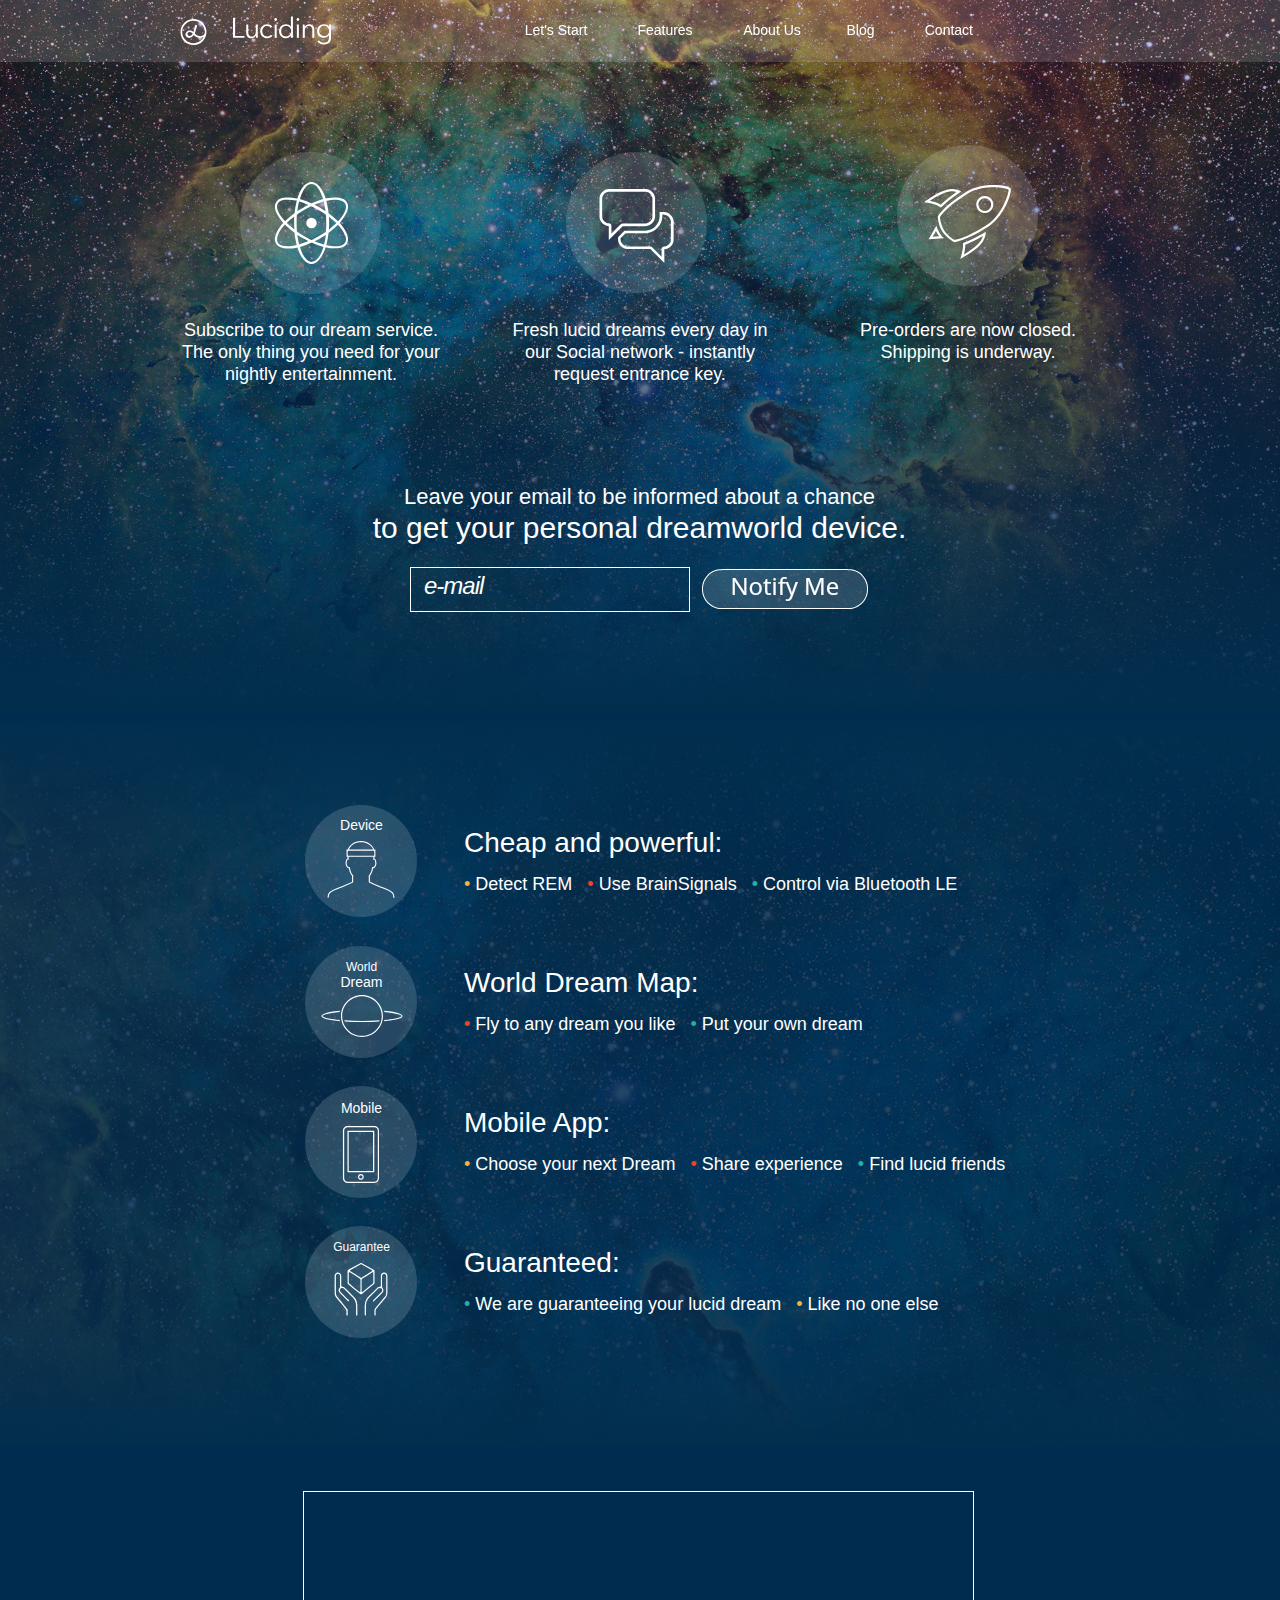
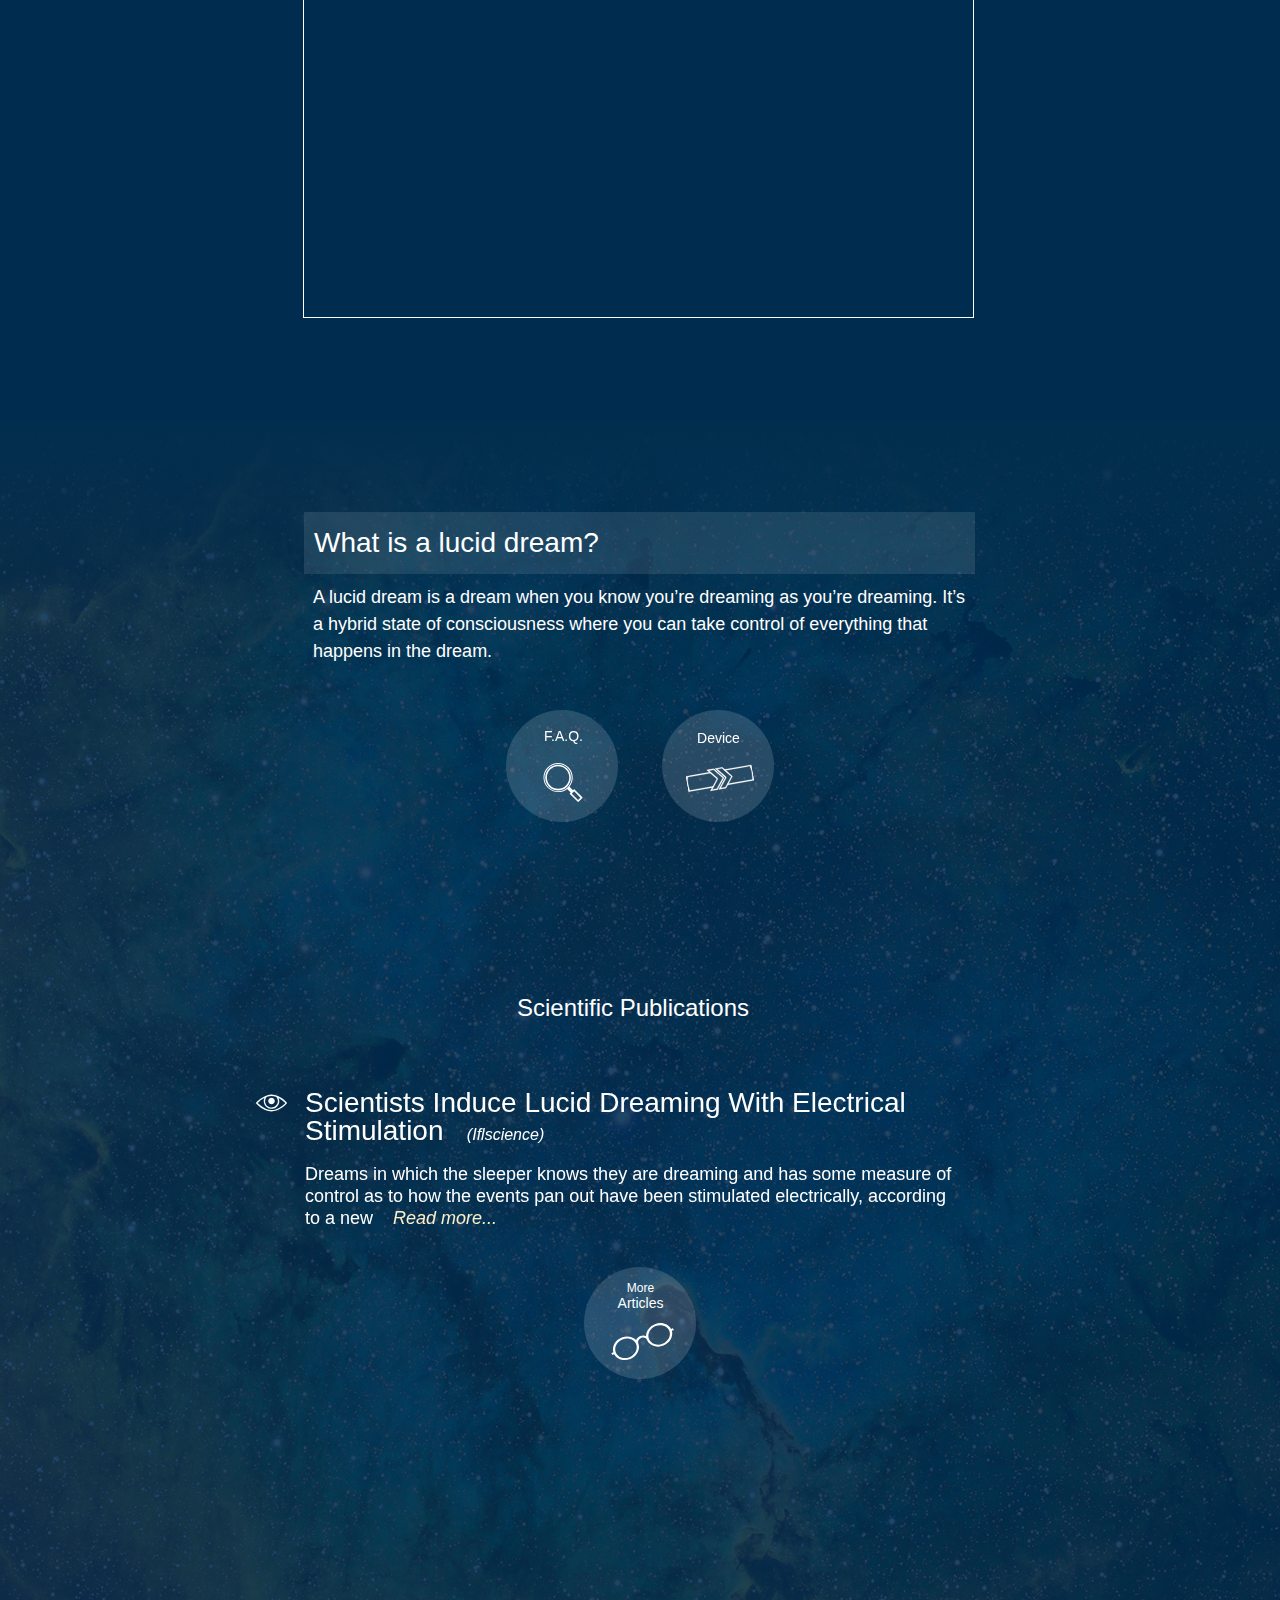
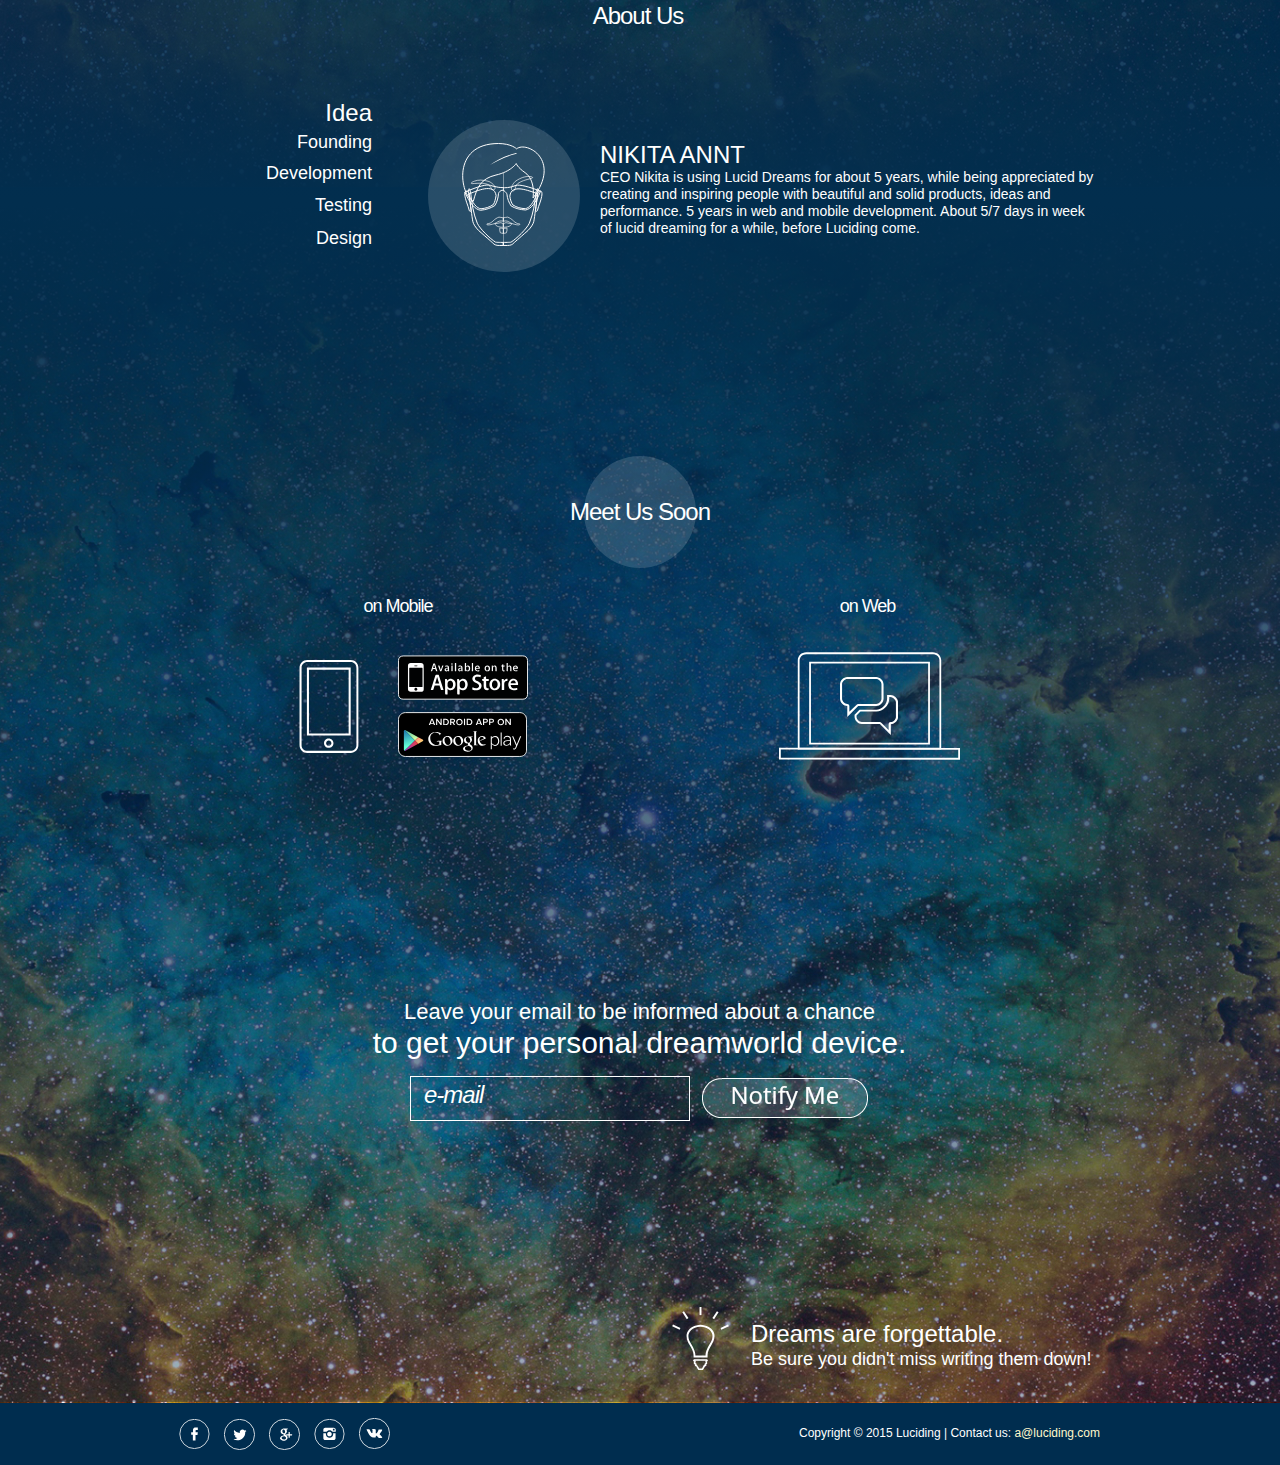
<file: index.html>
<!DOCTYPE html>
<html class="html" lang="en-GB">
 <head>

  <script type="text/javascript">
   if(typeof Muse == "undefined") window.Muse = {}; window.Muse.assets = {"required":["jquery-1.8.3.min.js", "museutils.js", "jquery.watch.js", "jquery.musepolyfill.bgsize.js", "jquery.scrolleffects.js", "webpro.js", "musewpdisclosure.js", "musewpslideshow.js", "jquery.museoverlay.js", "touchswipe.js", "index.css"], "outOfDate":[]};
</script>
  
  <meta http-equiv="Content-type" content="text/html;charset=UTF-8"/>
  <meta name="generator" content="2014.1.0.276"/>
  <link rel="shortcut icon" href="images/favicon.ico?4028539354"/>
  <title>Home</title>
  <!-- CSS -->
  <link rel="stylesheet" type="text/css" href="css/site_global.css?55155959"/>
  <link rel="stylesheet" type="text/css" href="css/index.css?327705389" id="pagesheet"/>
  <!--[if lt IE 9]>
  <link rel="stylesheet" type="text/css" href="css/iefonts_index.css?256042895"/>
  <![endif]-->
  <!-- Other scripts -->
  <script type="text/javascript">
   document.documentElement.className += ' js';
var __adobewebfontsappname__ = "muse";
</script>
  <!-- JS includes -->
  <script type="text/javascript">
   document.write('\x3Cscript src="' + (document.location.protocol == 'https:' ? 'https:' : 'http:') + '//webfonts.creativecloud.com/open-sans:n3,n4,i3:all.js" type="text/javascript">\x3C/script>');
</script>

<script src='http://cdn.firebase.com/js/client/1.0.15/firebase.js'></script>
    <script>
      (function(i,s,o,g,r,a,m){i['GoogleAnalyticsObject']=r;i[r]=i[r]||function(){
      (i[r].q=i[r].q||[]).push(arguments)},i[r].l=1*new Date();a=s.createElement(o),
      m=s.getElementsByTagName(o)[0];a.async=1;a.src=g;m.parentNode.insertBefore(a,m)
      })(window,document,'script','//www.google-analytics.com/analytics.js','ga');

      ga('create', 'UA-49111904-3', 'auto');
      ga('require', 'displayfeatures');
      ga('send', 'pageview');

    </script>
   </head>
 <body>

  <!--HTML Widget code-->
  
<div id="fb-root"></div>
<script>
(function(d, s, id) {
  var js, fjs = d.getElementsByTagName(s)[0];
  if (d.getElementById(id)) return;
  js = d.createElement(s); js.id = id;
  js.src = "//connect.facebook.net/en_GB/all.js#xfbml=1";
  fjs.parentNode.insertBefore(js, fjs);
}(document, 'script', 'facebook-jssdk'));
</script>

  
  <div class="clearfix" id="page"><!-- group -->
   <div class="clearfix grpelem" id="pu74"><!-- group -->
    <div class="browser_width grpelem" id="u74-bw">
     <div id="u74"><!-- group -->
      <div class="clearfix" id="u74_align_to_page">
       <div class="grpelem" id="u370"><!-- custom html -->
        
<iframe class="actAsDiv" width="669" height="425" src="http://www.youtube.com/embed/_tpkV9InwWM?autoplay=0&loop=0&showinfo=1&theme=dark&color=red&controls=1&modestbranding=0&start=0&fs=1&iv_load_policy=1&wmode=transparent&rel=1" frameborder="0" allowfullscreen></iframe>

</div>
      </div>
     </div>
    </div>
    <div class="browser_width grpelem" id="u93-bw">
     <div class="museBGSize" id="u93"><!-- simple frame --></div>
    </div>
    <div class="browser_width grpelem" id="u209-bw">
     <div class="museBGSize" id="u209"><!-- simple frame --></div>
    </div>
    <div class="browser_width grpelem" id="u101-bw">
     <div class="gradient" id="u101"><!-- column -->
      <div class="clearfix" id="u101_align_to_page">
       <div class="position_content" id="u101_position_content">
        <a class="anchor_item colelem" id="s1"></a>
        <div class="clearfix colelem" id="ppu137"><!-- group -->
         <div class="grpelem" id="pu137"><!-- inclusion -->
          <div class="rgba-background rounded-corners ose_pre_init" id="u137"><!-- simple frame --></div>
          <div class="clearfix" id="pu134"><!-- group -->
           <img class="svg ose_pre_init grpelem" id="u134" src="images/svg_u134.svg" width="75" height="82" alt="" data-mu-svgfallback="images/_poster_u134.png"/><!-- svg -->
          </div>
         </div>
         <div class="grpelem" id="pu136"><!-- inclusion -->
          <div class="rgba-background rounded-corners ose_pre_init" id="u136"><!-- simple frame --></div>
          <div class="clearfix" id="pu138"><!-- group -->
           <img class="svg ose_pre_init grpelem" id="u138" src="images/svg_u138.svg" width="75" height="74" alt="" data-mu-svgfallback="images/_poster_u138.png"/><!-- svg -->
          </div>
         </div>
         <div class="grpelem" id="pu133"><!-- inclusion -->
          <div class="rgba-background rounded-corners ose_pre_init" id="u133"><!-- simple frame --></div>
          <div class="clearfix" id="pu140"><!-- group -->
           <img class="svg ose_pre_init grpelem" id="u140" src="images/svg_u140.svg" width="87" height="74" alt="" data-mu-svgfallback="images/_poster_u140.png"/><!-- svg -->
          </div>
         </div>
        </div>
        <div class="clearfix colelem" id="pu89-4"><!-- group -->
         <div class="clearfix ose_pre_init grpelem" id="u89-4"><!-- content -->
          <p>Subscribe to our dream service. The only thing you need for your nightly entertainment.</p>
         </div>
         <div class="clearfix ose_pre_init grpelem" id="u90-4"><!-- content -->
          <p>Fresh lucid dreams every day in our Social network &#45; instantly request entrance key.</p>
         </div>
         <div class="clearfix ose_pre_init grpelem" id="u91-4"><!-- content -->
          <p>Pre&#45;orders are now closed. Shipping is underway.</p>
         </div>
        </div>
        <div class="clearfix ose_pre_init colelem" id="u124-7"><!-- content -->
         <p id="u124-3"><span id="u124">Leave your email to be informed about a chance</span><span id="u124-2"></span></p>
         <p id="u124-5">to get your personal dreamworld device.</p>
        </div>
        <a class="anchor_item colelem" id="s2"></a>
       </div>
      </div>
     </div>
    </div>
    <div class="browser_width grpelem" id="u211-bw">
     <div class="gradient" id="u211"><!-- column -->
      <div class="clearfix" id="u211_align_to_page">
       <div class="clearfix ose_pre_init colelem" id="u126-4"><!-- content -->
        <p>Meet Us Soon</p>
       </div>
       <div class="clearfix colelem" id="pu851"><!-- group -->
        <div class="clearfix grpelem" id="u851"><!-- column -->
         <div class="position_content" id="u851_position_content">
          <div class="clearfix ose_pre_init colelem" id="u127-4"><!-- content -->
           <p>on Mobile</p>
          </div>
          <div class="clearfix colelem" id="u832"><!-- group -->
           <img class="svg ose_pre_init grpelem" id="u520" src="images/svg_u520.svg" width="60" height="93" alt="" data-mu-svgfallback="images/_poster_u520.png"/><!-- svg -->
           <div class="clearfix grpelem" id="pu647"><!-- column -->
            <a class="nonblock nontext ose_pre_init colelem" id="u647" href="https://itunes.apple.com/ru/app/luciding/id944245445?mt=8&amp;ign-mpt=uo%3D4"><!-- svg --><img class="svg" src="images/svg_u647.svg" width="130" height="45" alt="" data-mu-svgfallback="images/_poster_u647.png"/></a>
            <a class="nonblock nontext ose_pre_init colelem" id="u645" href="https://play.google.com/store/apps/details?id=com.luciding.social"><!-- svg --><img class="svg" src="images/svg_u645.svg" width="129" height="45" alt="" data-mu-svgfallback="images/_poster_u645.png"/></a>
           </div>
          </div>
         </div>
        </div>
        <div class="clearfix grpelem" id="u850"><!-- column -->
         <div class="clearfix ose_pre_init colelem" id="u128-4"><!-- content -->
          <p>on Web</p>
         </div>
         <div class="clearfix colelem" id="u833"><!-- group -->
          <img class="svg ose_pre_init grpelem" id="u534" src="images/svg_u534.svg" width="181" height="108" alt="" data-mu-svgfallback="images/_poster_u534.png"/><!-- svg -->
          <img class="svg ose_pre_init grpelem" id="u536" src="images/svg_u536.svg" width="58" height="58" alt="" data-mu-svgfallback="images/_poster_u536.png"/><!-- svg -->
         </div>
        </div>
       </div>
       <a class="anchor_item colelem" id="s4"></a>
       <div class="clearfix ose_pre_init colelem" id="u397-7"><!-- content -->
        <p id="u397-3"><span id="u397">Leave your email to be informed about a chance</span><span id="u397-2"></span></p>
        <p id="u397-5">to get your personal dreamworld device.</p>
       </div>
       <div class="clearfix colelem" id="pu846"><!-- group -->
        <img class="svg grpelem" id="u846" src="images/svg_u846.svg" width="57" height="63" alt="" data-mu-svgfallback="images/_poster_u846.png"/><!-- svg -->
        <div class="clearfix ose_pre_init grpelem" id="u848-6"><!-- content -->
         <p id="u848-2">Dreams are forgettable.</p>
         <p id="u848-4">Be sure you didn't miss writing them down!</p>
        </div>
       </div>
      </div>
     </div>
    </div>
    <div class="browser_width grpelem" id="u212-bw">
     <div class="museBGSize" id="u212"><!-- simple frame --></div>
    </div>
    <form class="form-grp clearfix grpelem" id="widgetu357" method="post" onsubmit="subscribe(this)" enctype="multipart/form-data"><!-- none box -->
     <div class="fld-grp clearfix grpelem" id="widgetu359" data-required="true" data-type="email"><!-- none box -->
      <span class="fld-input NoWrap actAsDiv clearfix ose_pre_init grpelem" id="u360-4"><!-- content --><input class="wrapped-input" type="text" spellcheck="false" id="widgetu359_input" name="Email" tabindex="1"/><label class="wrapped-input fld-prompt" id="widgetu359_prompt" for="widgetu359_input"><span class="actAsPara">e&#45;mail</span></label></span>
     </div>
     <div class="clearfix grpelem" id="u363-4"><!-- content -->
      <p>Done</p>
     </div>
     <div class="clearfix grpelem" id="u358-4"><!-- content -->
      <p>Done</p>
     </div>
     <div class="clearfix grpelem" id="u364-4"><!-- content -->
      <p>Sending...</p>
     </div>
     <input class="submit-btn NoWrap ose_pre_init grpelem" id="u365-17" type="submit" value="" tabindex="2"/><!-- state-based BG images -->
    </form>
    <form class="form-grp clearfix grpelem" id="widgetu398" method="post" enctype="multipart/form-data" onsubmit="subscribe(this)"><!-- none box -->
     <div class="fld-grp clearfix grpelem" id="widgetu400" data-required="true" data-type="email"><!-- none box -->
      <span class="fld-input NoWrap actAsDiv clearfix ose_pre_init grpelem" id="u401-4"><!-- content --><input class="wrapped-input" type="text" spellcheck="false" id="widgetu400_input" name="Email" tabindex="3"/><label class="wrapped-input fld-prompt" id="widgetu400_prompt" for="widgetu400_input"><span class="actAsPara">e&#45;mail</span></label></span>
     </div>
     <div class="clearfix grpelem" id="u404-4"><!-- content -->
      <p>Done</p>
     </div>
     <div class="clearfix grpelem" id="u405-4"><!-- content -->
      <p>Done</p>
     </div>
     <div class="clearfix grpelem" id="u406-4"><!-- content -->
      <p>Sending...</p>
     </div>
     <input class="submit-btn NoWrap ose_pre_init grpelem" id="u399-17" type="submit" value="" tabindex="4"/><!-- state-based BG images -->
    </form>
    <div class="browser_width grpelem" id="u437-bw">
     <div class="gradient" id="u437"><!-- group -->
      <div class="clearfix" id="u437_align_to_page">
       <div class="clearfix grpelem" id="u827"><!-- group -->
        <div class="clearfix ose_pre_init grpelem" id="u419-4"><!-- content -->
         <p>Device</p>
        </div>
        <div class="grpelem" id="pu453"><!-- inclusion -->
         <div class="rgba-background rounded-corners ose_pre_init" id="u453"><!-- simple frame --></div>
         <div class="clearfix" id="pu451"><!-- group -->
          <img class="svg ose_pre_init grpelem" id="u451" src="images/svg_u451.svg" width="68" height="57" alt="" data-mu-svgfallback="images/_poster_u451.png"/><!-- svg -->
         </div>
        </div>
       </div>
       <div class="clearfix ose_pre_init grpelem" id="u418-14"><!-- content -->
        <p id="u418-2">Cheap and powerful:</p>
        <p id="u418-3">&nbsp;</p>
        <p id="u418-12"><span id="u418-4">•</span>&nbsp;Detect REM&nbsp;&nbsp; <span id="u418-6">•</span><span id="u418-7">&nbsp;</span>Use BrainSignals&nbsp;&nbsp; <span id="u418-9">•</span><span id="u418-10">&nbsp;</span>Control via Bluetooth LE</p>
       </div>
      </div>
     </div>
    </div>
    <div class="browser_width grpelem" id="u438-bw">
     <div class="gradient" id="u438"><!-- group -->
      <div class="clearfix" id="u438_align_to_page">
       <div class="clearfix grpelem" id="u831"><!-- group -->
        <img class="svg ose_pre_init grpelem" id="u597" src="images/svg_u597.svg" width="54" height="53" alt="" data-mu-svgfallback="images/_poster_u597.png"/><!-- svg -->
        <div class="grpelem" id="pu518"><!-- inclusion -->
         <div class="rgba-background rounded-corners ose_pre_init" id="u518"><!-- simple frame --></div>
         <div class="clearfix" id="pu517-4"><!-- group -->
          <div class="clearfix ose_pre_init grpelem" id="u517-4"><!-- content -->
           <p>Guarantee</p>
          </div>
         </div>
        </div>
       </div>
       <div class="clearfix ose_pre_init grpelem" id="u519-12"><!-- content -->
        <p id="u519-2">Guaranteed:</p>
        <p id="u519-3">&nbsp;</p>
        <p id="u519-10"><span id="u519-4">•</span><span id="u519-5">&nbsp;</span>We are guaranteeing your lucid dream&nbsp;&nbsp; <span id="u519-7">•</span><span id="u519-8">&nbsp;</span>Like no one else</p>
       </div>
      </div>
     </div>
    </div>
    <div class="clearfix ose_pre_init grpelem" id="u469-12"><!-- content -->
     <p id="u469-2">World Dream Map:</p>
     <p id="u469-3">&nbsp;</p>
     <p id="u469-10"><span id="u469-4">•</span><span id="u469-5">&nbsp;</span>Fly to any dream you like&nbsp;&nbsp; <span id="u469-7">•</span><span id="u469-8">&nbsp;</span>Put your own dream</p>
    </div>
    <div class="clearfix ose_pre_init grpelem" id="u509-14"><!-- content -->
     <p id="u509-2">Mobile App:</p>
     <p id="u509-3">&nbsp;</p>
     <p id="u509-12"><span id="u509-4">•</span><span id="u509-5">&nbsp;</span>Choose your next Dream&nbsp;&nbsp; <span id="u509-7">•</span><span id="u509-8">&nbsp;</span>Share experience&nbsp;&nbsp; <span id="u509-10">• </span>Find lucid friends</p>
    </div>
    <div class="clearfix grpelem" id="u829"><!-- group -->
     <div class="grpelem" id="pu466"><!-- inclusion -->
      <div class="rgba-background rounded-corners ose_pre_init" id="u466"><!-- simple frame --></div>
      <div class="clearfix" id="pu465-6"><!-- column -->
       <div class="clearfix ose_pre_init colelem" id="u465-6"><!-- content -->
        <p id="u465-2"><span id="u465">World</span></p>
        <p>Dream</p>
       </div>
       <img class="svg ose_pre_init colelem" id="u456" src="images/svg_u456.svg" width="82" height="42" alt="" data-mu-svgfallback="images/_poster_u456.png"/><!-- svg -->
      </div>
     </div>
    </div>
    <div class="clearfix grpelem" id="u830"><!-- group -->
     <img class="svg ose_pre_init grpelem" id="u580" src="images/svg_u580.svg" width="38" height="57" alt="" data-mu-svgfallback="images/_poster_u580.png"/><!-- svg -->
     <div class="grpelem" id="pu508"><!-- inclusion -->
      <div class="rgba-background rounded-corners ose_pre_init" id="u508"><!-- simple frame --></div>
      <div class="clearfix" id="pu507-4"><!-- group -->
       <div class="clearfix ose_pre_init grpelem" id="u507-4"><!-- content -->
        <p>Mobile</p>
       </div>
      </div>
     </div>
    </div>
    <div class="browser_width grpelem" id="u849-bw">
     <div class="museBGSize" id="u849"><!-- simple frame --></div>
    </div>
    <div class="browser_width grpelem" id="u643-bw">
     <div class="gradient" id="u643"><!-- group -->
      <div class="clearfix" id="u643_align_to_page">
       <ul class="AccordionWidget clearfix ose_pre_init grpelem" id="accordionu1357"><!-- vertical box -->
        <li class="AccordionPanel clearfix colelem" id="u1368"><!-- vertical box --><div class="AccordionPanelTab rgba-background clearfix colelem" id="u1371-4"><!-- content --><p>What is a lucid dream?</p></div><div class="AccordionPanelContent clearfix colelem" id="u1369"><!-- group --><div class="clearfix grpelem" id="u1370-4"><!-- content --><p>A lucid dream is a dream when you know you’re dreaming as you’re dreaming. It’s a hybrid state of consciousness where you can take control of everything that happens in the dream.</p></div></div></li>
       </ul>
      </div>
     </div>
    </div>
    <a class="anchor_item grpelem" id="s3"></a>
    <div class="browser_width grpelem" id="u642-bw">
     <div class="gradient" id="u642"><!-- simple frame --></div>
    </div>
    <div class="rgba-background rounded-corners ose_pre_init grpelem" id="u640"><!-- simple frame --></div>
    <div class="PamphletWidget clearfix grpelem" id="pamphletu664"><!-- none box -->
     <div class="popup_anchor" id="u674popup">
      <div class="ContainerGroup clearfix" id="u674"><!-- stack box -->
       <div class="Container clearfix ose_pre_init grpelem" id="u685"><!-- group -->
        <div class="clearfix grpelem" id="u826"><!-- group -->
         <div class="clearfix grpelem" id="u686-9"><!-- content -->
          <p id="u686">&nbsp;</p>
          <p id="u686-2">&nbsp;</p>
          <p id="u686-5"><span id="u686-3"><span class="actAsDiv normal_text" id="u787"><!-- content --><span class="actAsDiv rgba-background rounded-corners ose_pre_init" id="u786"><!-- simple frame --></span></span></span><span id="u686-4">NIKITA ANNT</span></p>
          <p id="u686-7">CEO Nikita is using Lucid Dreams for about 5 years, while being appreciated by creating and inspiring people with beautiful and solid products, ideas and performance. 5 years in web and mobile development. About 5/7 days in week of lucid dreaming for a while, before Luciding come.</p>
         </div>
        </div>
        <img class="svg grpelem" id="u1671" src="images/svg_u1671.svg" width="83" height="103" alt="" data-mu-svgfallback="images/_poster_u1671.png"/><!-- svg -->
       </div>
       <div class="Container invi clearfix ose_pre_init grpelem" id="u680"><!-- group -->
        <div class="clearfix grpelem" id="u815"><!-- group -->
         <div class="clearfix grpelem" id="u790-9"><!-- content -->
          <p id="u790">&nbsp;</p>
          <p id="u790-2">&nbsp;</p>
          <p id="u790-5"><span id="u790-3"><span class="actAsDiv normal_text" id="u791"><!-- content --><span class="actAsDiv rgba-background rounded-corners ose_pre_init" id="u792"><!-- simple frame --></span></span></span><span id="u790-4">MICHAEL SKRYCHEVSKY</span></p>
          <p id="u790-7">CTO Michael came into project when we most needed a man like him. He is using our strong tech background to make best User Experience in Mobile app. 5 years of Android development, 3 past leaded projects on mobile platforms.</p>
         </div>
        </div>
        <img class="svg grpelem" id="u1673" src="images/svg_u1673.svg" width="88" height="108" alt="" data-mu-svgfallback="images/_poster_u1673.png"/><!-- svg -->
       </div>
       <div class="Container invi clearfix ose_pre_init grpelem" id="u675"><!-- group -->
        <div class="clearfix grpelem" id="u1146"><!-- group -->
         <div class="clearfix grpelem" id="u793-9"><!-- content -->
          <p id="u793">&nbsp;</p>
          <p id="u793-2">&nbsp;</p>
          <p id="u793-5"><span id="u793-3"><span class="actAsDiv normal_text" id="u794"><!-- content --><span class="actAsDiv rgba-background rounded-corners ose_pre_init" id="u795"><!-- simple frame --></span></span></span><span id="u793-4">ALEXEY FANSHTEIN</span></p>
          <p id="u793-7">Hardware Lead Engineer Alexey is well known in Novosibirsk, Siberia as strong hardware specialist, with HW Degree and 4&#45;years of experience in creating devices.</p>
         </div>
         <img class="svg grpelem" id="u1144" src="images/svg_u1144.svg" width="83" height="108" alt="" data-mu-svgfallback="images/_poster_u1144.png"/><!-- svg -->
        </div>
       </div>
       <div class="Container invi clearfix ose_pre_init grpelem" id="u714"><!-- group -->
        <div class="clearfix grpelem" id="u799-11"><!-- content -->
         <p id="u799">&nbsp;</p>
         <p id="u799-2">&nbsp;</p>
         <p id="u799-5"><span id="u799-3"><span class="actAsDiv normal_text" id="u800"><!-- content --><span class="actAsDiv rgba-background rounded-corners ose_pre_init" id="u801"><!-- simple frame --></span></span></span><span id="u799-4">MARYNA VERMISHYAN</span></p>
         <p id="u799-7">Maryna is a determined business leader, diplomatic negotiator, compassionate and generous team player, a broad thinker with incredible focus to details, committed to every client Business Dev.</p>
         <p id="u799-9">A glue that holds incompatible things together.</p>
        </div>
        <img class="svg grpelem" id="u1699" src="images/svg_u1699.svg" width="97" height="101" alt="" data-mu-svgfallback="images/_poster_u1699.png"/><!-- svg -->
       </div>
       <div class="Container invi clearfix ose_pre_init grpelem" id="u771"><!-- group -->
        <div class="clearfix grpelem" id="u802-9"><!-- content -->
         <p id="u802">&nbsp;</p>
         <p id="u802-2">&nbsp;</p>
         <p id="u802-5"><span id="u802-3"><span class="actAsDiv normal_text" id="u803"><!-- content --><span class="actAsDiv rgba-background rounded-corners ose_pre_init" id="u804"><!-- simple frame --></span></span></span><span id="u802-4">AIAZ GAZIZOV</span></p>
         <p id="u802-7">Lead Designer Aiaz want to make your dreams as enjoyable as it can be, with his really perfect&#45;minded designs of our Luciding prototypes. 6 years in industry.</p>
        </div>
        <img class="svg grpelem" id="u1220" src="images/svg_u1220.svg" width="80" height="104" alt="" data-mu-svgfallback="images/_poster_u1220.png"/><!-- svg -->
       </div>
      </div>
     </div>
     <div class="ThumbGroup clearfix grpelem" id="u665"><!-- none box -->
      <div class="popup_anchor">
       <div class="Thumb popup_element clearfix ose_pre_init" id="u666"><!-- group -->
        <div class="clearfix grpelem" id="u667-4"><!-- content -->
         <p>Idea</p>
        </div>
       </div>
      </div>
      <div class="popup_anchor">
       <div class="sbg popup_element Thumb clearfix" id="pu670"><!-- group -->
        <div class="popup_anchor">
         <div class="popup_element clearfix ose_pre_init" id="u670"><!-- group -->
          <div class="clearfix grpelem" id="u671-4"><!-- content -->
           <p>Founding</p>
          </div>
         </div>
        </div>
       </div>
      </div>
      <div class="popup_anchor">
       <div class="sbg popup_element Thumb clearfix" id="pu668"><!-- group -->
        <div class="popup_anchor">
         <div class="popup_element clearfix ose_pre_init" id="u668"><!-- group -->
          <div class="clearfix grpelem" id="u669-4"><!-- content -->
           <p>Development</p>
          </div>
         </div>
        </div>
       </div>
      </div>
      <div class="popup_anchor">
       <div class="sbg popup_element Thumb clearfix" id="pu712"><!-- group -->
        <div class="popup_anchor">
         <div class="popup_element clearfix ose_pre_init" id="u712"><!-- group -->
          <div class="clearfix grpelem" id="u769-4"><!-- content -->
           <p>Testing</p>
          </div>
         </div>
        </div>
       </div>
      </div>
      <div class="popup_anchor">
       <div class="sbg popup_element Thumb clearfix" id="pu715"><!-- group -->
        <div class="popup_anchor">
         <div class="popup_element clearfix ose_pre_init" id="u715"><!-- group -->
          <div class="clearfix grpelem" id="u770-4"><!-- content -->
           <p>Design</p>
          </div>
         </div>
        </div>
       </div>
      </div>
     </div>
    </div>
    <div class="clearfix ose_pre_init grpelem" id="u533-4"><!-- content -->
     <p>About Us</p>
    </div>
    <div class="clearfix ose_pre_init grpelem" id="u843-4"><!-- content -->
     <p>Scientific Publications</p>
    </div>
    <div class="clearfix grpelem" id="u1167"><!-- group -->
     <a class="nonblock nontext ose_pre_init grpelem" id="u852" href="publications.html" data-mu-ie-matrix="progid:DXImageTransform.Microsoft.Matrix(M11=0.9272,M12=0.3746,M21=-0.3746,M22=0.9272,SizingMethod='auto expand')" data-mu-ie-matrix-dx="-2" data-mu-ie-matrix-dy="-12"><!-- svg --><img class="svg" src="images/svg_u852.svg" width="67" height="24" alt="" data-mu-svgfallback="images/_poster_u852.png"/></a>
     <div class="grpelem" id="pu857"><!-- inclusion -->
      <a class="nonblock nontext rgba-background rounded-corners ose_pre_init" id="u857" href="publications.html"><!-- simple frame --></a>
      <div class="clearfix" id="pu858-6"><!-- group -->
       <a class="nonblock nontext clearfix ose_pre_init grpelem" id="u858-6" href="publications.html"><!-- content --><p id="u858-2"><span id="u858">More</span></p><p>Articles</p></a>
      </div>
     </div>
    </div>
    <div class="clearfix grpelem" id="u1379"><!-- group -->
     <div class="clearfix grpelem" id="u1372"><!-- group -->
      <div class="grpelem" id="pu1373"><!-- inclusion -->
       <a class="nonblock nontext rgba-background rounded-corners ose_pre_init" id="u1373" href="faq.html"><!-- simple frame --></a>
       <div class="clearfix" id="pu1376-4"><!-- group -->
        <a class="nonblock nontext clearfix ose_pre_init grpelem" id="u1376-4" href="faq.html"><!-- content --><p>F.A.Q.</p></a>
       </div>
      </div>
     </div>
     <a class="nonblock nontext ose_pre_init grpelem" id="u1377" href="faq.html"><!-- svg --><img class="svg" src="images/svg_u1377.svg" width="40" height="39" alt="" data-mu-svgfallback="images/_poster_u1377.png"/></a>
    </div>
    <div class="clearfix ose_pre_init grpelem" id="u1695-13"><!-- content -->
     <p class="Luciding" id="u1695-5"><a class="nonblock" href="http://www.iflscience.com/brain/scientists-induce-lucid-dreaming-electrical-stimulation" target="_blank"><span id="u1695">Scientists Induce Lucid Dreaming With Electrical Stimulation</span></a><span id="u1695-3">&nbsp;&nbsp; </span><span id="u1695-4">(Iflscience)</span></p>
     <p id="u1695-6">&nbsp;</p>
     <p class="Luciding" id="u1695-11">Dreams in which the sleeper knows they are dreaming and has some measure of control as to how the events pan out have been stimulated electrically, according to a new&nbsp;&nbsp;&nbsp; <a class="nonblock" href="http://www.iflscience.com/brain/scientists-induce-lucid-dreaming-electrical-stimulation" target="_blank"><span id="u1695-8">Read more...</span></a><span id="u1695-10"></span></p>
    </div>
    <a class="nonblock nontext Luciding-read ose_pre_init grpelem" id="u1696" href="http://www.iflscience.com/brain/scientists-induce-lucid-dreaming-electrical-stimulation"><!-- svg --><img class="svg" src="images/svg_u1696.svg" width="31" height="20" alt="" data-mu-svgfallback="images/_poster_u1696.png"/></a>
    <div class="clearfix grpelem" id="u2000"><!-- group -->
     <div class="clearfix grpelem" id="u1989"><!-- group -->
      <div class="grpelem" id="pu1990"><!-- inclusion -->
       <a class="nonblock nontext rgba-background rounded-corners ose_pre_init" id="u1990" href="device.html"><!-- simple frame --></a>
       <div class="clearfix" id="pu1991-4"><!-- group -->
        <a class="nonblock nontext clearfix ose_pre_init grpelem" id="u1991-4" href="device.html"><!-- content --><p>Device</p></a>
       </div>
      </div>
     </div>
     <a class="nonblock nontext ose_pre_init grpelem" id="u1998" href="device.html" data-mu-ie-matrix="progid:DXImageTransform.Microsoft.Matrix(M11=0.9848,M12=0.1736,M21=-0.1736,M22=0.9848,SizingMethod='auto expand')" data-mu-ie-matrix-dx="-1" data-mu-ie-matrix-dy="-6"><!-- svg --><img class="svg" src="images/svg_u1998.svg" width="67" height="23" alt="" data-mu-svgfallback="images/_poster_u1998.png"/></a>
    </div>
   </div>
   <div class="clearfix grpelem" id="pu102"><!-- group -->
    <div class="browser_width mse_pre_init" id="u102-bw">
     <div class="rgba-background" id="u102"><!-- simple frame --></div>
    </div>
    <img class="svg mse_pre_init" id="u1445" src="images/svg_u1445.svg" width="27" height="26" alt="" data-mu-svgfallback="images/_poster_u1445.png"/><!-- svg -->
    <div class="clearfix mse_pre_init" id="u1419"><!-- group -->
     <div class="clearfix grpelem" id="u1408"><!-- group -->
      <a class="nonblock nontext anim_swing grpelem" id="u1396" href="index.html#s1"><!-- svg --><img class="svg" src="images/svg_u1396.svg" width="98" height="29" alt="" data-mu-svgfallback="images/_poster_u1396.png"/></a>
     </div>
    </div>
    <a class="nonblock nontext clearfix mse_pre_init" id="u1708-4" href="index.html#s1"><!-- content --><p>Let's Start</p></a>
    <a class="nonblock nontext clearfix mse_pre_init" id="u1711-4" href="index.html#s2"><!-- content --><p>Features</p></a>
    <a class="nonblock nontext clearfix mse_pre_init" id="u1709-4" href="index.html#s3"><!-- content --><p>About Us</p></a>
    <a class="nonblock nontext clearfix mse_pre_init" id="u1710-4" href="http://blog.luciding.com" target="_blank"><!-- content --><p>Blog</p></a>
    <a class="nonblock nontext clearfix mse_pre_init" id="u1712-4" href="index.html#s4"><!-- content --><p>Contact</p></a>
    <div class="mse_pre_init" id="u337"><!-- custom html -->
     
<div class="fb-like" data-href="http://www.facebook.com/LucidingCom" data-send="false" data-width="291" data-show-faces="false" data-colorscheme="dark" data-layout="button_count" data-action="like"></div>

</div>
   </div>
   <div class="verticalspacer"></div>
   <div class="browser_width grpelem" id="u227-bw">
    <div id="u227"><!-- group -->
     <div class="clearfix" id="u227_align_to_page">
      <a class="nonblock nontext grpelem" id="u629" href="https://www.facebook.com/lucidingcom"><!-- svg --><img class="svg" src="images/svg_u629.svg" width="31" height="30" alt="" data-mu-svgfallback="images/_poster_u629.png"/></a>
      <a class="nonblock nontext grpelem" id="u633" href="https://twitter.com/Luciding"><!-- svg --><img class="svg" src="images/svg_u633.svg" width="31" height="31" alt="" data-mu-svgfallback="images/_poster_u633.png"/></a>
      <a class="nonblock nontext grpelem" id="u631" href="http://plus.google.com/u/0/117106325107589321006?prsrc=3"><!-- svg --><img class="svg" src="images/svg_u631.svg" width="31" height="31" alt="" data-mu-svgfallback="images/_poster_u631.png"/></a>
      <a class="nonblock nontext grpelem" id="u635" href="http://instagram.com/lucidingcom"><!-- svg --><img class="svg" src="images/svg_u635.svg" width="31" height="30" alt="" data-mu-svgfallback="images/_poster_u635.png"/></a>
      <a class="nonblock nontext grpelem" id="u637" href="http://vk.com/luciding"><!-- svg --><img class="svg" src="images/svg_u637.svg" width="31" height="31" alt="" data-mu-svgfallback="images/_poster_u637.png"/></a>
      <div class="clearfix grpelem" id="u412-5"><!-- content -->
       <p>Copyright © 2015 Luciding | Contact us: <span id="u412-2">a@luciding.com</span></p>
      </div>
     </div>
    </div>
   </div>
  </div>
  <div class="preload_images">
   <img class="preload" src="images/u365-17-r.png" alt=""/>
   <img class="preload" src="images/u365-17-m.png" alt=""/>
   <img class="preload" src="images/u365-17-fs.png" alt=""/>
   <img class="preload" src="images/u365-17-r_2x.png" alt=""/>
   <img class="preload" src="images/u365-17-m_2x.png" alt=""/>
   <img class="preload" src="images/u365-17-fs_2x.png" alt=""/>
   <img class="preload" src="images/u399-17-r.png" alt=""/>
   <img class="preload" src="images/u399-17-m.png" alt=""/>
   <img class="preload" src="images/u399-17-fs.png" alt=""/>
   <img class="preload" src="images/u399-17-r_2x.png" alt=""/>
   <img class="preload" src="images/u399-17-m_2x.png" alt=""/>
   <img class="preload" src="images/u399-17-fs_2x.png" alt=""/>
  </div>
  <!-- JS includes -->
  <script type="text/javascript">
   if (document.location.protocol != 'https:') document.write('\x3Cscript src="http://musecdn2.businesscatalyst.com/scripts/4.0/jquery-1.8.3.min.js" type="text/javascript">\x3C/script>');
</script>
  <script type="text/javascript">
   window.jQuery || document.write('\x3Cscript src="scripts/jquery-1.8.3.min.js" type="text/javascript">\x3C/script>');
</script>
  <script src="scripts/museutils.js?135030331" type="text/javascript"></script>
  <script src="scripts/jquery.watch.js?377079819" type="text/javascript"></script>
  <script src="scripts/jquery.musepolyfill.bgsize.js?4136176637" type="text/javascript"></script>
  <script src="scripts/jquery.scrolleffects.js?3919229835" type="text/javascript"></script>
  <script src="scripts/webpro.js?221070874" type="text/javascript"></script>
  <script src="scripts/musewpdisclosure.js?3834635040" type="text/javascript"></script>
  <script src="scripts/musewpslideshow.js?4100426672" type="text/javascript"></script>
  <script src="scripts/jquery.museoverlay.js?451237455" type="text/javascript"></script>
  <script src="scripts/touchswipe.js?381331978" type="text/javascript"></script>
  <!-- Other scripts -->
  <script type="text/javascript">
   $(document).ready(function() { try {
(function(){var a={},b=function(a){if(a.match(/^rgb/))return a=a.replace(/\s+/g,"").match(/([\d\,]+)/gi)[0].split(","),(parseInt(a[0])<<16)+(parseInt(a[1])<<8)+parseInt(a[2]);if(a.match(/^\#/))return parseInt(a.substr(1),16);return 0};(function(){$('link[type="text/css"]').each(function(){var b=($(this).attr("href")||"").match(/\/?css\/([\w\-]+\.css)\?(\d+)/);b&&b[1]&&b[2]&&(a[b[1]]=b[2])})})();(function(){$("body").append('<div class="version" style="display:none; width:1px; height:1px;"></div>');
for(var c=$(".version"),d=0;d<Muse.assets.required.length;){var f=Muse.assets.required[d],g=f.match(/([\w\-\.]+)\.(\w+)$/),k=g&&g[1]?g[1]:null,g=g&&g[2]?g[2]:null;switch(g.toLowerCase()){case "css":k=k.replace(/\W/gi,"_").replace(/^([^a-z])/gi,"_$1");c.addClass(k);var g=b(c.css("color")),h=b(c.css("background-color"));g!=0||h!=0?(Muse.assets.required.splice(d,1),"undefined"!=typeof a[f]&&(g!=a[f]>>>24||h!=(a[f]&16777215))&&Muse.assets.outOfDate.push(f)):d++;c.removeClass(k);break;case "js":k.match(/^jquery-[\d\.]+/gi)&&
typeof $!="undefined"?Muse.assets.required.splice(d,1):d++;break;default:throw Error("Unsupported file type: "+g);}}c.remove();if(Muse.assets.outOfDate.length||Muse.assets.required.length)c="Some files on the server may be missing or incorrect. Clear browser cache and try again. If the problem persists please contact website author.",(d=location&&location.search&&location.search.match&&location.search.match(/muse_debug/gi))&&Muse.assets.outOfDate.length&&(c+="\nOut of date: "+Muse.assets.outOfDate.join(",")),d&&Muse.assets.required.length&&(c+="\nMissing: "+Muse.assets.required.join(",")),alert(c)})()})();
/* body */
Muse.Utils.transformMarkupToFixBrowserProblemsPreInit();/* body */
Muse.Utils.detectScreenResolution();/* HiDPI screens */
Muse.Utils.prepHyperlinks(true);/* body */
Muse.Utils.resizeHeight()/* resize height */
$('#u137').registerOpacityScrollEffect([{"in":[-Infinity,51.8],"fade":50,"opacity":100},{"in":[51.8,51.8],"opacity":100},{"in":[51.8,Infinity],"fade":50,"opacity":0}]);/* scroll effect */
$('#u134').registerOpacityScrollEffect([{"in":[-Infinity,81.51],"fade":50,"opacity":100},{"in":[81.51,81.51],"opacity":100},{"in":[81.51,Infinity],"fade":50,"opacity":0}]);/* scroll effect */
$('#u136').registerOpacityScrollEffect([{"in":[-Infinity,51.95],"fade":50,"opacity":100},{"in":[51.95,51.95],"opacity":100},{"in":[51.95,Infinity],"fade":50,"opacity":0}]);/* scroll effect */
$('#u138').registerOpacityScrollEffect([{"in":[-Infinity,88.64],"fade":50,"opacity":100},{"in":[88.64,88.64],"opacity":100},{"in":[88.64,Infinity],"fade":50,"opacity":0}]);/* scroll effect */
$('#u133').registerOpacityScrollEffect([{"in":[-Infinity,45.15],"fade":50,"opacity":100},{"in":[45.15,45.15],"opacity":100},{"in":[45.15,Infinity],"fade":50,"opacity":0}]);/* scroll effect */
$('#u140').registerOpacityScrollEffect([{"in":[-Infinity,85.48],"fade":50,"opacity":100},{"in":[85.48,85.48],"opacity":100},{"in":[85.48,Infinity],"fade":50,"opacity":0}]);/* scroll effect */
$('#u89-4').registerOpacityScrollEffect([{"in":[-Infinity,217.71],"fade":50,"opacity":100},{"in":[217.71,217.71],"opacity":100},{"in":[217.71,Infinity],"fade":50,"opacity":0}]);/* scroll effect */
$('#u90-4').registerOpacityScrollEffect([{"in":[-Infinity,217.71],"fade":50,"opacity":100},{"in":[217.71,217.71],"opacity":100},{"in":[217.71,Infinity],"fade":50,"opacity":0}]);/* scroll effect */
$('#u91-4').registerOpacityScrollEffect([{"in":[-Infinity,217.71],"fade":50,"opacity":100},{"in":[217.71,217.71],"opacity":100},{"in":[217.71,Infinity],"fade":50,"opacity":0}]);/* scroll effect */
$('#u124-7').registerOpacityScrollEffect([{"in":[-Infinity,380.06],"fade":50,"opacity":100},{"in":[380.06,380.06],"opacity":100},{"in":[380.06,Infinity],"fade":50,"opacity":0}]);/* scroll effect */
$('#u126-4').registerOpacityScrollEffect([{"in":[-Infinity,3597.29],"fade":50,"opacity":100},{"in":[3597.29,3597.29],"opacity":100},{"in":[3597.29,Infinity],"fade":50,"opacity":0}]);/* scroll effect */
$('#u127-4').registerOpacityScrollEffect([{"in":[-Infinity,3694.99],"fade":50,"opacity":100},{"in":[3694.99,3694.99],"opacity":100},{"in":[3694.99,Infinity],"fade":50,"opacity":0}]);/* scroll effect */
$('#u520').registerOpacityScrollEffect([{"in":[-Infinity,3759.55],"fade":50,"opacity":100},{"in":[3759.55,3759.55],"opacity":100},{"in":[3759.55,Infinity],"fade":50,"opacity":0}]);/* scroll effect */
$('#u647').registerOpacityScrollEffect([{"in":[-Infinity,3754.91],"fade":50,"opacity":100},{"in":[3754.91,3754.91],"opacity":100},{"in":[3754.91,Infinity],"fade":50,"opacity":0}]);/* scroll effect */
$('#u645').registerOpacityScrollEffect([{"in":[-Infinity,3812],"fade":50,"opacity":100},{"in":[3812,3812],"opacity":100},{"in":[3812,Infinity],"fade":50,"opacity":0}]);/* scroll effect */
$('#u128-4').registerOpacityScrollEffect([{"in":[-Infinity,3694.99],"fade":50,"opacity":100},{"in":[3694.99,3694.99],"opacity":100},{"in":[3694.99,Infinity],"fade":50,"opacity":0}]);/* scroll effect */
$('#u534').registerOpacityScrollEffect([{"in":[-Infinity,3752.17],"fade":50,"opacity":100},{"in":[3752.17,3752.17],"opacity":100},{"in":[3752.17,Infinity],"fade":50,"opacity":0}]);/* scroll effect */
$('#u536').registerOpacityScrollEffect([{"in":[-Infinity,3777.05],"fade":50,"opacity":100},{"in":[3777.05,3777.05],"opacity":100},{"in":[3777.05,Infinity],"fade":50,"opacity":0}]);/* scroll effect */
$('#u397-7').registerOpacityScrollEffect([{"in":[-Infinity,4095.85],"fade":50,"opacity":100},{"in":[4095.85,4095.85],"opacity":100},{"in":[4095.85,Infinity],"fade":50,"opacity":0}]);/* scroll effect */
$('#u848-6').registerOpacityScrollEffect([{"in":[-Infinity,4419.75],"fade":50,"opacity":100},{"in":[4419.75,4419.75],"opacity":100},{"in":[4419.75,Infinity],"fade":50,"opacity":0}]);/* scroll effect */
$('#u360-4').registerOpacityScrollEffect([{"in":[-Infinity,469.03],"fade":50,"opacity":100},{"in":[469.03,469.03],"opacity":100},{"in":[469.03,Infinity],"fade":50,"opacity":0}]);/* scroll effect */
$('#u365-17').registerOpacityScrollEffect([{"in":[-Infinity,469.45],"fade":50,"opacity":100},{"in":[469.45,469.45],"opacity":100},{"in":[469.45,Infinity],"fade":50,"opacity":0}]);/* scroll effect */
Muse.Utils.initWidget('#widgetu357', function(elem) { new WebPro.Widget.Form(elem, {validationEvent:'submit',errorStateSensitivity:'high',fieldWrapperClass:'fld-grp',formSubmittedClass:'frm-sub-st',formErrorClass:'frm-subm-err-st',formDeliveredClass:'frm-subm-ok-st',notEmptyClass:'non-empty-st',focusClass:'focus-st',invalidClass:'fld-err-st',requiredClass:'fld-err-st',ajaxSubmit:true}); });/* #widgetu357 */
$('#u401-4').registerOpacityScrollEffect([{"in":[-Infinity,4178.36],"fade":50,"opacity":100},{"in":[4178.36,4178.36],"opacity":100},{"in":[4178.36,Infinity],"fade":50,"opacity":0}]);/* scroll effect */
$('#u399-17').registerOpacityScrollEffect([{"in":[-Infinity,4178.79],"fade":50,"opacity":100},{"in":[4178.79,4178.79],"opacity":100},{"in":[4178.79,Infinity],"fade":50,"opacity":0}]);/* scroll effect */
Muse.Utils.initWidget('#widgetu398', function(elem) { new WebPro.Widget.Form(elem, {validationEvent:'submit',errorStateSensitivity:'high',fieldWrapperClass:'fld-grp',formSubmittedClass:'frm-sub-st',formErrorClass:'frm-subm-err-st',formDeliveredClass:'frm-subm-ok-st',notEmptyClass:'non-empty-st',focusClass:'focus-st',invalidClass:'fld-err-st',requiredClass:'fld-err-st',ajaxSubmit:true}); });/* #widgetu398 */
$('#u419-4').registerOpacityScrollEffect([{"in":[-Infinity,717.97],"fade":50,"opacity":100},{"in":[717.97,717.97],"opacity":100},{"in":[717.97,Infinity],"fade":50,"opacity":0}]);/* scroll effect */
$('#u453').registerOpacityScrollEffect([{"in":[-Infinity,705.72],"fade":50,"opacity":100},{"in":[705.72,705.72],"opacity":100},{"in":[705.72,Infinity],"fade":50,"opacity":0}]);/* scroll effect */
$('#u451').registerOpacityScrollEffect([{"in":[-Infinity,741.77],"fade":50,"opacity":100},{"in":[741.77,741.77],"opacity":100},{"in":[741.77,Infinity],"fade":50,"opacity":0}]);/* scroll effect */
$('#u418-14').registerOpacityScrollEffect([{"in":[-Infinity,728.95],"fade":50,"opacity":100},{"in":[728.95,728.95],"opacity":100},{"in":[728.95,Infinity],"fade":50,"opacity":0}]);/* scroll effect */
$('#u597').registerOpacityScrollEffect([{"in":[-Infinity,1164.31],"fade":50,"opacity":100},{"in":[1164.31,1164.31],"opacity":100},{"in":[1164.31,Infinity],"fade":50,"opacity":0}]);/* scroll effect */
$('#u518').registerOpacityScrollEffect([{"in":[-Infinity,1126.5],"fade":50,"opacity":100},{"in":[1126.5,1126.5],"opacity":100},{"in":[1126.5,Infinity],"fade":50,"opacity":0}]);/* scroll effect */
$('#u517-4').registerOpacityScrollEffect([{"in":[-Infinity,1140.07],"fade":50,"opacity":100},{"in":[1140.07,1140.07],"opacity":100},{"in":[1140.07,Infinity],"fade":50,"opacity":0}]);/* scroll effect */
$('#u519-12').registerOpacityScrollEffect([{"in":[-Infinity,1149.4],"fade":50,"opacity":100},{"in":[1149.4,1149.4],"opacity":100},{"in":[1149.4,Infinity],"fade":50,"opacity":0}]);/* scroll effect */
$('#u469-12').registerOpacityScrollEffect([{"in":[-Infinity,869.1],"fade":50,"opacity":100},{"in":[869.1,869.1],"opacity":100},{"in":[869.1,Infinity],"fade":50,"opacity":0}]);/* scroll effect */
$('#u509-14').registerOpacityScrollEffect([{"in":[-Infinity,1009.25],"fade":50,"opacity":100},{"in":[1009.25,1009.25],"opacity":100},{"in":[1009.25,Infinity],"fade":50,"opacity":0}]);/* scroll effect */
$('#u466').registerOpacityScrollEffect([{"in":[-Infinity,846.2],"fade":50,"opacity":100},{"in":[846.2,846.2],"opacity":100},{"in":[846.2,Infinity],"fade":50,"opacity":0}]);/* scroll effect */
$('#u465-6').registerOpacityScrollEffect([{"in":[-Infinity,859.77],"fade":50,"opacity":100},{"in":[859.77,859.77],"opacity":100},{"in":[859.77,Infinity],"fade":50,"opacity":0}]);/* scroll effect */
$('#u456').registerOpacityScrollEffect([{"in":[-Infinity,895.07],"fade":50,"opacity":100},{"in":[895.07,895.07],"opacity":100},{"in":[895.07,Infinity],"fade":50,"opacity":0}]);/* scroll effect */
$('#u580').registerOpacityScrollEffect([{"in":[-Infinity,1025.86],"fade":50,"opacity":100},{"in":[1025.86,1025.86],"opacity":100},{"in":[1025.86,Infinity],"fade":50,"opacity":0}]);/* scroll effect */
$('#u508').registerOpacityScrollEffect([{"in":[-Infinity,986.35],"fade":50,"opacity":100},{"in":[986.35,986.35],"opacity":100},{"in":[986.35,Infinity],"fade":50,"opacity":0}]);/* scroll effect */
$('#u507-4').registerOpacityScrollEffect([{"in":[-Infinity,999.92],"fade":50,"opacity":100},{"in":[999.92,999.92],"opacity":100},{"in":[999.92,Infinity],"fade":50,"opacity":0}]);/* scroll effect */
Muse.Utils.initWidget('#accordionu1357', function(elem) { return new WebPro.Widget.Accordion(elem, {canCloseAll:false,defaultIndex:0}); });/* #accordionu1357 */
$('#accordionu1357').registerOpacityScrollEffect([{"in":[-Infinity,2011.75],"fade":50,"opacity":100},{"in":[2011.75,2011.75],"opacity":100},{"in":[2011.75,Infinity],"fade":50,"opacity":0}]);/* scroll effect */
$('#u640').registerOpacityScrollEffect([{"in":[-Infinity,3555.61],"fade":50,"opacity":100},{"in":[3555.61,3555.61],"opacity":100},{"in":[3555.61,Infinity],"fade":50,"opacity":0}]);/* scroll effect */
$('#u786').registerOpacityScrollEffect([{"in":[-Infinity,3176.35],"fade":50,"opacity":100},{"in":[3176.35,3176.35],"opacity":100},{"in":[3176.35,Infinity],"fade":50,"opacity":0}]);/* scroll effect */
$('#u685').registerOpacityScrollEffect([{"in":[-Infinity,3169.25],"fade":50,"opacity":100},{"in":[3169.25,3169.25],"opacity":100},{"in":[3169.25,Infinity],"fade":50,"opacity":0}]);/* scroll effect */
$('#u792').registerOpacityScrollEffect([{"in":[-Infinity,3176.38],"fade":50,"opacity":100},{"in":[3176.38,3176.38],"opacity":100},{"in":[3176.38,Infinity],"fade":50,"opacity":0}]);/* scroll effect */
$('#u680').registerOpacityScrollEffect([{"in":[-Infinity,3169.25],"fade":50,"opacity":100},{"in":[3169.25,3169.25],"opacity":100},{"in":[3169.25,Infinity],"fade":50,"opacity":0}]);/* scroll effect */
$('#u795').registerOpacityScrollEffect([{"in":[-Infinity,3176.38],"fade":50,"opacity":100},{"in":[3176.38,3176.38],"opacity":100},{"in":[3176.38,Infinity],"fade":50,"opacity":0}]);/* scroll effect */
$('#u675').registerOpacityScrollEffect([{"in":[-Infinity,3169.25],"fade":50,"opacity":100},{"in":[3169.25,3169.25],"opacity":100},{"in":[3169.25,Infinity],"fade":50,"opacity":0}]);/* scroll effect */
$('#u798').registerOpacityScrollEffect([{"in":[-Infinity,3176.38],"fade":50,"opacity":100},{"in":[3176.38,3176.38],"opacity":100},{"in":[3176.38,Infinity],"fade":50,"opacity":0}]);/* scroll effect */
$('#u706').registerOpacityScrollEffect([{"in":[-Infinity,3169.25],"fade":50,"opacity":100},{"in":[3169.25,3169.25],"opacity":100},{"in":[3169.25,Infinity],"fade":50,"opacity":0}]);/* scroll effect */
$('#u801').registerOpacityScrollEffect([{"in":[-Infinity,3215.38],"fade":50,"opacity":100},{"in":[3215.38,3215.38],"opacity":100},{"in":[3215.38,Infinity],"fade":50,"opacity":0}]);/* scroll effect */
$('#u714').registerOpacityScrollEffect([{"in":[-Infinity,3169.25],"fade":50,"opacity":100},{"in":[3169.25,3169.25],"opacity":100},{"in":[3169.25,Infinity],"fade":50,"opacity":0}]);/* scroll effect */
$('#u804').registerOpacityScrollEffect([{"in":[-Infinity,3176.38],"fade":50,"opacity":100},{"in":[3176.38,3176.38],"opacity":100},{"in":[3176.38,Infinity],"fade":50,"opacity":0}]);/* scroll effect */
$('#u771').registerOpacityScrollEffect([{"in":[-Infinity,3169.25],"fade":50,"opacity":100},{"in":[3169.25,3169.25],"opacity":100},{"in":[3169.25,Infinity],"fade":50,"opacity":0}]);/* scroll effect */
$('#u666').registerOpacityScrollEffect([{"in":[-Infinity,3190.1],"fade":50,"opacity":100},{"in":[3190.1,3190.1],"opacity":100},{"in":[3190.1,Infinity],"fade":50,"opacity":0}]);/* scroll effect */
$('#u670').registerOpacityScrollEffect([{"in":[-Infinity,3222.2],"fade":50,"opacity":100},{"in":[3222.2,3222.2],"opacity":100},{"in":[3222.2,Infinity],"fade":50,"opacity":0}]);/* scroll effect */
$('#u668').registerOpacityScrollEffect([{"in":[-Infinity,3254.45],"fade":50,"opacity":100},{"in":[3254.45,3254.45],"opacity":100},{"in":[3254.45,Infinity],"fade":50,"opacity":0}]);/* scroll effect */
$('#u712').registerOpacityScrollEffect([{"in":[-Infinity,3286.25],"fade":50,"opacity":100},{"in":[3286.25,3286.25],"opacity":100},{"in":[3286.25,Infinity],"fade":50,"opacity":0}]);/* scroll effect */
$('#u715').registerOpacityScrollEffect([{"in":[-Infinity,3319.2],"fade":50,"opacity":100},{"in":[3319.2,3319.2],"opacity":100},{"in":[3319.2,Infinity],"fade":50,"opacity":0}]);/* scroll effect */
$('#u772').registerOpacityScrollEffect([{"in":[-Infinity,3351.2],"fade":50,"opacity":100},{"in":[3351.2,3351.2],"opacity":100},{"in":[3351.2,Infinity],"fade":50,"opacity":0}]);/* scroll effect */
Muse.Utils.initWidget('#pamphletu664', function(elem) { new WebPro.Widget.ContentSlideShow(elem, {contentLayout_runtime:'stack',event:'mouseover',deactivationEvent:'',autoPlay:false,displayInterval:3000,transitionStyle:'fading',transitionDuration:500,hideAllContentsFirst:false,shuffle:false,enableSwipe:true,resumeAutoplay:true,resumeAutoplayInterval:3000,playOnce:false}); });/* #pamphletu664 */
$('#u533-4').registerOpacityScrollEffect([{"in":[-Infinity,3100.6],"fade":50,"opacity":100},{"in":[3100.6,3100.6],"opacity":100},{"in":[3100.6,Infinity],"fade":50,"opacity":0}]);/* scroll effect */
$('#u843-4').registerOpacityScrollEffect([{"in":[-Infinity,2493],"fade":50,"opacity":100},{"in":[2493,2493],"opacity":100},{"in":[2493,Infinity],"fade":50,"opacity":0}]);/* scroll effect */
$('#u852').registerOpacityScrollEffect([{"in":[-Infinity,2817.76],"fade":50,"opacity":100},{"in":[2817.76,2817.76],"opacity":100},{"in":[2817.76,Infinity],"fade":50,"opacity":0}]);/* scroll effect */
$('#u857').registerOpacityScrollEffect([{"in":[-Infinity,2767.15],"fade":50,"opacity":100},{"in":[2767.15,2767.15],"opacity":100},{"in":[2767.15,Infinity],"fade":50,"opacity":0}]);/* scroll effect */
$('#u858-6').registerOpacityScrollEffect([{"in":[-Infinity,2781.37],"fade":50,"opacity":100},{"in":[2781.37,2781.37],"opacity":100},{"in":[2781.37,Infinity],"fade":50,"opacity":0}]);/* scroll effect */
$('#u1373').registerOpacityScrollEffect([{"in":[-Infinity,2209.85],"fade":50,"opacity":100},{"in":[2209.85,2209.85],"opacity":100},{"in":[2209.85,Infinity],"fade":50,"opacity":0}]);/* scroll effect */
$('#u1376-4').registerOpacityScrollEffect([{"in":[-Infinity,2228.07],"fade":50,"opacity":100},{"in":[2228.07,2228.07],"opacity":100},{"in":[2228.07,Infinity],"fade":50,"opacity":0}]);/* scroll effect */
$('#u1377').registerOpacityScrollEffect([{"in":[-Infinity,2262.76],"fade":50,"opacity":100},{"in":[2262.76,2262.76],"opacity":100},{"in":[2262.76,Infinity],"fade":50,"opacity":0}]);/* scroll effect */
$('#u1695-13').registerOpacityScrollEffect([{"in":[-Infinity,2589.05],"fade":50,"opacity":100},{"in":[2589.05,2589.05],"opacity":100},{"in":[2589.05,Infinity],"fade":50,"opacity":0}]);/* scroll effect */
$('#u1696').registerOpacityScrollEffect([{"in":[-Infinity,2592.66],"fade":50,"opacity":100},{"in":[2592.66,2592.66],"opacity":100},{"in":[2592.66,Infinity],"fade":50,"opacity":0}]);/* scroll effect */
$('#u1990').registerOpacityScrollEffect([{"in":[-Infinity,2209.81],"fade":50,"opacity":100},{"in":[2209.81,2209.81],"opacity":100},{"in":[2209.81,Infinity],"fade":50,"opacity":0}]);/* scroll effect */
$('#u1991-4').registerOpacityScrollEffect([{"in":[-Infinity,2229.81],"fade":50,"opacity":100},{"in":[2229.81,2229.81],"opacity":100},{"in":[2229.81,Infinity],"fade":50,"opacity":0}]);/* scroll effect */
$('#u1998').registerOpacityScrollEffect([{"in":[-Infinity,2260.67],"fade":50,"opacity":100},{"in":[2260.67,2260.67],"opacity":100},{"in":[2260.67,Infinity],"fade":50,"opacity":0}]);/* scroll effect */
$('#u102-bw').registerPositionScrollEffect([{"in":[-Infinity,0],"speed":[null,0]},{"in":[0,Infinity],"speed":[null,0]}]);/* scroll effect */
$('#u1445').registerPositionScrollEffect([{"in":[-Infinity,0],"speed":[0,0]},{"in":[0,Infinity],"speed":[0,0]}]);/* scroll effect */
$('#u1419').registerPositionScrollEffect([{"in":[-Infinity,0.58],"speed":[0,0]},{"in":[0.58,Infinity],"speed":[0,0]}]);/* scroll effect */
$('#u1708-4').registerPositionScrollEffect([{"in":[-Infinity,0],"speed":[0,0]},{"in":[0,Infinity],"speed":[0,0]}]);/* scroll effect */
$('#u1711-4').registerPositionScrollEffect([{"in":[-Infinity,0],"speed":[0,0]},{"in":[0,Infinity],"speed":[0,0]}]);/* scroll effect */
$('#u1709-4').registerPositionScrollEffect([{"in":[-Infinity,0],"speed":[0,0]},{"in":[0,Infinity],"speed":[0,0]}]);/* scroll effect */
$('#u1710-4').registerPositionScrollEffect([{"in":[-Infinity,0],"speed":[0,0]},{"in":[0,Infinity],"speed":[0,0]}]);/* scroll effect */
$('#u1712-4').registerPositionScrollEffect([{"in":[-Infinity,0],"speed":[0,0]},{"in":[0,Infinity],"speed":[0,0]}]);/* scroll effect */
$('#u337').registerPositionScrollEffect([{"in":[-Infinity,0],"speed":[0,0]},{"in":[0,Infinity],"speed":[0,0]}]);/* scroll effect */
Muse.Utils.fullPage('#page');/* 100% height page */
Muse.Utils.showWidgetsWhenReady();/* body */
Muse.Utils.transformMarkupToFixBrowserProblems();/* body */
} catch(e) { if (e && 'function' == typeof e.notify) e.notify(); else Muse.Assert.fail('Error calling selector function:' + e); }});

function subscribe(e)
{
    var subscribeData = new Firebase('https://dazzling-fire-3043.firebaseio.com/');
    var name = $("#"+e.id).find('input').hide().val();
    subscribeData.push({email: name});
}
</script>
   </body>
</html>
</file>
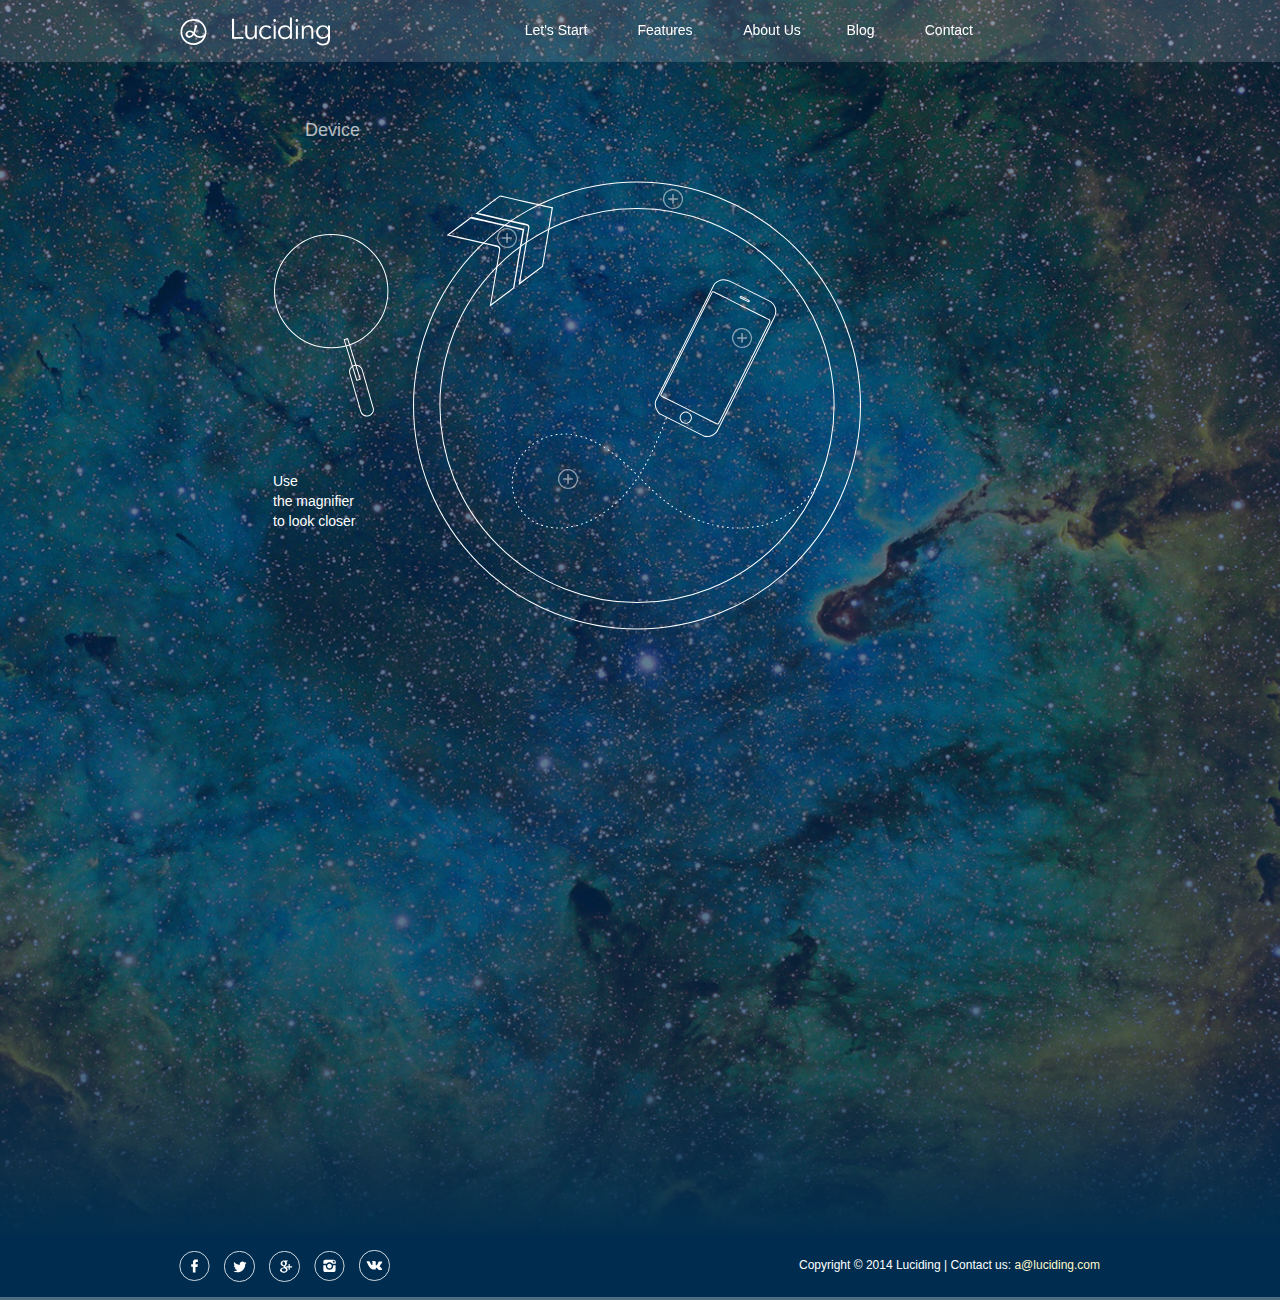
<file: device.html>
<!DOCTYPE html>
<html class="html" lang="en-GB">
 <head>

  <script type="text/javascript">
   if(typeof Muse == "undefined") window.Muse = {}; window.Muse.assets = {"required":["jquery-1.8.3.min.js", "museutils.js", "jquery.watch.js", "jquery.musepolyfill.bgsize.js", "jquery.scrolleffects.js", "webpro.js", "musewpslideshow.js", "jquery.museoverlay.js", "touchswipe.js", "device.css"], "outOfDate":[]};
</script>
  
  <meta http-equiv="Content-type" content="text/html;charset=UTF-8"/>
  <meta name="generator" content="2014.1.0.276"/>
  <link rel="shortcut icon" href="images/favicon.ico?4028539354"/>
  <title>Device</title>
  <!-- CSS -->
  <link rel="stylesheet" type="text/css" href="css/site_global.css?55155959"/>
  <link rel="stylesheet" type="text/css" href="css/device.css?4092314952" id="pagesheet"/>
  <!--[if lt IE 9]>
  <link rel="stylesheet" type="text/css" href="css/iefonts_device.css?4133556237"/>
  <![endif]-->
  <!-- Other scripts -->
  <script type="text/javascript">
   document.documentElement.className += ' js';
var __adobewebfontsappname__ = "muse";
</script>
  <!-- JS includes -->
  <script type="text/javascript">
   document.write('\x3Cscript src="' + (document.location.protocol == 'https:' ? 'https:' : 'http:') + '//webfonts.creativecloud.com/open-sans:n4,n3:all.js" type="text/javascript">\x3C/script>');
</script>


     <script>
         (function(i,s,o,g,r,a,m){i['GoogleAnalyticsObject']=r;i[r]=i[r]||function(){
             (i[r].q=i[r].q||[]).push(arguments)},i[r].l=1*new Date();a=s.createElement(o),
                 m=s.getElementsByTagName(o)[0];a.async=1;a.src=g;m.parentNode.insertBefore(a,m)
         })(window,document,'script','//www.google-analytics.com/analytics.js','ga');

         ga('create', 'UA-49111904-3', 'auto');
         ga('require', 'displayfeatures');
         ga('send', 'pageview');

     </script>
   </head>
 <body>

  <!--HTML Widget code-->
  
<div id="fb-root"></div>
<script>
(function(d, s, id) {
  var js, fjs = d.getElementsByTagName(s)[0];
  if (d.getElementById(id)) return;
  js = d.createElement(s); js.id = id;
  js.src = "//connect.facebook.net/en_GB/all.js#xfbml=1";
  fjs.parentNode.insertBefore(js, fjs);
}(document, 'script', 'facebook-jssdk'));
</script>

  
  <div class="clearfix" id="page"><!-- group -->
   <div class="clearfix grpelem" id="pu1774"><!-- group -->
    <div class="browser_width grpelem" id="u1774-bw">
     <div id="u1774"><!-- simple frame --></div>
    </div>
    <div class="browser_width grpelem" id="u1745-bw">
     <div class="museBGSize" id="u1745"><!-- simple frame --></div>
    </div>
    <div class="browser_width grpelem" id="u1789-bw">
     <div class="gradient" id="u1789"><!-- column -->
      <div class="clearfix" id="u1789_align_to_page">
       <a class="anchor_item colelem" id="s1"></a>
       <div class="clearfix ose_pre_init colelem" id="u1740-4"><!-- content -->
        <p>Device</p>
       </div>
       <div class="clearfix ose_pre_init colelem" id="u1823-8"><!-- content -->
        <p>Use</p>
        <p>the magnifier</p>
        <p>to look closer</p>
       </div>
      </div>
     </div>
    </div>
    <div class="browser_width grpelem" id="u1787-bw">
     <div id="u1787"><!-- group -->
      <div class="clearfix" id="u1787_align_to_page">
       <a class="nonblock nontext grpelem" id="u1784" href="https://www.facebook.com/lucidingcom"><!-- svg --><img class="svg" src="images/svg_u1784.svg" width="31" height="30" alt="" data-mu-svgfallback="images/_poster_u1784.png"/></a>
       <a class="nonblock nontext grpelem" id="u1776" href="https://twitter.com/Luciding"><!-- svg --><img class="svg" src="images/svg_u1776.svg" width="31" height="31" alt="" data-mu-svgfallback="images/_poster_u1776.png"/></a>
       <a class="nonblock nontext grpelem" id="u1763" href="http://plus.google.com/u/0/117106325107589321006?prsrc=3"><!-- svg --><img class="svg" src="images/svg_u1763.svg" width="31" height="31" alt="" data-mu-svgfallback="images/_poster_u1763.png"/></a>
       <a class="nonblock nontext grpelem" id="u1772" href="http://instagram.com/lucidingcom"><!-- svg --><img class="svg" src="images/svg_u1772.svg" width="31" height="30" alt="" data-mu-svgfallback="images/_poster_u1772.png"/></a>
       <a class="nonblock nontext grpelem" id="u1741" href="http://vk.com/luciding"><!-- svg --><img class="svg" src="images/svg_u1741.svg" width="31" height="31" alt="" data-mu-svgfallback="images/_poster_u1741.png"/></a>
       <div class="clearfix grpelem" id="u1739-5"><!-- content -->
        <p>Copyright © 2014 Luciding | Contact us: <span id="u1739-2">a@luciding.com</span></p>
       </div>
      </div>
     </div>
    </div>
    <div class="browser_width grpelem" id="u1766-bw">
     <div class="gradient" id="u1766"><!-- simple frame --></div>
    </div>
    <img class="svg grpelem" id="u1796" src="images/svg_u1796.svg" width="448" height="449" alt="" data-mu-svgfallback="images/_poster_u1796.png"/><!-- svg -->
    <div class="Button rounded-corners clearfix grpelem" id="buttonu1807"><!-- container box -->
     <img class="svg grpelem" id="u1816" src="images/svg_u1816.svg" width="332" height="301" alt="" data-mu-svgfallback="images/_poster_u1816.png"/><!-- svg -->
     <img class="svg grpelem" id="u1824" src="images/svg_u1824.svg" width="279" height="222" alt="" data-mu-svgfallback="images/_poster_u1824.png"/><!-- svg -->
     <div class="PamphletWidget clearfix grpelem" id="pamphletu1975"><!-- none box -->
      <div class="popup_anchor" id="u1984popup">
       <div class="ContainerGroup clearfix" id="u1984"><!-- none box -->
        <div class="Container invi rounded-corners clearfix grpelem" id="u1985"><!-- group -->
         <div class="clearfix grpelem" id="u1986-4"><!-- content -->
          <p>EEG + tACS Connections</p>
         </div>
         <div class="clearfix grpelem" id="u2060-4"><!-- content -->
          <p>Using the EEG the device recognize the REM (Rapid Eye Movement) sleep and stimulates the prefrontal cortex with a short impulse of 40 hertz. This makes the brain realize that you're having a lucid dream by the number of different signs.</p>
         </div>
        </div>
       </div>
      </div>
      <div class="ThumbGroup clearfix grpelem" id="u1980"><!-- none box -->
       <div class="popup_anchor">
        <div class="Thumb popup_element rounded-corners clearfix" id="u1981"><!-- group -->
         <img class="svg grpelem" id="u1982" src="images/svg_u1982.svg" width="20" height="20" alt="" data-mu-svgfallback="images/_poster_u1982.png"/><!-- svg -->
        </div>
       </div>
      </div>
     </div>
    </div>
    <div class="PamphletWidget clearfix grpelem" id="pamphletu1841"><!-- none box -->
     <div class="popup_anchor" id="u1846popup">
      <div class="ContainerGroup clearfix" id="u1846"><!-- none box -->
       <div class="Container invi rounded-corners clearfix grpelem" id="u1852"><!-- group -->
        <div class="clearfix grpelem" id="u1890-6"><!-- content -->
         <p>iOS / Android</p>
         <p>or your PC</p>
        </div>
        <div class="clearfix grpelem" id="u2064-4"><!-- content -->
         <p>You can update firmware and software through the app easily, create your profile and manage all the services we provide. Use our app to keep the Dream Diary and share your best lucid experiences instantly in our social network of lucid dreamers, read the dreams of other people and use them as your next dream plan.</p>
        </div>
       </div>
      </div>
     </div>
     <div class="ThumbGroup clearfix grpelem" id="u1842"><!-- none box -->
      <div class="popup_anchor">
       <div class="Thumb popup_element rounded-corners clearfix" id="u1843"><!-- group -->
        <img class="svg grpelem" id="u1904" src="images/svg_u1904.svg" width="20" height="20" alt="" data-mu-svgfallback="images/_poster_u1904.png"/><!-- svg -->
       </div>
      </div>
     </div>
    </div>
    <div class="PamphletWidget clearfix grpelem" id="pamphletu1919"><!-- none box -->
     <div class="popup_anchor" id="u1924popup">
      <div class="ContainerGroup clearfix" id="u1924"><!-- none box -->
       <div class="Container invi rounded-corners clearfix grpelem" id="u1925"><!-- group -->
        <div class="clearfix grpelem" id="u1926-4"><!-- content -->
         <p>Elastic Band</p>
        </div>
        <div class="clearfix grpelem" id="u2059-4"><!-- content -->
         <p>The elastic band is made from natural materials and sits perfectly on your head. The electrodes evenly spread around it track your brain activity, while you’re sleeping.</p>
        </div>
       </div>
      </div>
     </div>
     <div class="ThumbGroup clearfix grpelem" id="u1929"><!-- none box -->
      <div class="popup_anchor">
       <div class="Thumb popup_element rounded-corners clearfix" id="u1930"><!-- group -->
        <img class="svg grpelem" id="u1931" src="images/svg_u1931.svg" width="20" height="20" alt="" data-mu-svgfallback="images/_poster_u1931.png"/><!-- svg -->
       </div>
      </div>
     </div>
    </div>
    <div class="PamphletWidget clearfix grpelem" id="pamphletu1933"><!-- none box -->
     <div class="popup_anchor" id="u1942popup">
      <div class="ContainerGroup clearfix" id="u1942"><!-- none box -->
       <div class="Container invi rounded-corners clearfix grpelem" id="u1943"><!-- group -->
        <div class="clearfix grpelem" id="u1944-6"><!-- content -->
         <p>Bluetooth</p>
         <p>&nbsp;&nbsp;&nbsp;&nbsp;&nbsp;&nbsp; Connection</p>
        </div>
        <div class="clearfix grpelem" id="u2063-6"><!-- content -->
         <p>The device saves the brain statistics while you’re sleeping.</p>
         <p>Sync the device with the mobile app when you wake up and monitor the quality of your dream.</p>
        </div>
       </div>
      </div>
     </div>
     <div class="ThumbGroup clearfix grpelem" id="u1938"><!-- none box -->
      <div class="popup_anchor">
       <div class="Thumb popup_element rounded-corners clearfix" id="u1939"><!-- group -->
        <img class="svg grpelem" id="u1940" src="images/svg_u1940.svg" width="20" height="20" alt="" data-mu-svgfallback="images/_poster_u1940.png"/><!-- svg -->
       </div>
      </div>
     </div>
    </div>
   </div>
   <div class="clearfix grpelem" id="pu1780"><!-- group -->
    <div class="browser_width mse_pre_init" id="u1780-bw">
     <div class="rgba-background" id="u1780"><!-- simple frame --></div>
    </div>
    <div class="clearfix mse_pre_init" id="u1748"><!-- group -->
     <a class="nonblock nontext grpelem" id="u1753" href="index.html"><!-- svg --><img class="svg" src="images/svg_u1753.svg" width="27" height="26" alt="" data-mu-svgfallback="images/_poster_u1753.png"/></a>
     <div class="clearfix grpelem" id="u1749"><!-- group -->
      <div class="clearfix grpelem" id="u1750"><!-- group -->
       <a class="nonblock nontext grpelem" id="u1751" href="index.html"><!-- svg --><img class="svg" src="images/svg_u1751.svg" width="98" height="29" alt="" data-mu-svgfallback="images/_poster_u1751.png"/></a>
      </div>
     </div>
    </div>
    <a class="nonblock nontext clearfix mse_pre_init" id="u1786-4" href="index.html#s1"><!-- content --><p>Let's Start</p></a>
    <a class="nonblock nontext clearfix mse_pre_init" id="u1738-4" href="index.html#s2"><!-- content --><p>Features</p></a>
    <a class="nonblock nontext clearfix mse_pre_init" id="u1775-4" href="index.html#s3"><!-- content --><p>About Us</p></a>
    <a class="nonblock nontext clearfix mse_pre_init" id="u1781-4" href="http://blog.luciding.com" target="_blank"><!-- content --><p>Blog</p></a>
    <a class="nonblock nontext clearfix mse_pre_init" id="u1783-4" href="index.html#s4"><!-- content --><p>Contact</p></a>
    <div class="mse_pre_init" id="u1768"><!-- custom html -->
     
<div class="fb-like" data-href="http://www.facebook.com/LucidingCom" data-send="false" data-width="291" data-show-faces="false" data-colorscheme="dark" data-layout="button_count" data-action="like"></div>

</div>
   </div>
  </div>
  <!-- JS includes -->
  <script type="text/javascript">
   if (document.location.protocol != 'https:') document.write('\x3Cscript src="http://musecdn2.businesscatalyst.com/scripts/4.0/jquery-1.8.3.min.js" type="text/javascript">\x3C/script>');
</script>
  <script type="text/javascript">
   window.jQuery || document.write('\x3Cscript src="scripts/jquery-1.8.3.min.js" type="text/javascript">\x3C/script>');
</script>
  <script src="scripts/museutils.js?135030331" type="text/javascript"></script>
  <script src="scripts/jquery.watch.js?377079819" type="text/javascript"></script>
  <script src="scripts/jquery.musepolyfill.bgsize.js?4136176637" type="text/javascript"></script>
  <script src="scripts/jquery.scrolleffects.js?3919229835" type="text/javascript"></script>
  <script src="scripts/webpro.js?221070874" type="text/javascript"></script>
  <script src="scripts/musewpslideshow.js?4100426672" type="text/javascript"></script>
  <script src="scripts/jquery.museoverlay.js?451237455" type="text/javascript"></script>
  <script src="scripts/touchswipe.js?381331978" type="text/javascript"></script>
  <!-- Other scripts -->
  <script type="text/javascript">
   $(document).ready(function() { try {
(function(){var a={},b=function(a){if(a.match(/^rgb/))return a=a.replace(/\s+/g,"").match(/([\d\,]+)/gi)[0].split(","),(parseInt(a[0])<<16)+(parseInt(a[1])<<8)+parseInt(a[2]);if(a.match(/^\#/))return parseInt(a.substr(1),16);return 0};(function(){$('link[type="text/css"]').each(function(){var b=($(this).attr("href")||"").match(/\/?css\/([\w\-]+\.css)\?(\d+)/);b&&b[1]&&b[2]&&(a[b[1]]=b[2])})})();(function(){$("body").append('<div class="version" style="display:none; width:1px; height:1px;"></div>');
for(var c=$(".version"),d=0;d<Muse.assets.required.length;){var f=Muse.assets.required[d],g=f.match(/([\w\-\.]+)\.(\w+)$/),k=g&&g[1]?g[1]:null,g=g&&g[2]?g[2]:null;switch(g.toLowerCase()){case "css":k=k.replace(/\W/gi,"_").replace(/^([^a-z])/gi,"_$1");c.addClass(k);var g=b(c.css("color")),h=b(c.css("background-color"));g!=0||h!=0?(Muse.assets.required.splice(d,1),"undefined"!=typeof a[f]&&(g!=a[f]>>>24||h!=(a[f]&16777215))&&Muse.assets.outOfDate.push(f)):d++;c.removeClass(k);break;case "js":k.match(/^jquery-[\d\.]+/gi)&&
typeof $!="undefined"?Muse.assets.required.splice(d,1):d++;break;default:throw Error("Unsupported file type: "+g);}}c.remove();if(Muse.assets.outOfDate.length||Muse.assets.required.length)c="Some files on the server may be missing or incorrect. Clear browser cache and try again. If the problem persists please contact website author.",(d=location&&location.search&&location.search.match&&location.search.match(/muse_debug/gi))&&Muse.assets.outOfDate.length&&(c+="\nOut of date: "+Muse.assets.outOfDate.join(",")),d&&Muse.assets.required.length&&(c+="\nMissing: "+Muse.assets.required.join(",")),alert(c)})()})();
/* body */
Muse.Utils.transformMarkupToFixBrowserProblemsPreInit();/* body */
Muse.Utils.detectScreenResolution();/* HiDPI screens */
Muse.Utils.prepHyperlinks(true);/* body */
Muse.Utils.resizeHeight()/* resize height */
$('#u1740-4').registerOpacityScrollEffect([{"fade":50,"in":[-Infinity,18.65],"opacity":100},{"in":[18.65,18.65],"opacity":50},{"fade":50,"in":[18.65,Infinity],"opacity":0}]);/* scroll effect */
$('#u1823-8').registerOpacityScrollEffect([{"fade":50,"in":[-Infinity,370.75],"opacity":100},{"in":[370.75,370.75],"opacity":100},{"fade":50,"in":[370.75,Infinity],"opacity":0}]);/* scroll effect */
Muse.Utils.initWidget('#pamphletu1975', function(elem) { new WebPro.Widget.ContentSlideShow(elem, {contentLayout_runtime:'loose',event:'mouseover',deactivationEvent:'mouseout_trigger',autoPlay:false,displayInterval:3000,transitionStyle:'fading',transitionDuration:500,hideAllContentsFirst:true,shuffle:false,enableSwipe:true,resumeAutoplay:true,resumeAutoplayInterval:3000,playOnce:false}); });/* #pamphletu1975 */
Muse.Utils.initWidget('#pamphletu1841', function(elem) { new WebPro.Widget.ContentSlideShow(elem, {contentLayout_runtime:'loose',event:'mouseover',deactivationEvent:'mouseout_trigger',autoPlay:false,displayInterval:3000,transitionStyle:'fading',transitionDuration:500,hideAllContentsFirst:true,shuffle:false,enableSwipe:true,resumeAutoplay:true,resumeAutoplayInterval:3000,playOnce:false}); });/* #pamphletu1841 */
Muse.Utils.initWidget('#pamphletu1919', function(elem) { new WebPro.Widget.ContentSlideShow(elem, {contentLayout_runtime:'loose',event:'mouseover',deactivationEvent:'mouseout_trigger',autoPlay:false,displayInterval:3000,transitionStyle:'fading',transitionDuration:500,hideAllContentsFirst:true,shuffle:false,enableSwipe:true,resumeAutoplay:true,resumeAutoplayInterval:3000,playOnce:false}); });/* #pamphletu1919 */
Muse.Utils.initWidget('#pamphletu1933', function(elem) { new WebPro.Widget.ContentSlideShow(elem, {contentLayout_runtime:'loose',event:'mouseover',deactivationEvent:'mouseout_trigger',autoPlay:false,displayInterval:3000,transitionStyle:'fading',transitionDuration:500,hideAllContentsFirst:true,shuffle:false,enableSwipe:true,resumeAutoplay:true,resumeAutoplayInterval:3000,playOnce:false}); });/* #pamphletu1933 */
$('#u1780-bw').registerPositionScrollEffect([{"in":[-Infinity,0],"speed":[null,0]},{"in":[0,Infinity],"speed":[null,0]}]);/* scroll effect */
$('#u1748').registerPositionScrollEffect([{"in":[-Infinity,0],"speed":[0,0]},{"in":[0,Infinity],"speed":[0,0]}]);/* scroll effect */
$('#u1786-4').registerPositionScrollEffect([{"in":[-Infinity,0],"speed":[0,0]},{"in":[0,Infinity],"speed":[0,0]}]);/* scroll effect */
$('#u1738-4').registerPositionScrollEffect([{"in":[-Infinity,0],"speed":[0,0]},{"in":[0,Infinity],"speed":[0,0]}]);/* scroll effect */
$('#u1775-4').registerPositionScrollEffect([{"in":[-Infinity,0],"speed":[0,0]},{"in":[0,Infinity],"speed":[0,0]}]);/* scroll effect */
$('#u1781-4').registerPositionScrollEffect([{"in":[-Infinity,0],"speed":[0,0]},{"in":[0,Infinity],"speed":[0,0]}]);/* scroll effect */
$('#u1783-4').registerPositionScrollEffect([{"in":[-Infinity,0],"speed":[0,0]},{"in":[0,Infinity],"speed":[0,0]}]);/* scroll effect */
$('#u1768').registerPositionScrollEffect([{"in":[-Infinity,0],"speed":[0,0]},{"in":[0,Infinity],"speed":[0,0]}]);/* scroll effect */
Muse.Utils.showWidgetsWhenReady();/* body */
Muse.Utils.transformMarkupToFixBrowserProblems();/* body */
} catch(e) { if (e && 'function' == typeof e.notify) e.notify(); else Muse.Assert.fail('Error calling selector function:' + e); }});
</script>
   </body>
</html>
</file>
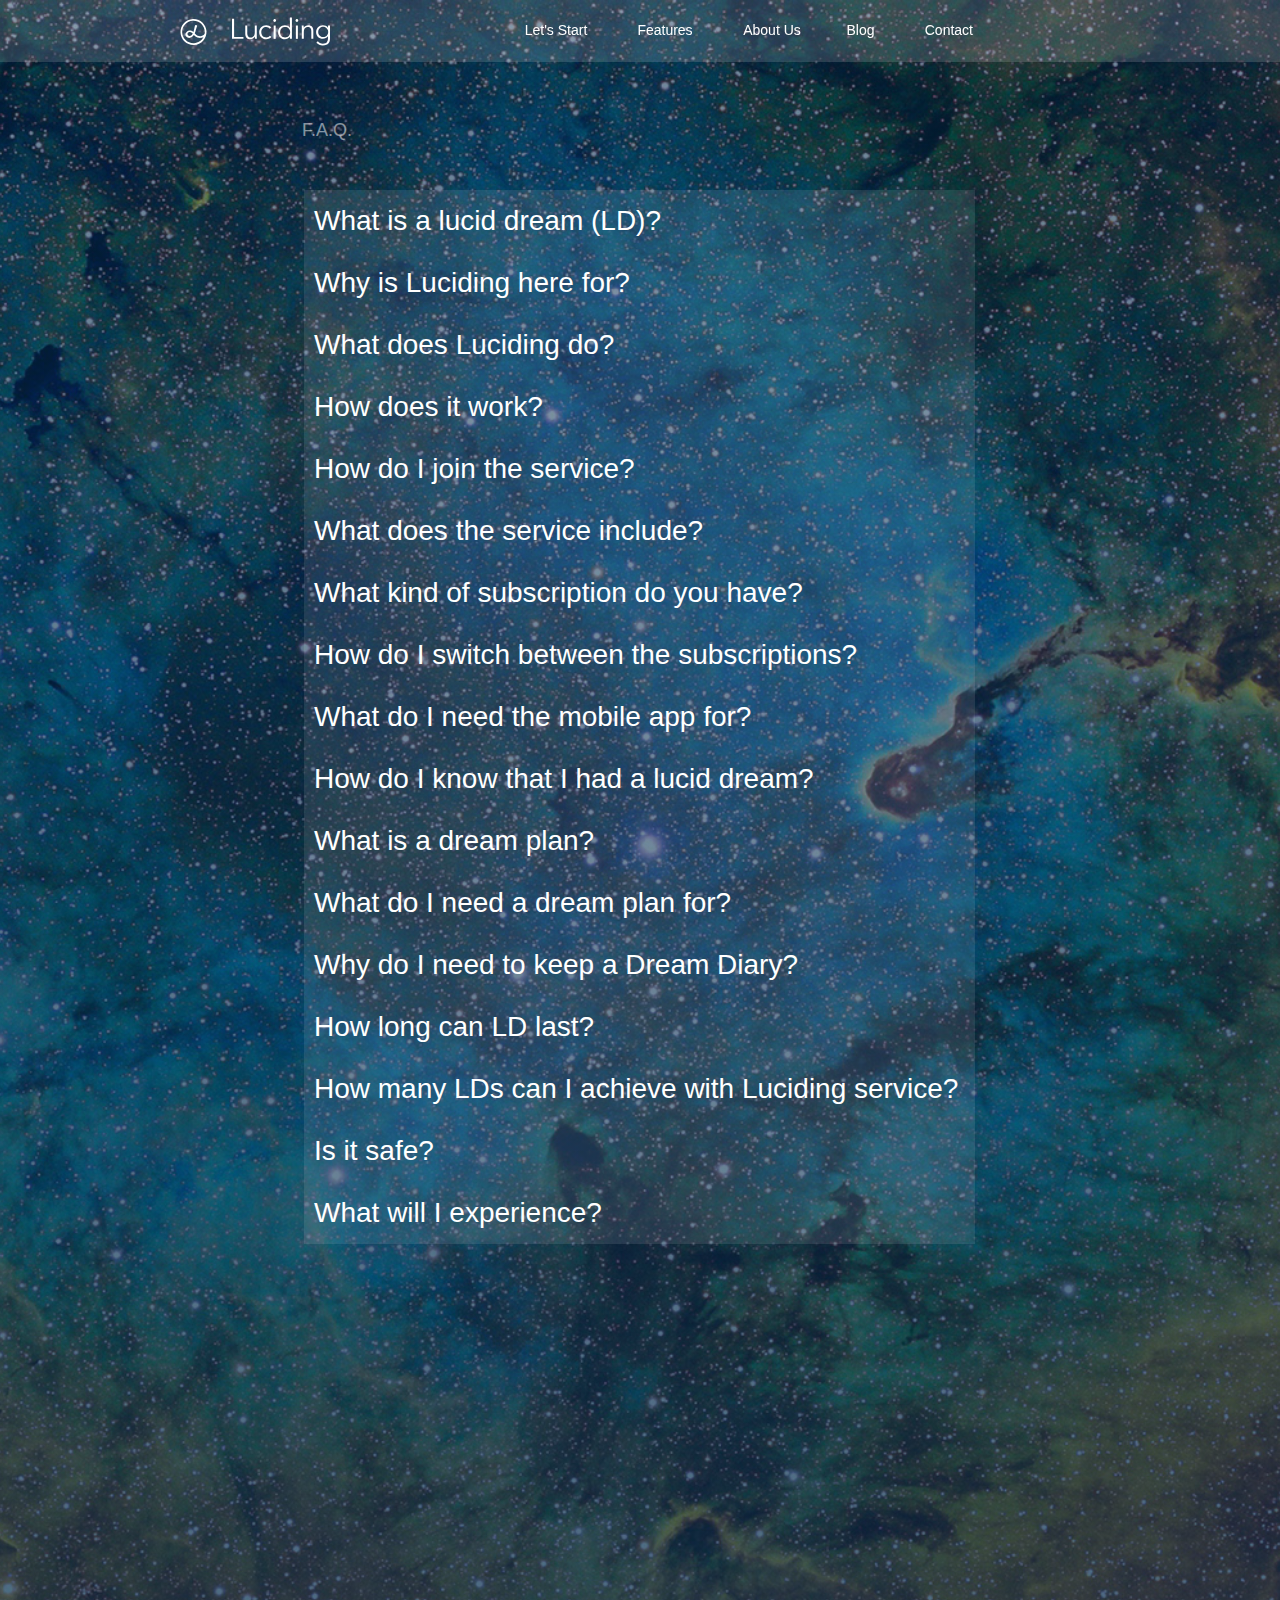
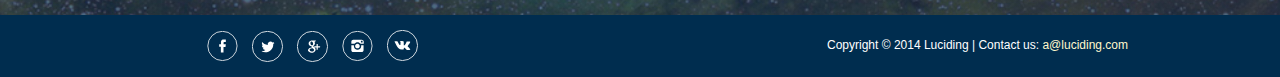
<file: faq.html>
<!DOCTYPE html>
<html class="html" lang="en-GB">
 <head>

  <script type="text/javascript">
   if(typeof Muse == "undefined") window.Muse = {}; window.Muse.assets = {"required":["jquery-1.8.3.min.js", "museutils.js", "jquery.watch.js", "jquery.musepolyfill.bgsize.js", "jquery.scrolleffects.js", "webpro.js", "musewpdisclosure.js", "faq.css"], "outOfDate":[]};
</script>
  
  <meta http-equiv="Content-type" content="text/html;charset=UTF-8"/>
  <meta name="generator" content="2014.1.0.276"/>
  <link rel="shortcut icon" href="images/favicon.ico?4028539354"/>
  <title>FAQ</title>
  <!-- CSS -->
  <link rel="stylesheet" type="text/css" href="css/site_global.css?55155959"/>
  <link rel="stylesheet" type="text/css" href="css/faq.css?3936687607" id="pagesheet"/>
  <!--[if lt IE 9]>
  <link rel="stylesheet" type="text/css" href="css/iefonts_faq.css?3777344453"/>
  <![endif]-->
  <!-- Other scripts -->
  <script type="text/javascript">
   document.documentElement.className += ' js';
var __adobewebfontsappname__ = "muse";
</script>
  <!-- JS includes -->
  <script type="text/javascript">
   document.write('\x3Cscript src="' + (document.location.protocol == 'https:' ? 'https:' : 'http:') + '//webfonts.creativecloud.com/open-sans:n4,n3,i4:all.js" type="text/javascript">\x3C/script>');
</script>

    <script>
      (function(i,s,o,g,r,a,m){i['GoogleAnalyticsObject']=r;i[r]=i[r]||function(){
      (i[r].q=i[r].q||[]).push(arguments)},i[r].l=1*new Date();a=s.createElement(o),
      m=s.getElementsByTagName(o)[0];a.async=1;a.src=g;m.parentNode.insertBefore(a,m)
      })(window,document,'script','//www.google-analytics.com/analytics.js','ga');

      ga('create', 'UA-49111904-3', 'auto');
      ga('require', 'displayfeatures');
      ga('send', 'pageview');

    </script>
   </head>
 <body>

  <!--HTML Widget code-->
  
<div id="fb-root"></div>
<script>
(function(d, s, id) {
  var js, fjs = d.getElementsByTagName(s)[0];
  if (d.getElementById(id)) return;
  js = d.createElement(s); js.id = id;
  js.src = "//connect.facebook.net/en_GB/all.js#xfbml=1";
  fjs.parentNode.insertBefore(js, fjs);
}(document, 'script', 'facebook-jssdk'));
</script>

  
  <div class="clearfix" id="page"><!-- group -->
   <div class="clearfix grpelem" id="pu1274"><!-- group -->
    <div class="browser_width grpelem" id="u1274-bw">
     <div id="u1274"><!-- simple frame --></div>
    </div>
    <div class="browser_width grpelem" id="u1258-bw">
     <div class="museBGSize" id="u1258"><!-- simple frame --></div>
    </div>
    <div class="browser_width grpelem" id="u1238-bw">
     <div class="gradient" id="u1238"><!-- column -->
      <div class="clearfix" id="u1238_align_to_page">
       <div class="position_content" id="u1238_position_content">
        <a class="anchor_item colelem" id="s1"></a>
        <div class="clearfix colelem" id="u1256-4"><!-- content -->
         <p>F.A.Q.</p>
        </div>
        <ul class="AccordionWidget clearfix colelem" id="accordionu1330"><!-- vertical box -->
         <li class="AccordionPanel clearfix colelem" id="u1339"><!-- vertical box --><div class="AccordionPanelTab rgba-background clearfix ose_pre_init colelem" id="u1340-4"><!-- content --><p>What is a lucid dream (LD)?</p></div><div class="AccordionPanelContent disn clearfix colelem" id="u1341"><!-- group --><div class="clearfix grpelem" id="u1342-4"><!-- content --><p>A lucid dream is a dream when you know you’re dreaming as you’re dreaming. It’s a hybrid state of consciousness. You can take control of what happens to you in a dream.</p></div></div></li>
         <li class="AccordionPanel clearfix colelem" id="u1331"><!-- vertical box --><div class="AccordionPanelTab rgba-background clearfix ose_pre_init colelem" id="u1334-4"><!-- content --><p>Why is Luciding here for?</p></div><div class="AccordionPanelContent disn clearfix colelem" id="u1332"><!-- group --><div class="clearfix grpelem" id="u1343-4"><!-- content --><p><span>We spend 1/3 of our life sleeping. Why wouldn’t we benefit from it? Have you ever dreamt to travel to the tropical islands or mythical lands, feed the dragons or go to outer space, become a rock star or create your own world and settle it with a new kind of creatures? We are here to give it all to you with help of lucid dreams! The lucid dreams are more affordable than ever! Now everyone can have the joy of lucid dreaming without a special training. Some sort of preparation is recommended to get better results, though.</span></p></div></div></li>
         <li class="AccordionPanel clearfix colelem" id="u1335"><!-- vertical box --><div class="AccordionPanelTab rgba-background clearfix ose_pre_init colelem" id="u1338-4"><!-- content --><p>What does Luciding do?</p></div><div class="AccordionPanelContent disn clearfix colelem" id="u1336"><!-- group --><div class="clearfix grpelem" id="u1356-5"><!-- content --><p>We make lucid dreaming available to everyone with help of our headband wearable device.</p><p>&nbsp;</p></div></div></li>
         <li class="AccordionPanel clearfix colelem" id="u1576"><!-- vertical box --><div class="AccordionPanelTab rgba-background clearfix ose_pre_init colelem" id="u1579-4"><!-- content --><p>How does it work?</p></div><div class="AccordionPanelContent disn clearfix colelem" id="u1577"><!-- group --><div class="clearfix grpelem" id="u1580-4"><!-- content --><p>Put on the device and go to sleep. We normally see the dreams during REM (Rapid Eye Movement) phase. The device detects your REM and sends electric impulses to the prefrontal cortex at a frequency of 40 Hz for about 30 seconds. This brings the logical brain back into service and makes you realize that you must be in a dream. Being in a dream your brain will recognize that it is a dream by millions of different and unique signs.</p></div></div></li>
         <li class="AccordionPanel clearfix colelem" id="u1581"><!-- vertical box --><div class="AccordionPanelTab rgba-background clearfix ose_pre_init colelem" id="u1584-4"><!-- content --><p>How do I join the service?</p></div><div class="AccordionPanelContent disn clearfix colelem" id="u1582"><!-- group --><div class="clearfix grpelem" id="u1590-4"><!-- content --><p>After you subscribed to our service via website (and pay the minimal required fee) you’ll get an instant access to the Luciding Social Dream Network. Then, we ship the device and you activate the subscription with the code you get via email. Now you can use Luciding headband device and enjoy your personal dreamworld!</p></div></div></li>
         <li class="AccordionPanel clearfix colelem" id="u1593"><!-- vertical box --><div class="AccordionPanelTab rgba-background clearfix ose_pre_init colelem" id="u1594-4"><!-- content --><p>What does the service include?</p></div><div class="AccordionPanelContent disn clearfix colelem" id="u1595"><!-- group --><div class="clearfix grpelem" id="u1597-4"><!-- content --><p>It includes the device shipment, software and hardware updates, the device substitution if broken and 24/7 worldwide support.</p></div></div></li>
         <li class="AccordionPanel clearfix colelem" id="u1598"><!-- vertical box --><div class="AccordionPanelTab rgba-background clearfix ose_pre_init colelem" id="u1599-4"><!-- content --><p>What kind of subscription do you have?</p></div><div class="AccordionPanelContent disn clearfix colelem" id="u1600"><!-- group --><div class="clearfix grpelem" id="u1602-8"><!-- content --><p>You can choose between 2 subscription plans: &quot;Pay Per Month&quot; or &quot;Pay Per Dream Points&quot;. The subscription “Pay Per Month” provides an unlimited access to the lucid dreams for the period of a month. &quot;Pay Per Dream Points&quot; gives you a number of the lucid dreams you can have. A built&#45;in counter will take one dream point every time you have a lucid dream. The device gets deactivated either when the dream points hit zero or the &quot;Pay Per Month&quot; subscription plan is expired.</p><p>&nbsp;</p><p><span id="u1602-4">Bonus Points!</span>&nbsp;&nbsp; You can earn the dream points and use them to get free lucid dreams. All you need to do is to share your dream in the Luciding Social Dream Network with the others. You can earn points even if you’re subscribed to “Pay Per Month” plan. One point equals one dream. You can earn one point in a day by sharing your dream.</p></div></div></li>
         <li class="AccordionPanel clearfix colelem" id="u1603"><!-- vertical box --><div class="AccordionPanelTab rgba-background clearfix ose_pre_init colelem" id="u1604-4"><!-- content --><p>How do I switch between the subscriptions?</p></div><div class="AccordionPanelContent disn clearfix colelem" id="u1605"><!-- group --><div class="clearfix grpelem" id="u1607-4"><!-- content --><p>When you receive the device, it is already subscribed for 2 months of an unlimited lucid dreaming. You can test the service and enjoy your first lucid dreams with it. In two months when the subscription plan is almost over you can choose between the plans: “Pay Per Month” or “Pay Per Dreams” on our website. Please keep in mind that you can use your bonus points to have lucid dreams for free.</p></div></div></li>
         <li class="AccordionPanel clearfix colelem" id="u1608"><!-- vertical box --><div class="AccordionPanelTab rgba-background clearfix ose_pre_init colelem" id="u1611-4"><!-- content --><p>What do I need the mobile app for?</p></div><div class="AccordionPanelContent disn clearfix colelem" id="u1609"><!-- group --><div class="clearfix grpelem" id="u1612-4"><!-- content --><p>With the mobile app you can keep your Dream Diary, post your dreams to our social network, read the dreams of other people and use them as your dream plan, update the hardware.</p></div></div></li>
         <li class="AccordionPanel clearfix colelem" id="u1614"><!-- vertical box --><div class="AccordionPanelTab rgba-background clearfix ose_pre_init colelem" id="u1617-4"><!-- content --><p>How do I know that I had a lucid dream?</p></div><div class="AccordionPanelContent disn clearfix colelem" id="u1615"><!-- group --><div class="clearfix grpelem" id="u1618-4"><!-- content --><p>The device tracks your brain activity with EEG and stores it. After you woke up you can sync the device with our mobile app and see the statistics of your dream. You’ll see when you had REM and when the device sent signals. There is a high probability that you had a Lucid Dream at this moment.</p></div></div></li>
         <li class="AccordionPanel clearfix colelem" id="u1619"><!-- vertical box --><div class="AccordionPanelTab rgba-background clearfix ose_pre_init colelem" id="u1620-4"><!-- content --><p>What is a dream plan?</p></div><div class="AccordionPanelContent disn clearfix colelem" id="u1621"><!-- group --><div class="clearfix grpelem" id="u1623-4"><!-- content --><p>A dream plan is a blueprint of what you’re going to do once you found yourself into a lucid dream. Normally, it is represented by a text, but it can be complemented with a photo or video content for better perception. When you’re in a lucid dream you memory will recollect the dream plan and you will start acting according to it.</p></div></div></li>
         <li class="AccordionPanel clearfix colelem" id="u1624"><!-- vertical box --><div class="AccordionPanelTab rgba-background clearfix ose_pre_init colelem" id="u1625-4"><!-- content --><p>What do I need a dream plan for?</p></div><div class="AccordionPanelContent disn clearfix colelem" id="u1626"><!-- group --><div class="clearfix grpelem" id="u1628-4"><!-- content --><p>You need to prepare for the lucid dream by reading a dream plan before going to sleep. It will help you to navigate through your dream and not to waste your precious time there. You can also use someone’s dream plan to embody his experience. And the last thing, but not least, don’t forget that the imagination fails sometimes. Use the Luciding Social Dream Network as a source of new ideas for your lucid dreams!</p></div></div></li>
         <li class="AccordionPanel clearfix colelem" id="u1629"><!-- vertical box --><div class="AccordionPanelTab rgba-background clearfix ose_pre_init colelem" id="u1630-4"><!-- content --><p>Why do I need to keep a Dream Diary?</p></div><div class="AccordionPanelContent disn clearfix colelem" id="u1631"><!-- group --><div class="clearfix grpelem" id="u1633-4"><!-- content --><p>You need to post your dreams to the Dream Diary every time you wake up. It trains your memory and you’ll remember all those fascinating LDs you experience better. In order to make it work we created a complex solution &#45; the Luciding Social Dream Network. It is the place where anyone can create his personal Dream Diary and post dreams to the public stream. Moreover, you can read other people’s dreams and recreate their experiments.</p></div></div></li>
         <li class="AccordionPanel clearfix colelem" id="u1634"><!-- vertical box --><div class="AccordionPanelTab rgba-background clearfix ose_pre_init colelem" id="u1635-4"><!-- content --><p>How long can LD last?</p></div><div class="AccordionPanelContent disn clearfix colelem" id="u1636"><!-- group --><div class="clearfix grpelem" id="u1638-4"><!-- content --><p>Usually, it could last from a few seconds to hours in extreme conditions, but normally a couple of minutes. You can train yourself to make it last longer.</p></div></div></li>
         <li class="AccordionPanel clearfix colelem" id="u1639"><!-- vertical box --><div class="AccordionPanelTab rgba-background clearfix ose_pre_init colelem" id="u1642-4"><!-- content --><p>How many LDs can I achieve with Luciding service?</p></div><div class="AccordionPanelContent disn clearfix colelem" id="u1640"><!-- group --><div class="clearfix grpelem" id="u1643-4"><!-- content --><p>That’s individual. You can have from 0 to 7 dreams per night, depending on lots of different factors. You can have a couple of long lasting dreams or many short ones. That really depends!</p></div></div></li>
         <li class="AccordionPanel clearfix colelem" id="u1644"><!-- vertical box --><div class="AccordionPanelTab rgba-background clearfix ose_pre_init colelem" id="u1645-4"><!-- content --><p>Is it safe?</p></div><div class="AccordionPanelContent disn clearfix colelem" id="u1646"><!-- group --><div class="clearfix grpelem" id="u1648-4"><!-- content --><p>Our device itself is NOT a medical device, it does not produce any treatment effect. As well as it makes no harm to your brain or alter it in any way. Please, consider using it ONLY as specified in the instruction provided within the original packaging.</p></div></div></li>
         <li class="AccordionPanel clearfix colelem" id="u1649"><!-- vertical box --><div class="AccordionPanelTab rgba-background clearfix ose_pre_init colelem" id="u1650-4"><!-- content --><p>What will I experience?</p></div><div class="AccordionPanelContent disn clearfix colelem" id="u1651"><!-- group --><div class="clearfix grpelem" id="u1653-4"><!-- content --><p>Forget about the reality! The principles of physics don’t work in a lucid dream, because you have the right to change them, because it’s your own world where you can imagine anything you want to and make it happen. Set up the experiments with the surrounding: fly through the Earth to reach the opposite site of it, move around houses or make it snow! Try something new every night and share your experience. We are proud to welcome and guide you into your personal dreamworld!</p></div></div></li>
        </ul>
       </div>
      </div>
     </div>
    </div>
   </div>
   <div class="clearfix grpelem" id="pu1284"><!-- group -->
    <div class="browser_width mse_pre_init" id="u1284-bw">
     <div class="rgba-background" id="u1284"><!-- simple frame --></div>
    </div>
    <div class="clearfix mse_pre_init" id="u1693"><!-- group -->
     <a class="nonblock nontext grpelem" id="u1449" href="index.html"><!-- svg --><img class="svg" src="images/svg_u1449.svg" width="27" height="26" alt="" data-mu-svgfallback="images/_poster_u1449.png"/></a>
     <div class="clearfix grpelem" id="u1432"><!-- group -->
      <div class="clearfix grpelem" id="u1433"><!-- group -->
       <a class="nonblock nontext grpelem" id="u1434" href="index.html"><!-- svg --><img class="svg" src="images/svg_u1434.svg" width="98" height="29" alt="" data-mu-svgfallback="images/_poster_u1434.png"/></a>
      </div>
     </div>
    </div>
    <a class="nonblock nontext clearfix mse_pre_init" id="u1279-4" href="index.html"><!-- content --><p>Let's Start</p></a>
    <a class="nonblock nontext clearfix mse_pre_init" id="u1257-4" href="index.html#s2"><!-- content --><p>Features</p></a>
    <a class="nonblock nontext clearfix mse_pre_init" id="u1243-4" href="index.html#s3"><!-- content --><p>About Us</p></a>
    <a class="nonblock nontext clearfix mse_pre_init" id="u1702-4" href="http://blog.luciding.com" target="_blank"><!-- content --><p>Blog</p></a>
    <a class="nonblock nontext clearfix mse_pre_init" id="u1273-4" href="index.html#s4"><!-- content --><p>Contact</p></a>
    <div class="mse_pre_init" id="u1266"><!-- custom html -->
     
<div class="fb-like" data-href="http://www.facebook.com/LucidingCom" data-send="false" data-width="291" data-show-faces="false" data-colorscheme="dark" data-layout="button_count" data-action="like"></div>

</div>
   </div>
   <div class="verticalspacer"></div>
   <div class="browser_width grpelem" id="u1242-bw">
    <div id="u1242"><!-- group -->
     <div class="clearfix" id="u1242_align_to_page">
      <a class="nonblock nontext grpelem" id="u1275" href="https://www.facebook.com/lucidingcom"><!-- svg --><img class="svg" src="images/svg_u1275.svg" width="31" height="30" alt="" data-mu-svgfallback="images/_poster_u1275.png"/></a>
      <a class="nonblock nontext grpelem" id="u1246" href="https://twitter.com/Luciding"><!-- svg --><img class="svg" src="images/svg_u1246.svg" width="31" height="31" alt="" data-mu-svgfallback="images/_poster_u1246.png"/></a>
      <a class="nonblock nontext grpelem" id="u1282" href="http://plus.google.com/u/0/117106325107589321006?prsrc=3"><!-- svg --><img class="svg" src="images/svg_u1282.svg" width="31" height="31" alt="" data-mu-svgfallback="images/_poster_u1282.png"/></a>
      <a class="nonblock nontext grpelem" id="u1280" href="http://instagram.com/lucidingcom"><!-- svg --><img class="svg" src="images/svg_u1280.svg" width="31" height="30" alt="" data-mu-svgfallback="images/_poster_u1280.png"/></a>
      <a class="nonblock nontext grpelem" id="u1239" href="http://vk.com/luciding"><!-- svg --><img class="svg" src="images/svg_u1239.svg" width="31" height="31" alt="" data-mu-svgfallback="images/_poster_u1239.png"/></a>
      <div class="clearfix grpelem" id="u1270-5"><!-- content -->
       <p>Copyright © 2014 Luciding | Contact us: <span id="u1270-2">a@luciding.com</span></p>
      </div>
     </div>
    </div>
   </div>
  </div>
  <!-- JS includes -->
  <script type="text/javascript">
   if (document.location.protocol != 'https:') document.write('\x3Cscript src="http://musecdn2.businesscatalyst.com/scripts/4.0/jquery-1.8.3.min.js" type="text/javascript">\x3C/script>');
</script>
  <script type="text/javascript">
   window.jQuery || document.write('\x3Cscript src="scripts/jquery-1.8.3.min.js" type="text/javascript">\x3C/script>');
</script>
  <script src="scripts/museutils.js?135030331" type="text/javascript"></script>
  <script src="scripts/jquery.watch.js?377079819" type="text/javascript"></script>
  <script src="scripts/jquery.musepolyfill.bgsize.js?4136176637" type="text/javascript"></script>
  <script src="scripts/jquery.scrolleffects.js?3919229835" type="text/javascript"></script>
  <script src="scripts/webpro.js?221070874" type="text/javascript"></script>
  <script src="scripts/musewpdisclosure.js?3834635040" type="text/javascript"></script>
  <!-- Other scripts -->
  <script type="text/javascript">
   $(document).ready(function() { try {
(function(){var a={},b=function(a){if(a.match(/^rgb/))return a=a.replace(/\s+/g,"").match(/([\d\,]+)/gi)[0].split(","),(parseInt(a[0])<<16)+(parseInt(a[1])<<8)+parseInt(a[2]);if(a.match(/^\#/))return parseInt(a.substr(1),16);return 0};(function(){$('link[type="text/css"]').each(function(){var b=($(this).attr("href")||"").match(/\/?css\/([\w\-]+\.css)\?(\d+)/);b&&b[1]&&b[2]&&(a[b[1]]=b[2])})})();(function(){$("body").append('<div class="version" style="display:none; width:1px; height:1px;"></div>');
for(var c=$(".version"),d=0;d<Muse.assets.required.length;){var f=Muse.assets.required[d],g=f.match(/([\w\-\.]+)\.(\w+)$/),k=g&&g[1]?g[1]:null,g=g&&g[2]?g[2]:null;switch(g.toLowerCase()){case "css":k=k.replace(/\W/gi,"_").replace(/^([^a-z])/gi,"_$1");c.addClass(k);var g=b(c.css("color")),h=b(c.css("background-color"));g!=0||h!=0?(Muse.assets.required.splice(d,1),"undefined"!=typeof a[f]&&(g!=a[f]>>>24||h!=(a[f]&16777215))&&Muse.assets.outOfDate.push(f)):d++;c.removeClass(k);break;case "js":k.match(/^jquery-[\d\.]+/gi)&&
typeof $!="undefined"?Muse.assets.required.splice(d,1):d++;break;default:throw Error("Unsupported file type: "+g);}}c.remove();if(Muse.assets.outOfDate.length||Muse.assets.required.length)c="Some files on the server may be missing or incorrect. Clear browser cache and try again. If the problem persists please contact website author.",(d=location&&location.search&&location.search.match&&location.search.match(/muse_debug/gi))&&Muse.assets.outOfDate.length&&(c+="\nOut of date: "+Muse.assets.outOfDate.join(",")),d&&Muse.assets.required.length&&(c+="\nMissing: "+Muse.assets.required.join(",")),alert(c)})()})();/* body */
Muse.Utils.transformMarkupToFixBrowserProblemsPreInit();/* body */
Muse.Utils.detectScreenResolution();/* HiDPI screens */
Muse.Utils.prepHyperlinks(true);/* body */
Muse.Utils.resizeHeight()/* resize height */
$('#u1340-4').registerOpacityScrollEffect([{"in":[-Infinity,89.9],"fade":50,"opacity":100},{"in":[89.9,89.9],"opacity":100},{"in":[89.9,Infinity],"fade":50,"opacity":0}]);/* scroll effect */
$('#u1334-4').registerOpacityScrollEffect([{"in":[-Infinity,151.9],"fade":50,"opacity":100},{"in":[151.9,151.9],"opacity":100},{"in":[151.9,Infinity],"fade":50,"opacity":0}]);/* scroll effect */
$('#u1338-4').registerOpacityScrollEffect([{"in":[-Infinity,213.9],"fade":50,"opacity":100},{"in":[213.9,213.9],"opacity":100},{"in":[213.9,Infinity],"fade":50,"opacity":0}]);/* scroll effect */
$('#u1579-4').registerOpacityScrollEffect([{"in":[-Infinity,275.9],"fade":50,"opacity":100},{"in":[275.9,275.9],"opacity":100},{"in":[275.9,Infinity],"fade":50,"opacity":0}]);/* scroll effect */
$('#u1584-4').registerOpacityScrollEffect([{"in":[-Infinity,337.9],"fade":50,"opacity":100},{"in":[337.9,337.9],"opacity":100},{"in":[337.9,Infinity],"fade":50,"opacity":0}]);/* scroll effect */
$('#u1594-4').registerOpacityScrollEffect([{"in":[-Infinity,399.9],"fade":50,"opacity":100},{"in":[399.9,399.9],"opacity":100},{"in":[399.9,Infinity],"fade":50,"opacity":0}]);/* scroll effect */
$('#u1599-4').registerOpacityScrollEffect([{"in":[-Infinity,461.9],"fade":50,"opacity":100},{"in":[461.9,461.9],"opacity":100},{"in":[461.9,Infinity],"fade":50,"opacity":0}]);/* scroll effect */
$('#u1604-4').registerOpacityScrollEffect([{"in":[-Infinity,523.9],"fade":50,"opacity":100},{"in":[523.9,523.9],"opacity":100},{"in":[523.9,Infinity],"fade":50,"opacity":0}]);/* scroll effect */
$('#u1611-4').registerOpacityScrollEffect([{"in":[-Infinity,585.9],"fade":50,"opacity":100},{"in":[585.9,585.9],"opacity":100},{"in":[585.9,Infinity],"fade":50,"opacity":0}]);/* scroll effect */
$('#u1617-4').registerOpacityScrollEffect([{"in":[-Infinity,647.9],"fade":50,"opacity":100},{"in":[647.9,647.9],"opacity":100},{"in":[647.9,Infinity],"fade":50,"opacity":0}]);/* scroll effect */
$('#u1620-4').registerOpacityScrollEffect([{"in":[-Infinity,709.9],"fade":50,"opacity":100},{"in":[709.9,709.9],"opacity":100},{"in":[709.9,Infinity],"fade":50,"opacity":0}]);/* scroll effect */
$('#u1625-4').registerOpacityScrollEffect([{"in":[-Infinity,771.9],"fade":50,"opacity":100},{"in":[771.9,771.9],"opacity":100},{"in":[771.9,Infinity],"fade":50,"opacity":0}]);/* scroll effect */
$('#u1630-4').registerOpacityScrollEffect([{"in":[-Infinity,833.9],"fade":50,"opacity":100},{"in":[833.9,833.9],"opacity":100},{"in":[833.9,Infinity],"fade":50,"opacity":0}]);/* scroll effect */
$('#u1635-4').registerOpacityScrollEffect([{"in":[-Infinity,895.9],"fade":50,"opacity":100},{"in":[895.9,895.9],"opacity":100},{"in":[895.9,Infinity],"fade":50,"opacity":0}]);/* scroll effect */
$('#u1642-4').registerOpacityScrollEffect([{"in":[-Infinity,957.9],"fade":50,"opacity":100},{"in":[957.9,957.9],"opacity":100},{"in":[957.9,Infinity],"fade":50,"opacity":0}]);/* scroll effect */
$('#u1645-4').registerOpacityScrollEffect([{"in":[-Infinity,1019.9],"fade":50,"opacity":100},{"in":[1019.9,1019.9],"opacity":100},{"in":[1019.9,Infinity],"fade":50,"opacity":0}]);/* scroll effect */
$('#u1650-4').registerOpacityScrollEffect([{"in":[-Infinity,1081.9],"fade":50,"opacity":100},{"in":[1081.9,1081.9],"opacity":100},{"in":[1081.9,Infinity],"fade":50,"opacity":0}]);/* scroll effect */
Muse.Utils.initWidget('#accordionu1330', function(elem) { return new WebPro.Widget.Accordion(elem, {canCloseAll:true,defaultIndex:-1}); });/* #accordionu1330 */
$('#u1284-bw').registerPositionScrollEffect([{"in":[-Infinity,0],"speed":[null,0]},{"in":[0,Infinity],"speed":[null,0]}]);/* scroll effect */
$('#u1693').registerPositionScrollEffect([{"in":[-Infinity,0],"speed":[0,0]},{"in":[0,Infinity],"speed":[0,0]}]);/* scroll effect */
$('#u1279-4').registerPositionScrollEffect([{"in":[-Infinity,0],"speed":[0,0]},{"in":[0,Infinity],"speed":[0,0]}]);/* scroll effect */
$('#u1257-4').registerPositionScrollEffect([{"in":[-Infinity,0],"speed":[0,0]},{"in":[0,Infinity],"speed":[0,0]}]);/* scroll effect */
$('#u1243-4').registerPositionScrollEffect([{"in":[-Infinity,0],"speed":[0,0]},{"in":[0,Infinity],"speed":[0,0]}]);/* scroll effect */
$('#u1702-4').registerPositionScrollEffect([{"in":[-Infinity,0],"speed":[0,0]},{"in":[0,Infinity],"speed":[0,0]}]);/* scroll effect */
$('#u1273-4').registerPositionScrollEffect([{"in":[-Infinity,0],"speed":[0,0]},{"in":[0,Infinity],"speed":[0,0]}]);/* scroll effect */
$('#u1266').registerPositionScrollEffect([{"in":[-Infinity,0],"speed":[0,0]},{"in":[0,Infinity],"speed":[0,0]}]);/* scroll effect */
Muse.Utils.fullPage('#page');/* 100% height page */
Muse.Utils.showWidgetsWhenReady();/* body */
Muse.Utils.transformMarkupToFixBrowserProblems();/* body */
} catch(e) { if (e && 'function' == typeof e.notify) e.notify(); else Muse.Assert.fail('Error calling selector function:' + e); }});
</script>
   </body>
</html>
</file>
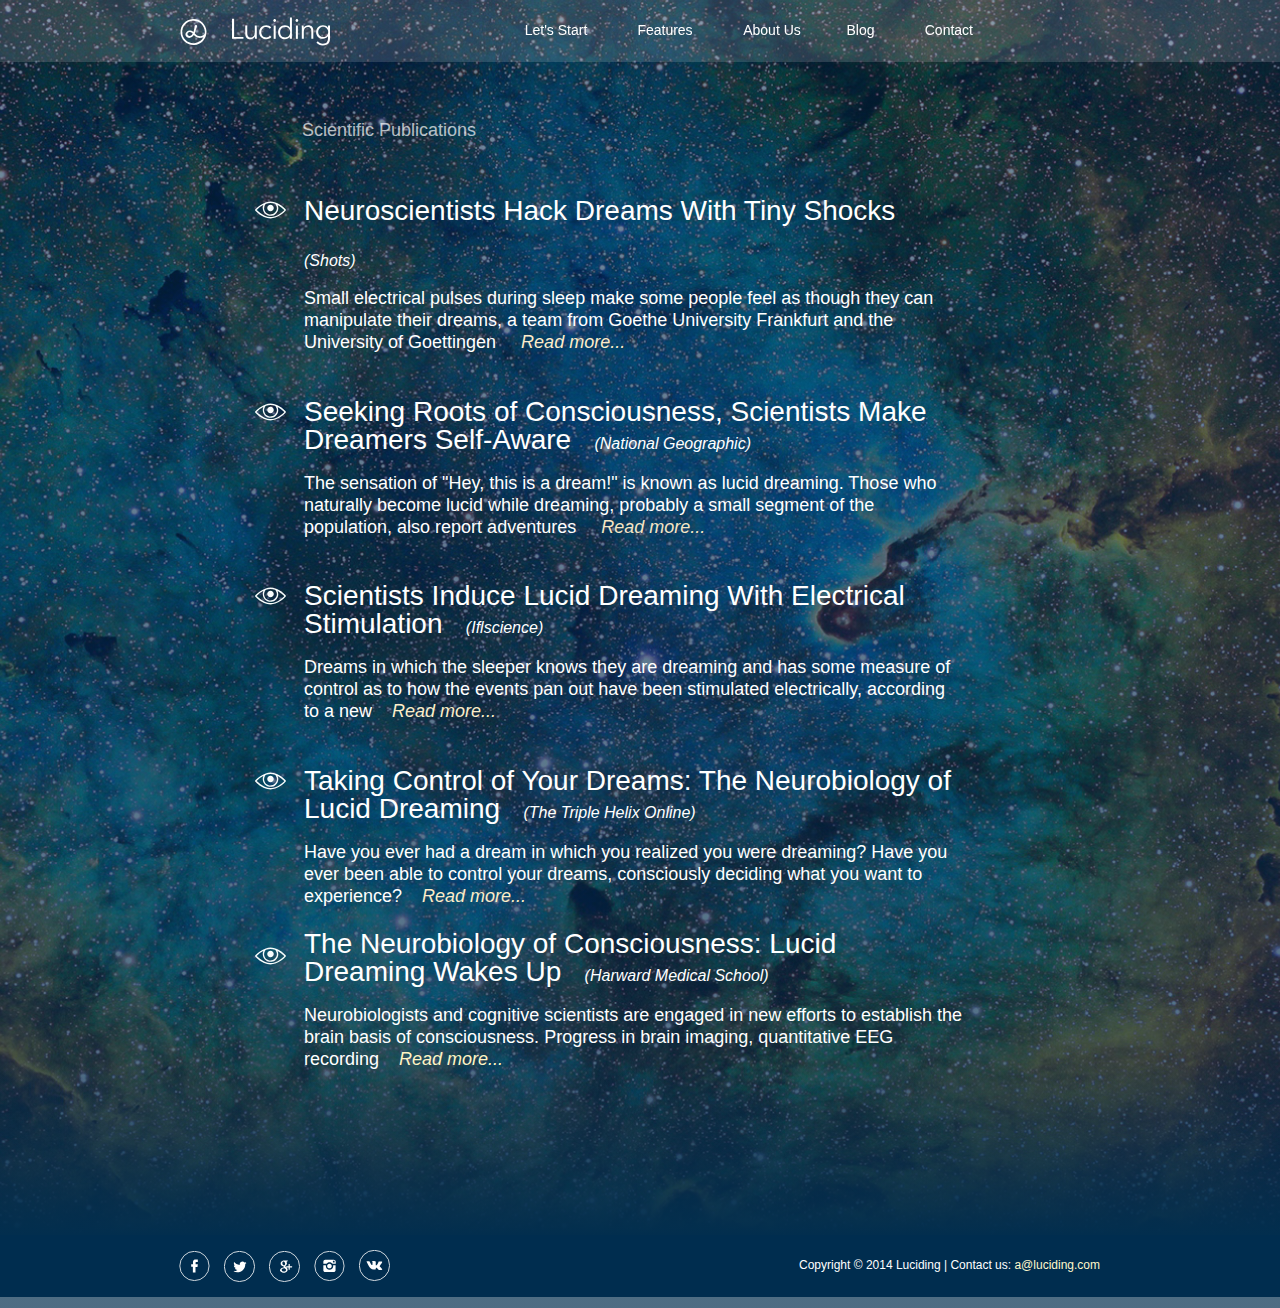
<file: publications.html>
<!DOCTYPE html>
<html class="html" lang="en-GB">
 <head>

  <script type="text/javascript">
   if(typeof Muse == "undefined") window.Muse = {}; window.Muse.assets = {"required":["jquery-1.8.3.min.js", "museutils.js", "jquery.watch.js", "jquery.musepolyfill.bgsize.js", "jquery.scrolleffects.js", "publications.css"], "outOfDate":[]};
</script>
  
  <meta http-equiv="Content-type" content="text/html;charset=UTF-8"/>
  <meta name="generator" content="2014.1.0.276"/>
  <link rel="shortcut icon" href="images/favicon.ico?4028539354"/>
  <title>Publications</title>
  <!-- CSS -->
  <link rel="stylesheet" type="text/css" href="css/site_global.css?55155959"/>
  <link rel="stylesheet" type="text/css" href="css/publications.css?218892556" id="pagesheet"/>
  <!--[if lt IE 9]>
  <link rel="stylesheet" type="text/css" href="css/iefonts_publications.css?3997985507"/>
  <![endif]-->
  <!-- Other scripts -->
  <script type="text/javascript">
   document.documentElement.className += ' js';
var __adobewebfontsappname__ = "muse";
</script>
  <!-- JS includes -->
  <script type="text/javascript">
   document.write('\x3Cscript src="' + (document.location.protocol == 'https:' ? 'https:' : 'http:') + '//webfonts.creativecloud.com/open-sans:n4,n3,i3:all.js" type="text/javascript">\x3C/script>');
</script>

    <script>
      (function(i,s,o,g,r,a,m){i['GoogleAnalyticsObject']=r;i[r]=i[r]||function(){
      (i[r].q=i[r].q||[]).push(arguments)},i[r].l=1*new Date();a=s.createElement(o),
      m=s.getElementsByTagName(o)[0];a.async=1;a.src=g;m.parentNode.insertBefore(a,m)
      })(window,document,'script','//www.google-analytics.com/analytics.js','ga');

      ga('create', 'UA-49111904-3', 'auto');
      ga('require', 'displayfeatures');
      ga('send', 'pageview');

    </script>
   </head>
 <body>

  <!--HTML Widget code-->
  
<div id="fb-root"></div>
<script>
(function(d, s, id) {
  var js, fjs = d.getElementsByTagName(s)[0];
  if (d.getElementById(id)) return;
  js = d.createElement(s); js.id = id;
  js.src = "//connect.facebook.net/en_GB/all.js#xfbml=1";
  fjs.parentNode.insertBefore(js, fjs);
}(document, 'script', 'facebook-jssdk'));
</script>

  
  <div class="clearfix" id="page"><!-- group -->
   <div class="clearfix grpelem" id="pu1119"><!-- group -->
    <div class="browser_width grpelem" id="u1119-bw">
     <div id="u1119"><!-- simple frame --></div>
    </div>
    <div class="browser_width grpelem" id="u992-bw">
     <div class="museBGSize" id="u992"><!-- simple frame --></div>
    </div>
    <div class="browser_width grpelem" id="u982-bw">
     <div class="gradient" id="u982"><!-- column -->
      <div class="clearfix" id="u982_align_to_page">
       <a class="anchor_item colelem" id="s1"></a>
       <div class="clearfix ose_pre_init colelem" id="u1066-4"><!-- content -->
        <p>Scientific Publications</p>
       </div>
       <div class="clearfix colelem" id="pu1663"><!-- group -->
        <a class="nonblock nontext Luciding-read ose_pre_init grpelem" id="u1663" href="http://www.npr.org/blogs/health/2014/05/14/312285764/neuroscientists-hack-dreams-with-tiny-shocks"><!-- svg --><img class="svg" src="images/svg_u1663.svg" width="31" height="20" alt="" data-mu-svgfallback="images/_poster_u1663.png"/></a>
        <div class="clearfix ose_pre_init grpelem" id="u1662-14"><!-- content -->
         <p class="Luciding" id="u1662-3"><a class="nonblock" href="http://www.npr.org/blogs/health/2014/05/14/312285764/neuroscientists-hack-dreams-with-tiny-shocks">Neuroscientists Hack Dreams With Tiny Shocks</a></p>
         <p class="Luciding" id="u1662-4">&nbsp;</p>
         <p class="Luciding" id="u1662-6"><span id="u1662-5">(Shots)</span></p>
         <p id="u1662-7">&nbsp;</p>
         <p class="Luciding" id="u1662-12">Small electrical pulses during sleep make some people feel as though they can manipulate their dreams, a team from Goethe University Frankfurt and the University of Goettingen&nbsp;&nbsp;&nbsp;&nbsp; <a class="nonblock" href="http://www.npr.org/blogs/health/2014/05/14/312285764/neuroscientists-hack-dreams-with-tiny-shocks" target="_blank"><span id="u1662-9">Read more...</span><span id="u1662-10"></span></a></p>
        </div>
       </div>
       <div class="clearfix colelem" id="pu1679"><!-- group -->
        <a class="nonblock nontext Luciding-read ose_pre_init grpelem" id="u1679" href="http://news.nationalgeographic.com/news/2014/05/140511-lucid-dreaming-sleep-nightmares-consciousness-brain/"><!-- svg --><img class="svg" src="images/svg_u1679.svg" width="31" height="20" alt="" data-mu-svgfallback="images/_poster_u1679.png"/></a>
        <div class="clearfix ose_pre_init grpelem" id="u1678-13"><!-- content -->
         <p class="Luciding" id="u1678-5"><a class="nonblock" href="http://news.nationalgeographic.com/news/2014/05/140511-lucid-dreaming-sleep-nightmares-consciousness-brain/"><span id="u1678">Seeking Roots of Consciousness, Scientists Make Dreamers Self&#45;Aware </span></a><span id="u1678-3">&nbsp; </span><span id="u1678-4">(National Geographic)</span></p>
         <p id="u1678-6">&nbsp;</p>
         <p class="Luciding" id="u1678-11">The sensation of &quot;Hey, this is a dream!&quot; is known as lucid dreaming. Those who naturally become lucid while dreaming, probably a small segment of the population, also report adventures&nbsp;&nbsp;&nbsp;&nbsp; <a class="nonblock" href="http://news.nationalgeographic.com/news/2014/05/140511-lucid-dreaming-sleep-nightmares-consciousness-brain/" target="_blank"><span id="u1678-8">Read more...</span><span id="u1678-9"></span></a></p>
        </div>
       </div>
       <div class="clearfix colelem" id="pu1655"><!-- group -->
        <a class="nonblock nontext Luciding-read ose_pre_init grpelem" id="u1655" href="http://www.iflscience.com/brain/scientists-induce-lucid-dreaming-electrical-stimulation"><!-- svg --><img class="svg" src="images/svg_u1655.svg" width="31" height="20" alt="" data-mu-svgfallback="images/_poster_u1655.png"/></a>
        <div class="clearfix ose_pre_init grpelem" id="u1468-13"><!-- content -->
         <p class="Luciding" id="u1468-5"><a class="nonblock" href="http://www.iflscience.com/brain/scientists-induce-lucid-dreaming-electrical-stimulation" target="_blank"><span id="u1468">Scientists Induce Lucid Dreaming With Electrical Stimulation</span></a><span id="u1468-3">&nbsp;&nbsp; </span><span id="u1468-4">(Iflscience)</span></p>
         <p id="u1468-6">&nbsp;</p>
         <p class="Luciding" id="u1468-11">Dreams in which the sleeper knows they are dreaming and has some measure of control as to how the events pan out have been stimulated electrically, according to a new&nbsp;&nbsp;&nbsp; <a class="nonblock" href="http://www.iflscience.com/brain/scientists-induce-lucid-dreaming-electrical-stimulation" target="_blank"><span id="u1468-8">Read more...</span></a><span id="u1468-10"></span></p>
        </div>
       </div>
       <div class="clearfix colelem" id="pu1685"><!-- group -->
        <a class="nonblock nontext Luciding-read ose_pre_init grpelem" id="u1685" href="http://triplehelixblog.com/2013/11/taking-control-of-your-dreams-the-neurobiology-of-lucid-dreaming/#sthash.bH1c1ojT.dpuf"><!-- svg --><img class="svg" src="images/svg_u1685.svg" width="31" height="20" alt="" data-mu-svgfallback="images/_poster_u1685.png"/></a>
        <div class="clearfix ose_pre_init grpelem" id="u1684-13"><!-- content -->
         <p class="Luciding" id="u1684-5"><a class="nonblock" href="http://triplehelixblog.com/2013/11/taking-control-of-your-dreams-the-neurobiology-of-lucid-dreaming/#sthash.bH1c1ojT.dpuf"><span id="u1684">Taking Control of Your Dreams: The Neurobiology of Lucid Dreaming</span></a><span id="u1684-3">&nbsp;&nbsp; </span><span id="u1684-4">(The Triple Helix Online)</span></p>
         <p id="u1684-6">&nbsp;</p>
         <p class="Luciding" id="u1684-11">Have you ever had a dream in which you realized you were dreaming? Have you ever been able to control your dreams, consciously deciding what you want to experience?&nbsp;&nbsp;&nbsp; <a class="nonblock" href="http://triplehelixblog.com/2013/11/taking-control-of-your-dreams-the-neurobiology-of-lucid-dreaming/#sthash.bH1c1ojT.dpuf" target="_blank"><span id="u1684-8">Read more...</span><span id="u1684-9"></span></a></p>
        </div>
       </div>
       <a class="nonblock nontext Luciding-read ose_pre_init colelem" id="u1691" href="http://www.bhcc.mass.edu/media/03-documents/Lucid-Dreams-Hobson.pdf"><!-- svg --><img class="svg" src="images/svg_u1691.svg" width="31" height="20" alt="" data-mu-svgfallback="images/_poster_u1691.png"/></a>
      </div>
     </div>
    </div>
    <div class="browser_width grpelem" id="u966-bw">
     <div id="u966"><!-- group -->
      <div class="clearfix" id="u966_align_to_page">
       <a class="nonblock nontext grpelem" id="u1091" href="https://www.facebook.com/lucidingcom"><!-- svg --><img class="svg" src="images/svg_u1091.svg" width="31" height="30" alt="" data-mu-svgfallback="images/_poster_u1091.png"/></a>
       <a class="nonblock nontext grpelem" id="u995" href="https://twitter.com/Luciding"><!-- svg --><img class="svg" src="images/svg_u995.svg" width="31" height="31" alt="" data-mu-svgfallback="images/_poster_u995.png"/></a>
       <a class="nonblock nontext grpelem" id="u939" href="http://plus.google.com/u/0/117106325107589321006?prsrc=3"><!-- svg --><img class="svg" src="images/svg_u939.svg" width="31" height="31" alt="" data-mu-svgfallback="images/_poster_u939.png"/></a>
       <a class="nonblock nontext grpelem" id="u932" href="http://instagram.com/lucidingcom"><!-- svg --><img class="svg" src="images/svg_u932.svg" width="31" height="30" alt="" data-mu-svgfallback="images/_poster_u932.png"/></a>
       <a class="nonblock nontext grpelem" id="u963" href="http://vk.com/luciding"><!-- svg --><img class="svg" src="images/svg_u963.svg" width="31" height="31" alt="" data-mu-svgfallback="images/_poster_u963.png"/></a>
       <div class="clearfix grpelem" id="u1057-5"><!-- content -->
        <p>Copyright © 2014 Luciding | Contact us: <span id="u1057-2">a@luciding.com</span></p>
       </div>
      </div>
     </div>
    </div>
    <div class="browser_width grpelem" id="u1451-bw">
     <div class="gradient" id="u1451"><!-- simple frame --></div>
    </div>
    <div class="clearfix ose_pre_init grpelem" id="u1690-14"><!-- content -->
     <p class="Luciding" id="u1690-5"><a class="nonblock" href="http://www.bhcc.mass.edu/media/03-documents/Lucid-Dreams-Hobson.pdf"><span id="u1690">The Neurobiology of Consciousness: Lucid Dreaming Wakes Up</span></a><span id="u1690-3">&nbsp;&nbsp; </span><span id="u1690-4">(Harward Medical School)</span></p>
     <p id="u1690-6">&nbsp;</p>
     <p class="Luciding" id="u1690-12">Neurobiologists and cognitive scientists are engaged in new efforts to establish the brain basis of consciousness. Progress in brain imaging, quantitative EEG recording&nbsp;&nbsp;&nbsp; <a class="nonblock" href="http://www.bhcc.mass.edu/media/03-documents/Lucid-Dreams-Hobson.pdf" target="_blank"><span id="u1690-8">Read more...</span></a><a class="nonblock" href="http://triplehelixblog.com/2013/11/taking-control-of-your-dreams-the-neurobiology-of-lucid-dreaming/#sthash.bH1c1ojT.dpuf"><span id="u1690-10"></span></a></p>
    </div>
   </div>
   <div class="clearfix grpelem" id="pu1090"><!-- group -->
    <div class="browser_width mse_pre_init" id="u1090-bw">
     <div class="rgba-background" id="u1090"><!-- simple frame --></div>
    </div>
    <div class="clearfix mse_pre_init" id="u1694"><!-- group -->
     <a class="nonblock nontext grpelem" id="u1447" href="index.html"><!-- svg --><img class="svg" src="images/svg_u1447.svg" width="27" height="26" alt="" data-mu-svgfallback="images/_poster_u1447.png"/></a>
     <div class="clearfix grpelem" id="u1420"><!-- group -->
      <div class="clearfix grpelem" id="u1421"><!-- group -->
       <a class="nonblock nontext grpelem" id="u1422" href="index.html"><!-- svg --><img class="svg" src="images/svg_u1422.svg" width="98" height="29" alt="" data-mu-svgfallback="images/_poster_u1422.png"/></a>
      </div>
     </div>
    </div>
    <a class="nonblock nontext clearfix mse_pre_init" id="u1703-4" href="index.html#s1"><!-- content --><p>Let's Start</p></a>
    <a class="nonblock nontext clearfix mse_pre_init" id="u1706-4" href="index.html#s2"><!-- content --><p>Features</p></a>
    <a class="nonblock nontext clearfix mse_pre_init" id="u1704-4" href="index.html#s3"><!-- content --><p>About Us</p></a>
    <a class="nonblock nontext clearfix mse_pre_init" id="u1705-4" href="http://blog.luciding.com" target="_blank"><!-- content --><p>Blog</p></a>
    <a class="nonblock nontext clearfix mse_pre_init" id="u1707-4" href="index.html#s4"><!-- content --><p>Contact</p></a>
    <div class="mse_pre_init" id="u973"><!-- custom html -->
     
<div class="fb-like" data-href="http://www.facebook.com/LucidingCom" data-send="false" data-width="291" data-show-faces="false" data-colorscheme="dark" data-layout="button_count" data-action="like"></div>

</div>
   </div>
  </div>
  <!-- JS includes -->
  <script type="text/javascript">
   if (document.location.protocol != 'https:') document.write('\x3Cscript src="http://musecdn2.businesscatalyst.com/scripts/4.0/jquery-1.8.3.min.js" type="text/javascript">\x3C/script>');
</script>
  <script type="text/javascript">
   window.jQuery || document.write('\x3Cscript src="scripts/jquery-1.8.3.min.js" type="text/javascript">\x3C/script>');
</script>
  <script src="scripts/museutils.js?135030331" type="text/javascript"></script>
  <script src="scripts/jquery.watch.js?377079819" type="text/javascript"></script>
  <script src="scripts/jquery.musepolyfill.bgsize.js?4136176637" type="text/javascript"></script>
  <script src="scripts/jquery.scrolleffects.js?3919229835" type="text/javascript"></script>
  <!-- Other scripts -->
  <script type="text/javascript">
   $(document).ready(function() { try {
(function(){var a={},b=function(a){if(a.match(/^rgb/))return a=a.replace(/\s+/g,"").match(/([\d\,]+)/gi)[0].split(","),(parseInt(a[0])<<16)+(parseInt(a[1])<<8)+parseInt(a[2]);if(a.match(/^\#/))return parseInt(a.substr(1),16);return 0};(function(){$('link[type="text/css"]').each(function(){var b=($(this).attr("href")||"").match(/\/?css\/([\w\-]+\.css)\?(\d+)/);b&&b[1]&&b[2]&&(a[b[1]]=b[2])})})();(function(){$("body").append('<div class="version" style="display:none; width:1px; height:1px;"></div>');
for(var c=$(".version"),d=0;d<Muse.assets.required.length;){var f=Muse.assets.required[d],g=f.match(/([\w\-\.]+)\.(\w+)$/),k=g&&g[1]?g[1]:null,g=g&&g[2]?g[2]:null;switch(g.toLowerCase()){case "css":k=k.replace(/\W/gi,"_").replace(/^([^a-z])/gi,"_$1");c.addClass(k);var g=b(c.css("color")),h=b(c.css("background-color"));g!=0||h!=0?(Muse.assets.required.splice(d,1),"undefined"!=typeof a[f]&&(g!=a[f]>>>24||h!=(a[f]&16777215))&&Muse.assets.outOfDate.push(f)):d++;c.removeClass(k);break;case "js":k.match(/^jquery-[\d\.]+/gi)&&
typeof $!="undefined"?Muse.assets.required.splice(d,1):d++;break;default:throw Error("Unsupported file type: "+g);}}c.remove();if(Muse.assets.outOfDate.length||Muse.assets.required.length)c="Some files on the server may be missing or incorrect. Clear browser cache and try again. If the problem persists please contact website author.",(d=location&&location.search&&location.search.match&&location.search.match(/muse_debug/gi))&&Muse.assets.outOfDate.length&&(c+="\nOut of date: "+Muse.assets.outOfDate.join(",")),d&&Muse.assets.required.length&&(c+="\nMissing: "+Muse.assets.required.join(",")),alert(c)})()})();/* body */
Muse.Utils.transformMarkupToFixBrowserProblemsPreInit();/* body */
Muse.Utils.detectScreenResolution();/* HiDPI screens */
Muse.Utils.prepHyperlinks(true);/* body */
Muse.Utils.resizeHeight()/* resize height */
$('#u1066-4').registerOpacityScrollEffect([{"in":[-Infinity,18.65],"fade":50,"opacity":100},{"in":[18.65,18.65],"opacity":50},{"in":[18.65,Infinity],"fade":50,"opacity":0}]);/* scroll effect */
$('#u1663').registerOpacityScrollEffect([{"in":[-Infinity,100.86],"fade":50,"opacity":100},{"in":[100.86,100.86],"opacity":100},{"in":[100.86,Infinity],"fade":50,"opacity":0}]);/* scroll effect */
$('#u1662-14').registerOpacityScrollEffect([{"in":[-Infinity,97.25],"fade":50,"opacity":100},{"in":[97.25,97.25],"opacity":100},{"in":[97.25,Infinity],"fade":50,"opacity":0}]);/* scroll effect */
$('#u1679').registerOpacityScrollEffect([{"in":[-Infinity,289.31],"fade":50,"opacity":100},{"in":[289.31,289.31],"opacity":100},{"in":[289.31,Infinity],"fade":50,"opacity":0}]);/* scroll effect */
$('#u1678-13').registerOpacityScrollEffect([{"in":[-Infinity,285.7],"fade":50,"opacity":100},{"in":[285.7,285.7],"opacity":100},{"in":[285.7,Infinity],"fade":50,"opacity":0}]);/* scroll effect */
$('#u1655').registerOpacityScrollEffect([{"in":[-Infinity,473.76],"fade":50,"opacity":100},{"in":[473.76,473.76],"opacity":100},{"in":[473.76,Infinity],"fade":50,"opacity":0}]);/* scroll effect */
$('#u1468-13').registerOpacityScrollEffect([{"in":[-Infinity,470.15],"fade":50,"opacity":100},{"in":[470.15,470.15],"opacity":100},{"in":[470.15,Infinity],"fade":50,"opacity":0}]);/* scroll effect */
$('#u1685').registerOpacityScrollEffect([{"in":[-Infinity,658.21],"fade":50,"opacity":100},{"in":[658.21,658.21],"opacity":100},{"in":[658.21,Infinity],"fade":50,"opacity":0}]);/* scroll effect */
$('#u1684-13').registerOpacityScrollEffect([{"in":[-Infinity,654.6],"fade":50,"opacity":100},{"in":[654.6,654.6],"opacity":100},{"in":[654.6,Infinity],"fade":50,"opacity":0}]);/* scroll effect */
$('#u1691').registerOpacityScrollEffect([{"in":[-Infinity,833.81],"fade":50,"opacity":100},{"in":[833.81,833.81],"opacity":100},{"in":[833.81,Infinity],"fade":50,"opacity":0}]);/* scroll effect */
$('#u1690-14').registerOpacityScrollEffect([{"in":[-Infinity,830.2],"fade":50,"opacity":100},{"in":[830.2,830.2],"opacity":100},{"in":[830.2,Infinity],"fade":50,"opacity":0}]);/* scroll effect */
$('#u1090-bw').registerPositionScrollEffect([{"in":[-Infinity,0],"speed":[null,0]},{"in":[0,Infinity],"speed":[null,0]}]);/* scroll effect */
$('#u1694').registerPositionScrollEffect([{"in":[-Infinity,0],"speed":[0,0]},{"in":[0,Infinity],"speed":[0,0]}]);/* scroll effect */
$('#u1703-4').registerPositionScrollEffect([{"in":[-Infinity,0],"speed":[0,0]},{"in":[0,Infinity],"speed":[0,0]}]);/* scroll effect */
$('#u1706-4').registerPositionScrollEffect([{"in":[-Infinity,0],"speed":[0,0]},{"in":[0,Infinity],"speed":[0,0]}]);/* scroll effect */
$('#u1704-4').registerPositionScrollEffect([{"in":[-Infinity,0],"speed":[0,0]},{"in":[0,Infinity],"speed":[0,0]}]);/* scroll effect */
$('#u1705-4').registerPositionScrollEffect([{"in":[-Infinity,0],"speed":[0,0]},{"in":[0,Infinity],"speed":[0,0]}]);/* scroll effect */
$('#u1707-4').registerPositionScrollEffect([{"in":[-Infinity,0],"speed":[0,0]},{"in":[0,Infinity],"speed":[0,0]}]);/* scroll effect */
$('#u973').registerPositionScrollEffect([{"in":[-Infinity,0],"speed":[0,0]},{"in":[0,Infinity],"speed":[0,0]}]);/* scroll effect */
Muse.Utils.showWidgetsWhenReady();/* body */
Muse.Utils.transformMarkupToFixBrowserProblems();/* body */
} catch(e) { if (e && 'function' == typeof e.notify) e.notify(); else Muse.Assert.fail('Error calling selector function:' + e); }});
</script>
   </body>
</html>
</file>
<file: css/site_global.css>
html
{
	min-height: 100%;
	min-width: 100%;
	-ms-text-size-adjust: none;
}

body,div,dl,dt,dd,ul,ol,li,nav,h1,h2,h3,h4,h5,h6,pre,code,form,fieldset,legend,input,button,textarea,p,blockquote,th,td,a
{
	margin: 0;
	padding: 0;
	border-width: 0;
	-webkit-transform-origin: left top;
	-ms-transform-origin: left top;
	-o-transform-origin: left top;
	transform-origin: left top;
}

table
{
	border-collapse: collapse;
	border-spacing: 0;
}

fieldset,img
{
	border: 0;
	-webkit-transform-origin: left top;
	-ms-transform-origin: left top;
	-o-transform-origin: left top;
	transform-origin: left top;
}

address,caption,cite,code,dfn,em,strong,th,var,optgroup
{
	font-style: inherit;
	font-weight: inherit;
}

del,ins
{
	text-decoration: none;
}

li
{
	list-style: none;
}

caption,th
{
	text-align: left;
}

h1,h2,h3,h4,h5,h6
{
	font-size: 100%;
	font-weight: inherit;
}

input,button,textarea,select,optgroup,option
{
	font-family: inherit;
	font-size: inherit;
	font-style: inherit;
	font-weight: inherit;
}

body
{
	font-family: Arial, Helvetica Neue, Helvetica, sans-serif;
	text-align: left;
	font-size: 14px;
	line-height: 17px;
	word-wrap: break-word;
	text-rendering: optimizeLegibility;/* kerning, primarily */
}

@media screen and (-webkit-min-device-pixel-ratio:0)
{
	body { text-rendering:auto; }
}

a:link
{
	color: #FFFFFF;
	text-decoration: inherit;
}

a:visited
{
	color: #FFFFFF;
	text-decoration: inherit;
}

a:hover
{
	color: #FFFFFF;
	text-decoration: inherit;
}

a:active
{
	color: #FFFFFF;
	text-decoration: inherit;
}

a.nontext /* used to override default properties of 'a' tag */
{
	color: black;
	text-decoration: none;
	font-style: normal;
	font-weight: normal;
}

.Luciding a:link
{
	color: #FFFFFF;
	text-decoration: inherit;
}

.Luciding a:visited
{
	color: #FFFFFF;
	text-decoration: inherit;
}

.Luciding a:hover
{
	color: #FFFFFF;
	text-decoration: inherit;
}

a,.Luciding a,.Luciding-read a
{
	color: inherit;
	text-decoration: inherit;
}

.Luciding-read a:link
{
	color: #FEFFEF;
	text-decoration: inherit;
}

.Luciding a:active,.Luciding-read a:visited
{
	color: #FFFFFF;
	text-decoration: inherit;
}

.Luciding-read a:hover
{
	color: #FFFFFF;
	text-decoration: inherit;
}

.Luciding-read a:active
{
	color: #FFFFFF;
	text-decoration: inherit;
}

.normal_text
{
	color: #000000;
	direction: ltr;
	font-family: Arial, Helvetica Neue, Helvetica, sans-serif;
	font-size: 14px;
	font-style: normal;
	font-weight: normal;
	letter-spacing: 0px;
	line-height: 17px;
	text-align: left;
	text-decoration: none;
	text-indent: 0px;
	vertical-align: 0px;
	padding: 0px;
}

.list0 li:before
{
	position: absolute;
	right: 100%;
	letter-spacing: 0px;
	text-decoration: none;
	font-weight: normal;
	font-style: normal;
}

.rtl-list li:before
{
	right: auto;
	left: 100%;
}

.nls-None > li:before,.nls-None .list3 > li:before,.nls-None .list6 > li:before
{
	margin-right: 6px;
	content: '•';
}

.nls-None .list1 > li:before,.nls-None .list4 > li:before,.nls-None .list7 > li:before
{
	margin-right: 6px;
	content: '○';
}

.nls-None,.nls-None .list1,.nls-None .list2,.nls-None .list3,.nls-None .list4,.nls-None .list5,.nls-None .list6,.nls-None .list7,.nls-None .list8
{
	padding-left: 34px;
}

.nls-None.rtl-list,.nls-None .list1.rtl-list,.nls-None .list2.rtl-list,.nls-None .list3.rtl-list,.nls-None .list4.rtl-list,.nls-None .list5.rtl-list,.nls-None .list6.rtl-list,.nls-None .list7.rtl-list,.nls-None .list8.rtl-list
{
	padding-left: 0px;
	padding-right: 34px;
}

.nls-None .list2 > li:before,.nls-None .list5 > li:before,.nls-None .list8 > li:before
{
	margin-right: 6px;
	content: '-';
}

.nls-None.rtl-list > li:before,.nls-None .list1.rtl-list > li:before,.nls-None .list2.rtl-list > li:before,.nls-None .list3.rtl-list > li:before,.nls-None .list4.rtl-list > li:before,.nls-None .list5.rtl-list > li:before,.nls-None .list6.rtl-list > li:before,.nls-None .list7.rtl-list > li:before,.nls-None .list8.rtl-list > li:before
{
	margin-right: 0px;
	margin-left: 6px;
}

.TabbedPanelsTab
{
	white-space: nowrap;
}

.MenuBar  .MenuBarView,.MenuBar  .SubMenuView /* Resets for ul and li in menus */
{
	display: block;
	list-style: none;
}

.MenuBar .SubMenu
{
	display: none;
	position: absolute;
}

.NoWrap
{
	white-space: nowrap;
	word-wrap: normal;
}

.rootelem /* the root of the artwork tree */
{
	margin-left: auto;
	margin-right: auto;
}

.colelem /* a child element of a column */
{
	display: inline;
	float: left;
	clear: both;
}

.colelem100 /* a child element of a column that is 100% width */
{
	clear: both;
}

.grpelem /* a child element of a group */
{
	display: inline;
	float: left;
}

.clearfix:after /* force a container to fit around floated items */
{
	content: "\0020";
	visibility: hidden;
	display: block;
	height: 0;
	clear: both;
}

*:first-child+html .clearfix /* IE7 */
{
	zoom: 1;
}

.clip_frame /* used to clip the contents as in the case of an image frame */
{
	overflow: hidden;
}

.inclusion_context /* context for positioning a group of elements that share the same height */
{
	display: table;
	table-layout: fixed;
	width: 0.01px;
}

.inclelem /* element of an inclusion context */
{
	display: table-cell;
	vertical-align: top;
}

.f3s_mid /* 3-slice frame, middle slice */
{
	background-repeat: repeat;
}

.f3s_top,.f3s_bot /* 3-slice frame, top slice */
{
	background-repeat: no-repeat;
}

.f9s_top_left,.f9s_bot_left /* 9-slice frame, left corner slice */
{
	background-repeat: no-repeat;
	background-position: left;
}

.f9s_top_right,.f9s_bot_right /* 9-slice frame, right corner slice */
{
	background-repeat: no-repeat;
	background-position: right;
}

.f9s_top_mid,.f9s_bot_mid /* 9-slice frame, top/bottom horizontal slice */
{
	background-repeat: repeat-x;
	background-position: 0px 0px;
}

.f9s_mid_left /* 9-slice frame, left vertical slice */
{
	background-repeat: repeat-y;
	background-position: left;
}

.f9s_mid_right /* 9-slice frame, right vertical slice */
{
	background-repeat: repeat-y;
	background-position: right;
}

.f9s_center /* 9-slice frame, center slice */
{
	background-repeat: repeat;
	background-position: 0px 0px;
}

.popup_anchor /* anchors an abspos popup */
{
	position: relative;
	width: 0px;
	height: 0px;
}

.popup_element
{
	z-index: 100000;
}

.svg
{
	display: block;
	vertical-align: top;
	overflow: hidden;
}

span.wrap /* used to force wrap after floated array when nested inside a paragraph */
{
	content: '';
	clear: left;
	display: block;
}

span.actAsInlineDiv /* used to simulate a DIV with inline display when already nested inside a paragraph */
{
	display: inline-block;
}

.position_content,.excludeFromNormalFlow /* used when child content is larger than parent */
{
	float: left;
}

.preload_images /* used to preload images used in non-default states */
{
	position: absolute;
	overflow: hidden;
	left: -9999px;
	top: -9999px;
	height: 1px;
	width: 1px;
}

preload /* used to specifiy the dimension of preload item */
{
	height: 1px;
	width: 1px;
}

.animateStates
{
	-webkit-transition: 0.3s ease-in-out;
	-moz-transition: 0.3s ease-in-out;
	-o-transition: 0.3s ease-in-out;
	transition: 0.3s ease-in-out;
}

input:focus,textarea:focus /* remove default focussed input styling */
{
	outline: none;
}

textarea
{
	resize: none;
	overflow: auto;
}

.fld-prompt /* form placeholders cursor behavior */
{
	pointer-events: none;
}

.wrapped-input /* form inputs & placeholders let div styling show thru */
{
	position: absolute;
	top: 0;
	left: 0;
	background: transparent;
	border: none;
}

.submit-btn /* form submit buttons on top of sibling elements */
{
	z-index: 50000;
	cursor: pointer;
}

.anchor_item /* used to specify anchor properties */
{
	width: 22px;
	height: 18px;
}

.MenuBar .SubMenuVisible,.MenuBarVertical .SubMenuVisible,.MenuBar .SubMenu .SubMenuVisible,.popup_element.Active,span.actAsPara,.actAsDiv,a.nonblock.nontext,img.block
{
	display: block;
}

.ose_ei
{
	visibility: hidden;
	z-index: 0;
}

.widget_invisible,.js .invi,.js .mse_pre_init,.js .an_invi /* used to hide the widget before loaded */
{
	visibility: hidden;
}

.no_vert_scroll
{
	overflow-y: hidden;
}

.always_vert_scroll
{
	overflow-y: scroll;
}

.always_horz_scroll
{
	overflow-x: scroll;
}

.popup_element.Inactive,.js .disn,.hidden
{
	display: none;
}

.fullscreen
{
	overflow: hidden;
	left: 0px;
	top: 0px;
	position: fixed;
	height: 100%;
	width: 100%;
	-moz-box-sizing: border-box;
	-webkit-box-sizing: border-box;
	-ms-box-sizing: border-box;
	box-sizing: border-box;
}

.fullwidth
{
	position: absolute;
}

.borderbox
{
	-moz-box-sizing: border-box;
	-webkit-box-sizing: border-box;
	-ms-box-sizing: border-box;
	box-sizing: border-box;
}

.scroll_wrapper
{
	position: absolute;
	overflow: auto;
	left: 0px;
	right: 0px;
	top: 0px;
	bottom: 0px;
	padding-top: 0px;
	padding-bottom: 0px;
	margin-top: 0px;
	margin-bottom: 0px;
}

.browser_width > *
{
	position: absolute;
	left: 0px;
	right: 0px;
}

.list0 li,.MenuBar .MenuItemContainer,.SlideShowContentPanel .fullscreen img
{
	position: relative;
}

.accordion_wrapper
{
	display: inline;
	float: left;
	width: 0px;
}

.fld-checkbox input[type=checkbox] /* Hide native checkbox */
{
	position: absolute;
	overflow: hidden;
	clip: rect(0px, 0px, 0px, 0px);
	height: 1px;
	width: 1px;
	margin: -1px;
	padding: 0;
	border: 0;
}

.fld-checkbox input[type=checkbox] + label
{
	display: inline-block;
	background-repeat: no-repeat;
	cursor: pointer;
	float: left;
	width: 100%;
	height: 100%;
}

.pointer_cursor,.fld-recaptcha-mode,.fld-recaptcha-refresh,.fld-recaptcha-help
{
	cursor: pointer;
}
</file>
<file: css/index.css>
.version.index /* version checker */
{
	color: #000013;
	background-color: #88632D;
}

#page
{
	z-index: 1;
	width: 960px;
	min-height: 960px;
	background-image: none;
	border-style: none;
	border-color: #000000;
	background-color: transparent;
	margin-left: auto;
	margin-right: auto;
}

#pu74
{
	width: 0.01px;
	margin-right: -10000px;
	margin-left: -100px;
}

#u74
{
	z-index: 2;
	border-style: none;
	border-color: transparent;
	background-color: #002D4F;
	padding-bottom: 1485px;
}

#u370
{
	z-index: 188;
	width: 669px;
	min-height: 425px;
	border-width: 1px;
	border-style: solid;
	border-color: #FFFFFF;
	background-color: transparent;
	position: relative;
	margin-right: -10000px;
	margin-top: 1491px;
	left: 243px;
}

#u74-bw
{
	z-index: 2;
	height: 1918px;
}

#u93
{
	z-index: 3;
	height: 710px;
	border-style: none;
	border-color: transparent;
	background: #FFFFFF url("../images/galactic-nebula-2560x1600.jpg") no-repeat left top;
	background-size: cover;
}

#u93-bw
{
	z-index: 3;
	height: 710px;
}

#u209
{
	z-index: 4;
	height: 1207px;
	border-style: none;
	border-color: transparent;
	background: transparent url("../images/galactic-nebula-2560x1600-2.jpg") no-repeat center bottom;
	background-size: cover;
}

#u209-bw
{
	z-index: 4;
	margin-top: 3398px;
	height: 1207px;
}

#u101
{
	z-index: 5;
	background: -webkit-gradient(linear, center top, center bottom, from(rgba(2, 46, 78, 0.25)),color-stop(100%, #022E4E));
	background: -webkit-linear-gradient(top,rgba(2, 46, 78, 0.25) ,#022E4E 100%);
	background: -o-linear-gradient(top,rgba(2, 46, 78, 0.25) ,#022E4E 100%);
	background: linear-gradient(to bottom,rgba(2, 46, 78, 0.25) ,#022E4E 100%);
	filter: progid:DXImageTransform.Microsoft.gradient(startColorstr=#3F022E4E, endColorstr=#FF022E4E, GradientType=0);
	-ms-filter: "progid:DXImageTransform.Microsoft.gradient(startColorstr='#3F022E4E', endColorstr='#FF022E4E', GradientType=0)";
	border-style: none;
	border-color: transparent;
}

#s1
{
	position: relative;
}

#ppu137
{
	width: 0.01px;
	left: 180px;
	margin-top: 127px;
	position: relative;
}

#pu137
{
	z-index: 28;
	width: 0.01px;
	position: relative;
	margin-right: -10000px;
	margin-top: 7px;
}

#u137
{
	z-index: 0;
	width: 141px;
	border-style: none;
	border-color: transparent;
	background-color: #FFFFFF;
	background-color: rgba(255, 255, 255, 0.15);
	-moz-border-radius: 90px;
	-webkit-border-radius: 90px;
	-khtml-border-radius: 90px;
	border-radius: 90px;
	position: absolute;
	top: 0px;
	bottom: 0px;
	-pie-background: rgba(255, 255, 255, 0.15);
}

#pu134
{
	width: 0.01px;
	position: relative;
	left: 34px;
	padding-top: 30px;
	z-index: 2;
	padding-bottom: 30px;
}

#u134
{
	z-index: 29;
	width: 75px;
	min-height: 82px;
	background-color: transparent;
	position: relative;
	margin-right: -10000px;
}

#pu136
{
	z-index: 27;
	width: 0.01px;
	position: relative;
	margin-right: -10000px;
	margin-top: 7px;
	margin-left: 326px;
}

#u136
{
	z-index: 0;
	width: 141px;
	border-style: none;
	border-color: transparent;
	background-color: #FFFFFF;
	background-color: rgba(255, 255, 255, 0.15);
	-moz-border-radius: 90px;
	-webkit-border-radius: 90px;
	-khtml-border-radius: 90px;
	border-radius: 90px;
	position: absolute;
	top: 0px;
	bottom: 0px;
	-pie-background: rgba(255, 255, 255, 0.15);
}

#pu138
{
	width: 0.01px;
	position: relative;
	left: 33px;
	padding-top: 37px;
	z-index: 2;
	padding-bottom: 30px;
}

#u138
{
	z-index: 30;
	width: 75px;
	min-height: 74px;
	background-color: transparent;
	position: relative;
	margin-right: -10000px;
}

#pu133
{
	z-index: 26;
	width: 0.01px;
	position: relative;
	margin-right: -10000px;
	margin-left: 657px;
}

#u133
{
	z-index: 0;
	width: 141px;
	border-style: none;
	border-color: transparent;
	background-color: #FFFFFF;
	background-color: rgba(255, 255, 255, 0.15);
	-moz-border-radius: 90px;
	-webkit-border-radius: 90px;
	-khtml-border-radius: 90px;
	border-radius: 90px;
	position: absolute;
	top: 0px;
	bottom: 0px;
	-pie-background: rgba(255, 255, 255, 0.15);
}

#pu140
{
	width: 0.01px;
	position: relative;
	left: 27px;
	padding-top: 40px;
	z-index: 2;
	padding-bottom: 27px;
}

#u140
{
	z-index: 31;
	width: 87px;
	min-height: 74px;
	background-color: transparent;
	position: relative;
	margin-right: -10000px;
}

#pu89-4
{
	width: 0.01px;
	left: 119px;
	margin-top: 25px;
	position: relative;
}

#u89-4
{
	z-index: 7;
	width: 264px;
	min-height: 95px;
	background-color: transparent;
	color: #FFFFFF;
	line-height: 22px;
	font-size: 18px;
	text-align: center;
	font-family: open-sans, sans-serif;
	font-weight: 300;
	position: relative;
	margin-right: -10000px;
}

#u90-4
{
	z-index: 11;
	width: 264px;
	min-height: 95px;
	background-color: transparent;
	color: #FFFFFF;
	line-height: 22px;
	font-size: 18px;
	text-align: center;
	font-family: open-sans, sans-serif;
	font-weight: 300;
	position: relative;
	margin-right: -10000px;
	left: 329px;
}

#u91-4
{
	z-index: 15;
	width: 264px;
	min-height: 95px;
	background-color: transparent;
	color: #FFFFFF;
	line-height: 22px;
	font-size: 18px;
	text-align: center;
	font-family: open-sans, sans-serif;
	font-weight: 300;
	position: relative;
	margin-right: -10000px;
	left: 657px;
}

#u124-7
{
	z-index: 19;
	width: 569px;
	min-height: 21px;
	background-color: transparent;
	color: #FFFFFF;
	letter-spacing: 0px;
	text-align: center;
	font-family: open-sans, sans-serif;
	font-weight: 300;
	left: 295px;
	margin-top: 67px;
	position: relative;
}

#s2
{
	margin-top: 147px;
	position: relative;
}

#u101-bw
{
	z-index: 5;
	height: 710px;
}

#u211
{
	z-index: 6;
	background: -webkit-gradient(linear, center top, center bottom, from(#022E4E),color-stop(100%, rgba(2, 46, 78, 0.37)));
	background: -webkit-linear-gradient(top,#022E4E ,rgba(2, 46, 78, 0.37) 100%);
	background: -o-linear-gradient(top,#022E4E ,rgba(2, 46, 78, 0.37) 100%);
	background: linear-gradient(to bottom,#022E4E ,rgba(2, 46, 78, 0.37) 100%);
	filter: progid:DXImageTransform.Microsoft.gradient(startColorstr=#FF022E4E, endColorstr=#5E022E4E, GradientType=0);
	-ms-filter: "progid:DXImageTransform.Microsoft.gradient(startColorstr='#FF022E4E', endColorstr='#5E022E4E', GradientType=0)";
	border-style: none;
	border-color: transparent;
	padding-bottom: 0px;
}

#u211_align_to_page
{
	margin-left: auto;
	margin-right: auto;
	width: 960px;
	position: relative;
	left: -100px;
	padding-top: 299px;
	padding-bottom: 32px;
}

#u126-4
{
	z-index: 220;
	width: 494px;
	min-height: 21px;
	background-color: transparent;
	font-size: 24px;
	color: #FFFFFF;
	line-height: 29px;
	letter-spacing: -1px;
	text-align: center;
	font-family: open-sans, sans-serif;
	font-weight: 300;
	left: 333px;
	position: relative;
}

#pu851
{
	width: 0.01px;
	left: 239px;
	margin-top: 69px;
	position: relative;
}

#u851
{
	z-index: 233;
	width: 229px;
	border-style: none;
	border-color: transparent;
	background-color: transparent;
	padding-bottom: 0px;
	position: relative;
	margin-right: -10000px;
}

#u127-4
{
	z-index: 234;
	width: 160px;
	min-height: 30px;
	background-color: transparent;
	font-size: 18px;
	color: #FFFFFF;
	line-height: 22px;
	letter-spacing: -1px;
	text-align: center;
	font-family: open-sans, sans-serif;
	font-weight: 400;
	margin-left: 19px;
	position: relative;
}

#u832
{
	z-index: 238;
	width: 229px;
	border-style: none;
	border-color: transparent;
	background-color: transparent;
	margin-top: 30px;
	position: relative;
}

#u520
{
	z-index: 239;
	width: 60px;
	min-height: 93px;
	background-color: transparent;
	position: relative;
	margin-right: -10000px;
	margin-top: 5px;
}

#pu647
{
	width: 0.01px;
	padding-bottom: 0px;
	margin-right: -10000px;
	margin-left: 99px;
}

#u647
{
	z-index: 241;
	width: 130px;
	min-height: 45px;
	background-color: transparent;
	position: relative;
}

#u645
{
	z-index: 240;
	width: 129px;
	min-height: 45px;
	background-color: transparent;
	margin-top: 12px;
	position: relative;
}

#u850
{
	z-index: 225;
	width: 185px;
	border-style: none;
	border-color: transparent;
	background-color: transparent;
	padding-bottom: 0px;
	position: relative;
	margin-right: -10000px;
	left: 476px;
}

#u128-4
{
	z-index: 226;
	width: 185px;
	min-height: 30px;
	background-color: transparent;
	font-size: 18px;
	color: #FFFFFF;
	line-height: 22px;
	letter-spacing: -1px;
	text-align: center;
	font-family: open-sans, sans-serif;
	font-weight: 400;
	position: relative;
}

#u833
{
	z-index: 230;
	width: 181px;
	border-style: none;
	border-color: transparent;
	background-color: transparent;
	margin-left: 4px;
	margin-top: 27px;
	position: relative;
}

#u534
{
	z-index: 231;
	width: 181px;
	min-height: 108px;
	background-color: transparent;
	position: relative;
	margin-right: -10000px;
}

#u536
{
	z-index: 232;
	width: 58px;
	min-height: 58px;
	background-color: transparent;
	position: relative;
	margin-right: -10000px;
	margin-top: 25px;
	left: 61px;
}

#s4
{
	margin-top: 174px;
	position: relative;
}

#u397-7
{
	z-index: 71;
	width: 569px;
	min-height: 21px;
	background-color: transparent;
	color: #FFFFFF;
	letter-spacing: 0px;
	text-align: center;
	font-family: open-sans, sans-serif;
	font-weight: 300;
	left: 295px;
	margin-top: 44px;
	position: relative;
}

#u124-3,#u397-3
{
	font-size: 24px;
	line-height: 0px;/* 0 for mixed font sized paras; applied on spans instead */
}

#u124,#u397
{
	font-size: 22px;
	line-height: 26px;
}

#u124-2,#u397-2
{
	line-height: 29px;
}

#u124-5,#u397-5
{
	font-size: 30px;
	line-height: 36px;
}

#pu846
{
	width: 0.01px;
	left: 612px;
	margin-top: 246px;
	position: relative;
}

#u846
{
	z-index: 208;
	width: 57px;
	min-height: 63px;
	background-color: transparent;
	position: relative;
	margin-right: -10000px;
}

#u848-6
{
	z-index: 209;
	width: 349px;
	min-height: 21px;
	background-color: transparent;
	color: #FFFFFF;
	text-align: left;
	font-family: open-sans, sans-serif;
	font-weight: 300;
	position: relative;
	margin-right: -10000px;
	margin-top: 12px;
	left: 79px;
}

#u211-bw
{
	z-index: 6;
	margin-top: 3398px;
	height: 1204px;
}

#u212
{
	z-index: 34;
	height: 722px;
	border-style: none;
	border-color: transparent;
	opacity: 0.12;
	-ms-filter: "progid:DXImageTransform.Microsoft.Alpha(Opacity=12)";
	filter: alpha(opacity=12);
	background: #FFFFFF url("../images/galactic-nebula-2560x1600-3.jpg") no-repeat center center;
	background-size: cover;
}

#u212-bw
{
	z-index: 34;
	margin-top: 724px;
	height: 722px;
}

#widgetu357
{
	z-index: 36;
	width: 0.01px;
	height: 43px;
	position: relative;
	margin-right: -10000px;
	margin-top: 569px;
	left: 352px;
}

#widgetu359
{
	z-index: 37;
	width: 278px;
	height: 43px;
	border-style: none;
	border-color: transparent;
	background-color: transparent;
	margin-bottom: -1px;
	position: relative;
	margin-right: -10000px;
	margin-top: -1px;
	left: -1px;
}

#u360-4
{
	z-index: 38;
	width: 252px;
	min-height: 31px;
	border-width: 1px;
	border-style: solid;
	border-color: #FFFFFF;
	background-color: transparent;
	font-size: 24px;
	color: #FFFFFF;
	line-height: 24px;
	letter-spacing: -1px;
	font-family: open-sans, sans-serif;
	font-weight: 300;
	font-style: italic;
	margin-bottom: -1px;
	position: relative;
	margin-right: -10000px;
	margin-top: -1px;
	left: -1px;
	padding: 6px 13px;
}

.html,#widgetu359.non-empty-st #u360-4
{
	background-color: #FFFFFF;
}

#widgetu359:hover #u360-4
{
	border-color: #6B6B6B;
	background-color: #FFFFFF;
	padding-top: 6px;
	padding-bottom: 6px;
	min-height: 31px;
	width: 252px;
	margin: -1px -10000px -1px 0px;
}

#widgetu359.focus-st #u360-4
{
	border-color: #6B6B6B;
	background-color: #FFFFFF;
	padding-top: 6px;
	padding-bottom: 6px;
	min-height: 31px;
	width: 252px;
	margin: -1px -10000px -1px 0px;
}

#widgetu359.non-empty-st #u360-4 *
{
	color: #042E4D;
	font-style: normal;
}

#widgetu359:hover #u360-4 *
{
	color: #042E4D;
	font-style: normal;
}

#widgetu359.focus-st #u360-4 *
{
	color: #042E4D;
	font-style: normal;
}

#u363-4
{
	z-index: 42;
	width: 155px;
	min-height: 23px;
	background-color: transparent;
	opacity: 0;
	-ms-filter: "progid:DXImageTransform.Microsoft.Alpha(Opacity=0)";
	filter: alpha(opacity=0);
	padding-top: 4px;
	font-size: 24px;
	color: #FFFFFF;
	line-height: 23px;
	text-align: center;
	font-family: open-sans, sans-serif;
	font-weight: 400;
	font-style: normal;
	position: relative;
	margin-right: -10000px;
	margin-top: 6px;
	left: 295px;
}

#u358-4
{
	z-index: 46;
	width: 155px;
	min-height: 24px;
	background-color: transparent;
	opacity: 0;
	-ms-filter: "progid:DXImageTransform.Microsoft.Alpha(Opacity=0)";
	filter: alpha(opacity=0);
	padding-top: 4px;
	color: #FFFFFF;
	line-height: 24px;
	font-size: 24px;
	text-align: center;
	font-family: open-sans, sans-serif;
	font-weight: 400;
	position: relative;
	margin-right: -10000px;
	margin-top: 6px;
	left: 295px;
}

#u364-4
{
	z-index: 50;
	width: 155px;
	min-height: 29px;
	background-color: transparent;
	opacity: 0;
	-ms-filter: "progid:DXImageTransform.Microsoft.Alpha(Opacity=0)";
	filter: alpha(opacity=0);
	padding-top: 4px;
	font-size: 24px;
	color: #FFFFFF;
	line-height: 29px;
	text-align: center;
	font-family: open-sans, sans-serif;
	font-weight: 400;
	font-style: normal;
	position: relative;
	margin-right: -10000px;
	margin-top: 6px;
	left: 295px;
}

#u365-17
{
	z-index: 54;
	min-height: 40px;
	width: 166px;
	position: relative;
	margin-right: -10000px;
	left: 290px;
	background: url("../images/u365-17.png") no-repeat 0px 0px;
}

#u365-17:hover
{
	background: url("../images/u365-17-r.png") no-repeat 0px 0px;
}

#u365-17:active
{
	background: url("../images/u365-17-m.png") no-repeat 0px 0px;
}

#widgetu357.frm-sub-st #u365-17
{
	background: url("../images/u365-17-fs.png") no-repeat 0px 0px;
}

.hidpi #u365-17
{
	background-image: url("../images/u365-17_2x.png");
	background-size: 166px 40px;
}

.hidpi #u365-17:hover
{
	background-image: url("../images/u365-17-r_2x.png");
	background-size: 166px 40px;
}

.hidpi #u365-17:active
{
	background-image: url("../images/u365-17-m_2x.png");
	background-size: 166px 40px;
}

.hidpi #widgetu357.frm-sub-st #u365-17
{
	background-image: url("../images/u365-17-fs_2x.png");
	background-size: 166px 40px;
}

#widgetu398
{
	z-index: 78;
	width: 0.01px;
	height: 43px;
	position: relative;
	margin-right: -10000px;
	margin-top: 4278px;
	left: 352px;
}

#widgetu400
{
	z-index: 79;
	width: 278px;
	height: 43px;
	border-style: none;
	border-color: transparent;
	background-color: transparent;
	margin-bottom: -1px;
	position: relative;
	margin-right: -10000px;
	margin-top: -1px;
	left: -1px;
}

#widgetu359.fld-err-st,#widgetu400.fld-err-st
{
	background-color: transparent;
	-moz-border-radius: 0px;
	-webkit-border-radius: 0px;
	-khtml-border-radius: 0px;
	border-radius: 0px;
	margin: -1px -10000px -1px 0px;
}

#u401-4
{
	z-index: 80;
	width: 252px;
	min-height: 31px;
	border-width: 1px;
	border-style: solid;
	border-color: #FFFFFF;
	background-color: transparent;
	font-size: 24px;
	color: #FFFFFF;
	line-height: 24px;
	letter-spacing: -1px;
	font-family: open-sans, sans-serif;
	font-weight: 300;
	font-style: italic;
	margin-bottom: -1px;
	position: relative;
	margin-right: -10000px;
	margin-top: -1px;
	left: -1px;
	padding: 6px 13px;
}

#widgetu400.non-empty-st #u401-4
{
	background-color: #FFFFFF;
}

#widgetu400:hover #u401-4
{
	border-color: #6B6B6B;
	background-color: #FFFFFF;
	padding-top: 6px;
	padding-bottom: 6px;
	min-height: 31px;
	width: 252px;
	margin: -1px -10000px -1px 0px;
}

#widgetu400.focus-st #u401-4
{
	border-color: #6B6B6B;
	background-color: #FFFFFF;
	padding-top: 6px;
	padding-bottom: 6px;
	min-height: 31px;
	width: 252px;
	margin: -1px -10000px -1px 0px;
}

#widgetu359.fld-err-st #u360-4,#widgetu400.fld-err-st #u401-4
{
	border-color: #D7244C;
	background-color: #FFFFFF;
	padding-top: 6px;
	padding-bottom: 6px;
	min-height: 31px;
	width: 252px;
	margin: -1px -10000px -1px 0px;
}

#widgetu400.non-empty-st #u401-4 *
{
	color: #042E4D;
	font-style: normal;
}

#widgetu400:hover #u401-4 *
{
	color: #042E4D;
	font-style: normal;
}

#widgetu400.focus-st #u401-4 *
{
	color: #042E4D;
	font-style: normal;
}

#widgetu359.fld-err-st #u360-4 *,#widgetu400.fld-err-st #u401-4 *
{
	color: #D7244C;
	font-style: italic;
}

#widgetu359_input,#widgetu359_prompt,#widgetu400_input,#widgetu400_prompt
{
	width: 252px;
	min-height: 31px;
	color: #FFFFFF;
	letter-spacing: -1px;
	font-family: open-sans, sans-serif;
	font-size: 24px;
	font-style: italic;
	font-weight: 300;
	padding: 6px 13px;
}

#widgetu359:hover #widgetu359_input,#widgetu359.focus-st #widgetu359_input,#widgetu359.fld-err-st #widgetu359_input,#widgetu359:hover #widgetu359_prompt,#widgetu359.focus-st #widgetu359_prompt,#widgetu359.fld-err-st #widgetu359_prompt,#widgetu400:hover #widgetu400_input,#widgetu400.focus-st #widgetu400_input,#widgetu400.fld-err-st #widgetu400_input,#widgetu400:hover #widgetu400_prompt,#widgetu400.focus-st #widgetu400_prompt,#widgetu400.fld-err-st #widgetu400_prompt
{
	padding-top: 6px;
	padding-bottom: 6px;
}

#widgetu359.non-empty-st #widgetu359_prompt,#widgetu400.non-empty-st #widgetu400_prompt
{
	visibility: hidden;
}

#u404-4
{
	z-index: 84;
	width: 155px;
	min-height: 23px;
	background-color: transparent;
	opacity: 0;
	-ms-filter: "progid:DXImageTransform.Microsoft.Alpha(Opacity=0)";
	filter: alpha(opacity=0);
	padding-top: 4px;
	font-size: 24px;
	color: #FFFFFF;
	line-height: 23px;
	text-align: center;
	font-family: open-sans, sans-serif;
	font-weight: 400;
	font-style: normal;
	position: relative;
	margin-right: -10000px;
	margin-top: 6px;
	left: 295px;
}

#widgetu357.frm-subm-err-st #u363-4,#widgetu398.frm-subm-err-st #u404-4
{
	opacity: 1;
	-ms-filter: "progid:DXImageTransform.Microsoft.Alpha(Opacity=100)";
	filter: alpha(opacity=100);
	min-height: 27px;
}

#widgetu357.frm-subm-err-st #u363-4 p,#widgetu398.frm-subm-err-st #u404-4 p
{
	color: #FFFFFF;
	font-size: 24px;
	line-height: 1;
	font-family: open-sans, sans-serif;
	font-weight: 400;
	font-style: normal;
}

#u405-4
{
	z-index: 88;
	width: 155px;
	min-height: 24px;
	background-color: transparent;
	opacity: 0;
	-ms-filter: "progid:DXImageTransform.Microsoft.Alpha(Opacity=0)";
	filter: alpha(opacity=0);
	padding-top: 4px;
	color: #FFFFFF;
	line-height: 24px;
	font-size: 24px;
	text-align: center;
	font-family: open-sans, sans-serif;
	font-weight: 400;
	position: relative;
	margin-right: -10000px;
	margin-top: 6px;
	left: 295px;
}

#widgetu357.frm-subm-ok-st #u358-4,#widgetu398.frm-subm-ok-st #u405-4
{
	opacity: 1;
	-ms-filter: "progid:DXImageTransform.Microsoft.Alpha(Opacity=100)";
	filter: alpha(opacity=100);
	min-height: 28px;
}

#widgetu357.frm-subm-ok-st #u358-4 p,#widgetu398.frm-subm-ok-st #u405-4 p
{
	color: #FFFFFF;
	text-align: center;
	font-size: 24px;
	font-family: open-sans, sans-serif;
	font-weight: 400;
	font-style: normal;
}

#u406-4
{
	z-index: 92;
	width: 155px;
	min-height: 29px;
	background-color: transparent;
	opacity: 0;
	-ms-filter: "progid:DXImageTransform.Microsoft.Alpha(Opacity=0)";
	filter: alpha(opacity=0);
	padding-top: 4px;
	font-size: 24px;
	color: #FFFFFF;
	line-height: 29px;
	text-align: center;
	font-family: open-sans, sans-serif;
	font-weight: 400;
	font-style: normal;
	position: relative;
	margin-right: -10000px;
	margin-top: 6px;
	left: 295px;
}

#widgetu357.frm-sub-st #u364-4,#widgetu398.frm-sub-st #u406-4
{
	opacity: 1;
	-ms-filter: "progid:DXImageTransform.Microsoft.Alpha(Opacity=100)";
	filter: alpha(opacity=100);
	min-height: 33px;
}

#widgetu357.frm-sub-st #u364-4 p,#widgetu398.frm-sub-st #u406-4 p
{
	color: #FFFFFF;
	text-align: center;
	font-size: 24px;
	line-height: 1;
	font-family: open-sans, sans-serif;
	font-weight: 400;
	font-style: normal;
}

#u399-17
{
	z-index: 96;
	min-height: 40px;
	width: 166px;
	position: relative;
	margin-right: -10000px;
	left: 290px;
	background: url("../images/u399-17.png") no-repeat 0px 0px;
}

#u399-17:hover
{
	background: url("../images/u399-17-r.png") no-repeat 0px 0px;
}

#u399-17:active
{
	background: url("../images/u399-17-m.png") no-repeat 0px 0px;
}

#widgetu398.frm-sub-st #u399-17
{
	background: url("../images/u399-17-fs.png") no-repeat 0px 0px;
}

.hidpi #u399-17
{
	background-image: url("../images/u399-17_2x.png");
	background-size: 166px 40px;
}

.hidpi #u399-17:hover
{
	background-image: url("../images/u399-17-r_2x.png");
	background-size: 166px 40px;
}

.hidpi #u399-17:active
{
	background-image: url("../images/u399-17-m_2x.png");
	background-size: 166px 40px;
}

.hidpi #widgetu398.frm-sub-st #u399-17
{
	background-image: url("../images/u399-17-fs_2x.png");
	background-size: 166px 40px;
}

#u437
{
	z-index: 118;
	background: -webkit-gradient(linear, center top, center bottom, from(#022E4E),color-stop(100%, rgba(2, 46, 78, 0)));
	background: -webkit-linear-gradient(top,#022E4E ,rgba(2, 46, 78, 0) 100%);
	background: -o-linear-gradient(top,#022E4E ,rgba(2, 46, 78, 0) 100%);
	background: linear-gradient(to bottom,#022E4E ,rgba(2, 46, 78, 0) 100%);
	filter: progid:DXImageTransform.Microsoft.gradient(startColorstr=#FF022E4E, endColorstr=#00022E4E, GradientType=0);
	-ms-filter: "progid:DXImageTransform.Microsoft.gradient(startColorstr='#FF022E4E', endColorstr='#00022E4E', GradientType=0)";
	border-style: none;
	border-color: transparent;
}

#u827
{
	z-index: 172;
	width: 112px;
	border-style: none;
	border-color: transparent;
	background-color: transparent;
	margin-bottom: -28px;
	position: relative;
	margin-right: -10000px;
	margin-top: 84px;
	left: 245px;
}

#u419-4
{
	z-index: 173;
	width: 63px;
	min-height: 24px;
	background-color: transparent;
	color: #FFFFFF;
	font-size: 14px;
	text-align: center;
	font-family: open-sans, sans-serif;
	font-weight: 300;
	font-style: normal;
	position: relative;
	margin-right: -10000px;
	margin-top: 12px;
	left: 25px;
}

#pu453
{
	z-index: 177;
	width: 0.01px;
	position: relative;
	margin-right: -10000px;
}

#u453
{
	z-index: 0;
	width: 112px;
	border-style: none;
	border-color: transparent;
	background-color: #FFFFFF;
	background-color: rgba(255, 255, 255, 0.15);
	-moz-border-radius: 90px;
	-webkit-border-radius: 90px;
	-khtml-border-radius: 90px;
	border-radius: 90px;
	position: absolute;
	top: 0px;
	bottom: 0px;
	-pie-background: rgba(255, 255, 255, 0.15);
}

#pu451
{
	width: 0.01px;
	position: relative;
	left: 22px;
	padding-top: 36px;
	z-index: 2;
	padding-bottom: 19px;
}

#u451
{
	z-index: 178;
	width: 68px;
	min-height: 57px;
	background-color: transparent;
	position: relative;
	margin-right: -10000px;
}

#u418-14
{
	z-index: 120;
	width: 504px;
	min-height: 83px;
	background-color: transparent;
	color: #FFFFFF;
	font-family: open-sans, sans-serif;
	font-weight: 300;
	margin-bottom: -22px;
	position: relative;
	margin-right: -10000px;
	margin-top: 108px;
	left: 404px;
}

#u437-bw
{
	z-index: 118;
	margin-top: 721px;
	height: 169px;
}

#u438
{
	z-index: 119;
	background: -webkit-gradient(linear, center top, center bottom, from(rgba(2, 46, 78, 0)),color-stop(100%, #022E4E));
	background: -webkit-linear-gradient(top,rgba(2, 46, 78, 0) ,#022E4E 100%);
	background: -o-linear-gradient(top,rgba(2, 46, 78, 0) ,#022E4E 100%);
	background: linear-gradient(to bottom,rgba(2, 46, 78, 0) ,#022E4E 100%);
	filter: progid:DXImageTransform.Microsoft.gradient(startColorstr=#00022E4E, endColorstr=#FF022E4E, GradientType=0);
	-ms-filter: "progid:DXImageTransform.Microsoft.gradient(startColorstr='#00022E4E', endColorstr='#FF022E4E', GradientType=0)";
	border-style: none;
	border-color: transparent;
	padding-bottom: 108px;
}

#u831
{
	z-index: 196;
	width: 112px;
	border-style: none;
	border-color: transparent;
	background-color: transparent;
	position: relative;
	margin-right: -10000px;
	margin-top: -56px;
	left: 245px;
}

#u597
{
	z-index: 202;
	width: 54px;
	min-height: 53px;
	background-color: transparent;
	position: relative;
	margin-right: -10000px;
	margin-top: 37px;
	left: 29px;
}

#pu518
{
	z-index: 197;
	width: 0.01px;
	position: relative;
	margin-right: -10000px;
}

#u518
{
	z-index: 0;
	width: 112px;
	border-style: none;
	border-color: transparent;
	background-color: #FFFFFF;
	background-color: rgba(255, 255, 255, 0.15);
	-moz-border-radius: 90px;
	-webkit-border-radius: 90px;
	-khtml-border-radius: 90px;
	border-radius: 90px;
	position: absolute;
	top: 0px;
	bottom: 0px;
	-pie-background: rgba(255, 255, 255, 0.15);
}

#u517-4
{
	z-index: 198;
	width: 75px;
	min-height: 31px;
	background-color: transparent;
	font-size: 12px;
	color: #FFFFFF;
	line-height: 14px;
	text-align: center;
	font-family: open-sans, sans-serif;
	font-weight: 300;
	font-style: normal;
	position: relative;
	margin-right: -10000px;
}

#u519-12
{
	z-index: 160;
	width: 504px;
	min-height: 83px;
	background-color: transparent;
	color: #FFFFFF;
	font-family: open-sans, sans-serif;
	font-weight: 300;
	position: relative;
	margin-right: -10000px;
	margin-top: -33px;
	left: 404px;
}

#u438-bw
{
	z-index: 119;
	margin-top: 1282px;
	height: 56px;
}

#u469-12
{
	z-index: 134;
	width: 504px;
	min-height: 83px;
	background-color: transparent;
	color: #FFFFFF;
	font-family: open-sans, sans-serif;
	font-weight: 300;
	position: relative;
	margin-right: -10000px;
	margin-top: 969px;
	left: 404px;
}

#u509-14
{
	z-index: 146;
	width: 553px;
	min-height: 83px;
	background-color: transparent;
	color: #FFFFFF;
	font-family: open-sans, sans-serif;
	font-weight: 300;
	position: relative;
	margin-right: -10000px;
	margin-top: 1109px;
	left: 404px;
}

#u418-2,#u519-2,#u469-2,#u509-2
{
	font-size: 28px;
	line-height: 28px;
}

#u418-4,#u519-7,#u509-4
{
	color: #FBB03B;
	font-weight: 400;
}

#u418-6,#u469-4,#u509-7
{
	color: #F14324;
	font-weight: 400;
}

#u418-7,#u418-10,#u519-5,#u519-8,#u469-5,#u469-8,#u509-5,#u509-8
{
	color: #968B61;
	font-weight: 400;
}

#u418-9,#u519-4,#u469-7,#u509-10
{
	color: #22B0AD;
	font-weight: 400;
}

#u829
{
	z-index: 179;
	width: 112px;
	border-style: none;
	border-color: transparent;
	background-color: transparent;
	position: relative;
	margin-right: -10000px;
	margin-top: 946px;
	left: 245px;
}

#pu466
{
	z-index: 180;
	width: 0.01px;
	position: relative;
	margin-right: -10000px;
}

#u466
{
	z-index: 0;
	width: 112px;
	border-style: none;
	border-color: transparent;
	background-color: #FFFFFF;
	background-color: rgba(255, 255, 255, 0.15);
	-moz-border-radius: 90px;
	-webkit-border-radius: 90px;
	-khtml-border-radius: 90px;
	border-radius: 90px;
	position: absolute;
	top: 0px;
	bottom: 0px;
	-pie-background: rgba(255, 255, 255, 0.15);
}

#pu465-6
{
	width: 0.01px;
	padding-bottom: 20.72185170135799px;
	position: relative;
	left: 16px;
	padding-top: 14px;
	z-index: 2;
}

#u465-6
{
	z-index: 182;
	width: 75px;
	min-height: 31px;
	background-color: transparent;
	color: #FFFFFF;
	font-size: 14px;
	text-align: center;
	font-family: open-sans, sans-serif;
	font-weight: 300;
	font-style: normal;
	margin-left: 3px;
	position: relative;
}

#u456
{
	z-index: 181;
	width: 82px;
	min-height: 42px;
	background-color: transparent;
	margin-top: 4px;
	position: relative;
}

#u830
{
	z-index: 189;
	width: 112px;
	border-style: none;
	border-color: transparent;
	background-color: transparent;
	position: relative;
	margin-right: -10000px;
	margin-top: 1086px;
	left: 245px;
}

#u580
{
	z-index: 195;
	width: 38px;
	min-height: 57px;
	background-color: transparent;
	position: relative;
	margin-right: -10000px;
	margin-top: 40px;
	left: 37px;
}

#pu508
{
	z-index: 190;
	width: 0.01px;
	position: relative;
	margin-right: -10000px;
}

#u508
{
	z-index: 0;
	width: 112px;
	border-style: none;
	border-color: transparent;
	background-color: #FFFFFF;
	background-color: rgba(255, 255, 255, 0.15);
	-moz-border-radius: 90px;
	-webkit-border-radius: 90px;
	-khtml-border-radius: 90px;
	border-radius: 90px;
	position: absolute;
	top: 0px;
	bottom: 0px;
	-pie-background: rgba(255, 255, 255, 0.15);
}

#u507-4
{
	z-index: 191;
	width: 75px;
	min-height: 31px;
	background-color: transparent;
	color: #FFFFFF;
	font-size: 14px;
	text-align: center;
	font-family: open-sans, sans-serif;
	font-weight: 300;
	font-style: normal;
	position: relative;
	margin-right: -10000px;
}

#u849
{
	z-index: 215;
	height: 1356px;
	border-style: none;
	border-color: transparent;
	opacity: 0.12;
	-ms-filter: "progid:DXImageTransform.Microsoft.Alpha(Opacity=12)";
	filter: alpha(opacity=12);
	background: #FFFFFF url("../images/galactic-nebula-2560x1600-3.jpg") no-repeat center center;
	background-size: cover;
}

#u849-bw
{
	z-index: 215;
	margin-top: 2031px;
	height: 1356px;
}

#u643
{
	z-index: 216;
	background: -webkit-gradient(linear, center top, center bottom, from(#022E4E),color-stop(100%, rgba(2, 46, 78, 0)));
	background: -webkit-linear-gradient(top,#022E4E ,rgba(2, 46, 78, 0) 100%);
	background: -o-linear-gradient(top,#022E4E ,rgba(2, 46, 78, 0) 100%);
	background: linear-gradient(to bottom,#022E4E ,rgba(2, 46, 78, 0) 100%);
	filter: progid:DXImageTransform.Microsoft.gradient(startColorstr=#FF022E4E, endColorstr=#00022E4E, GradientType=0);
	-ms-filter: "progid:DXImageTransform.Microsoft.gradient(startColorstr='#FF022E4E', endColorstr='#00022E4E', GradientType=0)";
	border-style: none;
	border-color: transparent;
}

#accordionu1357
{
	z-index: 392;
	width: 671px;
	border-style: none;
	border-color: transparent;
	background-color: transparent;
	margin-bottom: -68px;
	position: relative;
	margin-right: -10000px;
	margin-top: 90px;
	left: 244px;
}

#u1368
{
	z-index: 393;
	width: 671px;
	background-color: transparent;
	position: relative;
}

#u1371-4
{
	z-index: 394;
	width: 661px;
	min-height: 42px;
	border-style: none;
	border-color: transparent;
	background-color: #FFFFFF;
	background-color: rgba(255, 255, 255, 0.1);
	padding-left: 10px;
	padding-top: 10px;
	padding-bottom: 10px;
	color: #FFFFFF;
	line-height: 42px;
	font-size: 28px;
	font-family: open-sans, sans-serif;
	font-weight: 300;
	position: relative;
	-pie-background: rgba(255, 255, 255, 0.1);
}

#u1371-4:hover
{
	background-color: #FCFCFC;
	background-color: rgba(242, 242, 242, 0.2);
	padding-top: 10px;
	padding-bottom: 10px;
	min-height: 42px;
	margin: 0px;
	-pie-background: rgba(242, 242, 242, 0.2);
}

#u1371-4:active
{
	background-color: #FCFCFC;
	background-color: rgba(242, 242, 242, 0.2);
	padding-top: 10px;
	padding-bottom: 10px;
	min-height: 42px;
	margin: 0px;
	-pie-background: rgba(242, 242, 242, 0.2);
}

#u1371-4.AccordionPanelTabOpen
{
	border-style: none;
	border-color: transparent;
	background-color: #FFFFFF;
	background-color: rgba(255, 255, 255, 0.1);
	padding-top: 10px;
	padding-bottom: 10px;
	min-height: 42px;
	margin: 0px;
	-pie-background: rgba(255, 255, 255, 0.1);
}

#u1371-4.AccordionPanelTabOpen p
{
	color: #FFFFFF;
	visibility: inherit;
	font-size: 28px;
}

#u1369
{
	z-index: 398;
	width: 671px;
	border-style: none;
	border-color: transparent;
	background-color: transparent;
	padding-bottom: 23px;
	position: relative;
}

#u1370-4
{
	z-index: 399;
	width: 661px;
	min-height: 60px;
	border-style: none;
	border-color: transparent;
	background-color: transparent;
	color: #FFFFFF;
	line-height: 27px;
	font-size: 18px;
	font-family: open-sans, sans-serif;
	font-weight: 300;
	position: relative;
	margin-right: -10000px;
	margin-top: 10px;
	left: 9px;
}

#u643-bw
{
	z-index: 216;
	margin-top: 2022px;
	height: 198px;
}

#s3
{
	position: relative;
	width: 22px;
	margin-right: -10000px;
	margin-top: 3028px;
}

#u642
{
	z-index: 218;
	height: 178px;
	background: -webkit-gradient(linear, center top, center bottom, from(rgba(2, 46, 78, 0)),color-stop(100%, #022E4E));
	background: -webkit-linear-gradient(top,rgba(2, 46, 78, 0) ,#022E4E 100%);
	background: -o-linear-gradient(top,rgba(2, 46, 78, 0) ,#022E4E 100%);
	background: linear-gradient(to bottom,rgba(2, 46, 78, 0) ,#022E4E 100%);
	filter: progid:DXImageTransform.Microsoft.gradient(startColorstr=#00022E4E, endColorstr=#FF022E4E, GradientType=0);
	-ms-filter: "progid:DXImageTransform.Microsoft.gradient(startColorstr='#00022E4E', endColorstr='#FF022E4E', GradientType=0)";
	border-style: none;
	border-color: transparent;
}

#u642-bw
{
	z-index: 218;
	margin-top: 3230px;
	height: 178px;
}

#u640
{
	z-index: 224;
	width: 112px;
	height: 112px;
	border-style: none;
	border-color: transparent;
	background-color: #FFFFFF;
	background-color: rgba(255, 255, 255, 0.15);
	-moz-border-radius: 90px;
	-webkit-border-radius: 90px;
	-khtml-border-radius: 90px;
	border-radius: 90px;
	position: relative;
	margin-right: -10000px;
	margin-top: 3656px;
	left: 524px;
	-pie-background: rgba(255, 255, 255, 0.15);
}

#pamphletu664
{
	z-index: 242;
	width: 0.01px;
	height: 215px;
	padding-bottom: 9px;
	position: relative;
	margin-right: -10000px;
	margin-top: 3269px;
	left: 98px;
}

#u674
{
	position: absolute;
	width: 718px;
	background-color: transparent;
	left: 244px;
}

#u674popup
{
	z-index: 243;
}

#u685
{
	z-index: 244;
	width: 718px;
	height: 218px;
	border-style: none;
	border-color: transparent;
	background-color: transparent;
	margin-right: -10000px;
	position: relative;
}

#u826
{
	z-index: 245;
	width: 667px;
	border-style: none;
	border-color: transparent;
	background-color: transparent;
	position: relative;
	margin-right: -10000px;
	margin-top: 27px;
	left: 26px;
}

#u686-9
{
	z-index: 246;
	width: 667px;
	min-height: 150px;
	border-style: none;
	border-color: transparent;
	background-color: transparent;
	position: relative;
	margin-right: -10000px;
}

#u786
{
	z-index: 253;
	width: 152px;
	height: 152px;
	border-style: none;
	border-color: transparent;
	background-color: #FFFFFF;
	background-color: rgba(255, 255, 255, 0.15);
	-moz-border-radius: 250px;
	-webkit-border-radius: 250px;
	-khtml-border-radius: 250px;
	border-radius: 250px;
	-pie-background: rgba(255, 255, 255, 0.15);
}

#u1671
{
	z-index: 257;
	width: 83px;
	min-height: 103px;
	background-color: transparent;
	position: relative;
	margin-right: -10000px;
	margin-top: 74px;
	left: 60px;
}

#u680
{
	z-index: 258;
	width: 718px;
	height: 218px;
	border-style: none;
	border-color: transparent;
	background-color: transparent;
	margin-right: -10000px;
	position: relative;
}

#u815
{
	z-index: 259;
	width: 664px;
	border-style: none;
	border-color: transparent;
	background-color: transparent;
	position: relative;
	margin-right: -10000px;
	margin-top: 27px;
	left: 26px;
}

#u790-9
{
	z-index: 260;
	width: 664px;
	min-height: 150px;
	border-style: none;
	border-color: transparent;
	background-color: transparent;
	position: relative;
	margin-right: -10000px;
}

#u792
{
	z-index: 267;
	width: 152px;
	height: 152px;
	border-style: none;
	border-color: transparent;
	background-color: #FFFFFF;
	background-color: rgba(255, 255, 255, 0.15);
	-moz-border-radius: 250px;
	-webkit-border-radius: 250px;
	-khtml-border-radius: 250px;
	border-radius: 250px;
	-pie-background: rgba(255, 255, 255, 0.15);
}

#u1673
{
	z-index: 271;
	width: 88px;
	min-height: 108px;
	background-color: transparent;
	position: relative;
	margin-right: -10000px;
	margin-top: 70px;
	left: 59px;
}

#u675
{
	z-index: 272;
	width: 718px;
	height: 218px;
	border-style: none;
	border-color: transparent;
	background-color: transparent;
	margin-right: -10000px;
	position: relative;
}

#u1146
{
	z-index: 273;
	width: 667px;
	border-style: none;
	border-color: transparent;
	background-color: transparent;
	position: relative;
	margin-right: -10000px;
	margin-top: 27px;
	left: 26px;
}

#u793-9
{
	z-index: 274;
	width: 667px;
	min-height: 150px;
	border-style: none;
	border-color: transparent;
	background-color: transparent;
	position: relative;
	margin-right: -10000px;
}

#u795
{
	z-index: 281;
	width: 152px;
	height: 152px;
	border-style: none;
	border-color: transparent;
	background-color: #FFFFFF;
	background-color: rgba(255, 255, 255, 0.15);
	-moz-border-radius: 250px;
	-webkit-border-radius: 250px;
	-khtml-border-radius: 250px;
	border-radius: 250px;
	-pie-background: rgba(255, 255, 255, 0.15);
}

#u1144
{
	z-index: 285;
	width: 83px;
	min-height: 108px;
	background-color: transparent;
	position: relative;
	margin-right: -10000px;
	margin-top: 44px;
	left: 35px;
}

#u706
{
	z-index: 286;
	width: 718px;
	height: 218px;
	border-style: none;
	border-color: transparent;
	background-color: transparent;
	margin-right: -10000px;
	position: relative;
}

#u796-9
{
	z-index: 287;
	width: 667px;
	min-height: 150px;
	border-style: none;
	border-color: transparent;
	background-color: transparent;
	position: relative;
	margin-right: -10000px;
	margin-top: 27px;
	left: 26px;
}

#u798
{
	z-index: 294;
	width: 152px;
	height: 152px;
	border-style: none;
	border-color: transparent;
	background-color: #FFFFFF;
	background-color: rgba(255, 255, 255, 0.15);
	-moz-border-radius: 250px;
	-webkit-border-radius: 250px;
	-khtml-border-radius: 250px;
	border-radius: 250px;
	-pie-background: rgba(255, 255, 255, 0.15);
}

#u1218
{
	z-index: 298;
	width: 82px;
	min-height: 104px;
	background-color: transparent;
	position: relative;
	margin-right: -10000px;
	margin-top: 73px;
	left: 63px;
}

#u714
{
	z-index: 299;
	width: 718px;
	height: 218px;
	border-style: none;
	border-color: transparent;
	background-color: transparent;
	margin-right: -10000px;
	position: relative;
}

#u799-11
{
	z-index: 300;
	width: 667px;
	min-height: 150px;
	border-style: none;
	border-color: transparent;
	background-color: transparent;
	position: relative;
	margin-right: -10000px;
	margin-top: 27px;
	left: 26px;
}

#u801
{
	z-index: 307;
	width: 152px;
	height: 152px;
	border-style: none;
	border-color: transparent;
	background-color: #FFFFFF;
	background-color: rgba(255, 255, 255, 0.15);
	-moz-border-radius: 250px;
	-webkit-border-radius: 250px;
	-khtml-border-radius: 250px;
	border-radius: 250px;
	-pie-background: rgba(255, 255, 255, 0.15);
}

#u1699
{
	z-index: 313;
	width: 97px;
	min-height: 101px;
	background-color: transparent;
	position: relative;
	margin-right: -10000px;
	margin-top: 75px;
	left: 52px;
}

#u771
{
	z-index: 314;
	width: 718px;
	height: 218px;
	border-style: none;
	border-color: transparent;
	background-color: transparent;
	margin-right: -10000px;
	position: relative;
}

#u802-9
{
	z-index: 315;
	width: 667px;
	min-height: 150px;
	border-style: none;
	border-color: transparent;
	background-color: transparent;
	position: relative;
	margin-right: -10000px;
	margin-top: 27px;
	left: 26px;
}

#u686,#u686-2,#u790,#u790-2,#u793,#u793-2,#u796,#u796-2,#u799,#u799-2,#u802,#u802-2
{
	font-size: 18px;
	line-height: 22px;
	color: #6B6B6B;
	font-family: Georgia, Palatino, Palatino Linotype, Times, Times New Roman, serif;
	font-weight: bold;
}

#u686-5,#u790-5,#u793-5,#u796-5,#u799-5,#u802-5
{
	font-size: 18px;
	color: #FFFFFF;
	font-family: open-sans, sans-serif;
	font-weight: 400;
	line-height: 0px;/* 0 for mixed font sized paras; applied on spans instead */
}

#u686-3,#u790-3,#u793-3,#u796-3,#u799-3,#u802-3
{
	font-size: 14px;
}

#u787,#u791,#u794,#u797,#u800,#u803
{
	float: left;
	margin-top: -20px;
	margin-bottom: 20px;
	margin-right: 20px;
}

#u804
{
	z-index: 322;
	width: 152px;
	height: 152px;
	border-style: none;
	border-color: transparent;
	background-color: #FFFFFF;
	background-color: rgba(255, 255, 255, 0.15);
	-moz-border-radius: 250px;
	-webkit-border-radius: 250px;
	-khtml-border-radius: 250px;
	border-radius: 250px;
	-pie-background: rgba(255, 255, 255, 0.15);
}

#u848-2,#u686-4,#u790-4,#u793-4,#u796-4,#u799-4,#u802-4
{
	font-size: 24px;
	line-height: 29px;
}

#u686-7,#u790-7,#u793-7,#u796-7,#u799-7,#u799-9,#u802-7
{
	font-size: 14px;
	color: #FFFFFF;
	font-family: open-sans, sans-serif;
	font-weight: 400;
}

#u1220
{
	z-index: 326;
	width: 80px;
	min-height: 104px;
	background-color: transparent;
	position: relative;
	margin-right: -10000px;
	margin-top: 71px;
	left: 64px;
}

#u665
{
	z-index: 327;
	width: 214px;
	position: relative;
	margin-right: -10000px;
	margin-top: 27px;
}

#u666
{
	position: absolute;
	width: 214px;
	border-style: none;
	border-color: transparent;
	background-color: transparent;
	padding-bottom: 9px;
	top: -7px;
}

#u666.PamphletThumbSelected
{
	border-style: none;
	border-color: transparent;
	background-color: transparent;
	margin: 0px;
}

#u667-4
{
	z-index: 329;
	width: 214px;
	min-height: 20px;
	background-color: transparent;
	color: #FFFFFF;
	line-height: 25px;
	font-size: 18px;
	text-align: right;
	font-family: open-sans, sans-serif;
	font-weight: 300;
	position: relative;
	margin-right: -10000px;
	margin-top: 7px;
}

#u666:hover #u667-4
{
	border-style: none;
	border-color: transparent;
	padding-top: 0px;
	padding-bottom: 0px;
	min-height: 20px;
	margin: 7px -10000px 0px 0px;
}

#u666.PamphletThumbSelected #u667-4
{
	border-color: #000000;
	padding-top: 0px;
	padding-bottom: 0px;
	min-height: 20px;
	margin: 7px -10000px 0px 0px;
}

#u666:hover #u667-4 p
{
	color: #FFFFFF;
	visibility: inherit;
}

#pu670
{
	position: absolute;
	width: 0.01px;
	top: 25px;
}

#u670
{
	position: absolute;
	width: 214px;
	height: 43px;
	border-style: none;
	border-color: transparent;
	background-color: transparent;
}

#pu670:hover #u670
{
	width: 213px;
	height: 42px;
	background-image: none;
	border-width: 1px;
	border-style: solid;
	border-color: #999999;
	background-color: transparent;
	-pie-background: none;
	-moz-border-radius: 0px;
	-webkit-border-radius: 0px;
	-khtml-border-radius: 0px;
	border-radius: 0px;
	top: 0px;
	margin-top: 0px;
	left: 0px;
	margin-left: 0px;
	min-height: 0px;
}

#pu670.PamphletThumbSelected #u670
{
	width: 214px;
	height: 43px;
	background-image: none;
	border-style: none;
	border-color: transparent;
	background-color: transparent;
	-pie-background: none;
	-moz-border-radius: 0px;
	-webkit-border-radius: 0px;
	-khtml-border-radius: 0px;
	border-radius: 0px;
	top: 0px;
	margin-top: 0px;
	left: 0px;
	margin-left: 0px;
}

#u671-4
{
	z-index: 335;
	width: 188px;
	min-height: 20px;
	background-color: transparent;
	color: #FFFFFF;
	line-height: 25px;
	font-size: 18px;
	text-align: right;
	font-family: open-sans, sans-serif;
	font-weight: 300;
}

#pu670:hover #u671-4
{
	border-style: none;
	border-color: transparent;
	padding-top: 0px;
	padding-bottom: 0px;
	position: relative;
	width: 188px;
	margin-right: -10000px;
	margin-top: 8px;
	left: 25px;
	min-height: 20px;
}

#pu670.PamphletThumbSelected #u671-4
{
	border-color: #DEDEDE;
	padding-top: 0px;
	padding-bottom: 0px;
	position: relative;
	width: 188px;
	margin-right: -10000px;
	margin-top: 9px;
	left: 26px;
	min-height: 20px;
}

#pu670:hover #u671-4 p
{
	color: #FFFFFF;
	visibility: inherit;
}

#pu670 #u671-4
{
	position: relative;
	width: 188px;
	margin-right: -10000px;
	margin-top: 9px;
	left: 26px;
}

#pu668
{
	position: absolute;
	width: 0.01px;
	top: 57px;
}

#u668
{
	position: absolute;
	width: 214px;
	height: 42px;
	border-style: none;
	border-color: transparent;
	background-color: transparent;
}

#pu668:hover #u668
{
	width: 213px;
	height: 41px;
	background-image: none;
	border-width: 1px;
	border-style: solid;
	border-color: #999999;
	background-color: transparent;
	-pie-background: none;
	-moz-border-radius: 0px;
	-webkit-border-radius: 0px;
	-khtml-border-radius: 0px;
	border-radius: 0px;
	top: 0px;
	margin-top: 0px;
	left: 0px;
	margin-left: 0px;
	min-height: 0px;
}

#u669-4
{
	z-index: 343;
	width: 184px;
	min-height: 20px;
	border-color: #DEDEDE;
	background-color: transparent;
	color: #FFFFFF;
	line-height: 25px;
	font-size: 18px;
	text-align: right;
	font-family: open-sans, sans-serif;
	font-weight: 300;
}

#pu668:hover #u669-4
{
	padding-top: 0px;
	padding-bottom: 0px;
	position: relative;
	width: 184px;
	margin-right: -10000px;
	margin-top: 7px;
	left: 29px;
	min-height: 20px;
}

#pu668.PamphletThumbSelected #u669-4
{
	padding-top: 0px;
	padding-bottom: 0px;
	position: relative;
	width: 184px;
	margin-right: -10000px;
	margin-top: 8px;
	left: 30px;
	min-height: 20px;
}

#pu668:hover #u669-4 p
{
	color: #6B6B6B;
	visibility: inherit;
}

#pu668 #u669-4
{
	position: relative;
	width: 184px;
	margin-right: -10000px;
	margin-top: 8px;
	left: 30px;
}

#pu712
{
	position: absolute;
	width: 0.01px;
	top: 89px;
}

#u712
{
	position: absolute;
	width: 214px;
	height: 66px;
	border-style: none;
	border-color: transparent;
	background-color: transparent;
}

#pu712:hover #u712
{
	width: 213px;
	height: 65px;
	background-image: none;
	border-width: 1px;
	border-style: solid;
	border-color: #999999;
	background-color: transparent;
	-pie-background: none;
	-moz-border-radius: 0px;
	-webkit-border-radius: 0px;
	-khtml-border-radius: 0px;
	border-radius: 0px;
	top: 0px;
	margin-top: 0px;
	left: 0px;
	margin-left: 0px;
	min-height: 0px;
}

#pu712.PamphletThumbSelected #u712
{
	width: 214px;
	height: 66px;
	background-image: none;
	border-style: none;
	border-color: transparent;
	background-color: transparent;
	-pie-background: none;
	-moz-border-radius: 0px;
	-webkit-border-radius: 0px;
	-khtml-border-radius: 0px;
	border-radius: 0px;
	top: 0px;
	margin-top: 0px;
	left: 0px;
	margin-left: 0px;
}

#u769-4
{
	z-index: 351;
	width: 195px;
	min-height: 20px;
	background-color: transparent;
	color: #FFFFFF;
	line-height: 25px;
	font-size: 18px;
	text-align: right;
	font-family: open-sans, sans-serif;
	font-weight: 300;
}

#pu712:hover #u769-4
{
	border-color: #000000;
	padding-top: 0px;
	padding-bottom: 0px;
	position: relative;
	width: 195px;
	margin-right: -10000px;
	margin-top: 7px;
	left: 18px;
	min-height: 20px;
}

#pu712.PamphletThumbSelected #u769-4
{
	border-color: #DEDEDE;
	padding-top: 0px;
	padding-bottom: 0px;
	position: relative;
	width: 195px;
	margin-right: -10000px;
	margin-top: 8px;
	left: 19px;
	min-height: 20px;
}

#pu712:hover #u769-4 p
{
	color: #FFFFFF;
	visibility: inherit;
}

#pu712 #u769-4
{
	position: relative;
	width: 195px;
	margin-right: -10000px;
	margin-top: 8px;
	left: 19px;
}

#pu715
{
	position: absolute;
	width: 0.01px;
	top: 122px;
}

#u715
{
	position: absolute;
	width: 214px;
	height: 42px;
	border-style: none;
	border-color: transparent;
	background-color: transparent;
}

#pu715:hover #u715
{
	width: 213px;
	height: 41px;
	background-image: none;
	border-width: 1px;
	border-style: solid;
	border-color: #999999;
	background-color: transparent;
	-pie-background: none;
	-moz-border-radius: 0px;
	-webkit-border-radius: 0px;
	-khtml-border-radius: 0px;
	border-radius: 0px;
	top: 0px;
	margin-top: 0px;
	left: 0px;
	margin-left: 0px;
	min-height: 0px;
}

#u770-4
{
	z-index: 359;
	width: 198px;
	min-height: 20px;
	background-color: transparent;
	color: #FFFFFF;
	line-height: 25px;
	font-size: 18px;
	text-align: right;
	font-family: open-sans, sans-serif;
	font-weight: 300;
}

#pu715:hover #u770-4
{
	border-color: #000000;
	padding-top: 0px;
	padding-bottom: 0px;
	position: relative;
	width: 198px;
	margin-right: -10000px;
	margin-top: 7px;
	left: 15px;
	min-height: 20px;
}

#pu715:hover #u770-4 p
{
	color: #6B6B6B;
	visibility: inherit;
}

#pu772
{
	position: absolute;
	width: 0.01px;
	top: 154px;
}

#u772
{
	position: absolute;
	width: 214px;
	height: 42px;
	border-style: none;
	border-color: transparent;
	background-color: transparent;
}

#pu772:hover #u772
{
	width: 213px;
	height: 41px;
	background-image: none;
	border-width: 1px;
	border-style: solid;
	border-color: #999999;
	background-color: transparent;
	-pie-background: none;
	-moz-border-radius: 0px;
	-webkit-border-radius: 0px;
	-khtml-border-radius: 0px;
	border-radius: 0px;
	top: 0px;
	margin-top: 0px;
	left: 0px;
	margin-left: 0px;
	min-height: 0px;
}

#pu668.PamphletThumbSelected #u668,#pu715.PamphletThumbSelected #u715,#pu772.PamphletThumbSelected #u772
{
	width: 214px;
	height: 42px;
	background-image: none;
	border-style: none;
	border-color: transparent;
	background-color: transparent;
	-pie-background: none;
	-moz-border-radius: 0px;
	-webkit-border-radius: 0px;
	-khtml-border-radius: 0px;
	border-radius: 0px;
	top: 0px;
	margin-top: 0px;
	left: 0px;
	margin-left: 0px;
}

#u774-4
{
	z-index: 367;
	width: 198px;
	min-height: 20px;
	background-color: transparent;
	color: #FFFFFF;
	line-height: 25px;
	font-size: 18px;
	text-align: right;
	font-family: open-sans, sans-serif;
	font-weight: 300;
}

#pu772:hover #u774-4
{
	border-color: #000000;
	padding-top: 0px;
	padding-bottom: 0px;
	position: relative;
	width: 198px;
	margin-right: -10000px;
	margin-top: 7px;
	left: 15px;
	min-height: 20px;
}

#pu715.PamphletThumbSelected #u770-4,#pu772.PamphletThumbSelected #u774-4
{
	border-color: #DEDEDE;
	padding-top: 0px;
	padding-bottom: 0px;
	position: relative;
	width: 198px;
	margin-right: -10000px;
	margin-top: 8px;
	left: 16px;
	min-height: 20px;
}

#pu772:hover #u774-4 p
{
	color: #6B6B6B;
	visibility: inherit;
}

#u666.PamphletThumbSelected #u667-4 p,#pu670.PamphletThumbSelected #u671-4 p,#pu668.PamphletThumbSelected #u669-4 p,#pu712.PamphletThumbSelected #u769-4 p,#pu715.PamphletThumbSelected #u770-4 p,#pu772.PamphletThumbSelected #u774-4 p
{
	color: #FFFFFF;
	visibility: inherit;
	text-align: right;
	font-size: 24px;
	line-height: 1.4;
	font-family: open-sans, sans-serif;
	font-weight: 300;
	font-style: normal;
}

#pu715 #u770-4,#pu772 #u774-4
{
	position: relative;
	width: 198px;
	margin-right: -10000px;
	margin-top: 8px;
	left: 16px;
}

.AccordionPanelTab,.PamphletWidget .ThumbGroup .Thumb,.PamphletNextButton,.PamphletPrevButton,.PamphletCloseButton /* accordion */
{
	cursor: pointer;
}

#u533-4
{
	z-index: 373;
	width: 494px;
	min-height: 21px;
	background-color: transparent;
	font-size: 24px;
	color: #FFFFFF;
	line-height: 29px;
	letter-spacing: -1px;
	text-align: center;
	font-family: open-sans, sans-serif;
	font-weight: 300;
	position: relative;
	margin-right: -10000px;
	margin-top: 3201px;
	left: 331px;
}

#u843-4
{
	z-index: 377;
	width: 246px;
	min-height: 21px;
	background-color: transparent;
	color: #FFFFFF;
	line-height: 29px;
	font-size: 24px;
	text-align: center;
	font-family: open-sans, sans-serif;
	font-weight: 300;
	position: relative;
	margin-right: -10000px;
	margin-top: 2593px;
	left: 450px;
}

#u1167
{
	z-index: 381;
	width: 112px;
	border-style: none;
	border-color: transparent;
	background-color: transparent;
	position: relative;
	margin-right: -10000px;
	margin-top: 2867px;
	left: 524px;
}

#u852
{
	z-index: 383;
	width: 67px;
	min-height: 24px;
	background-color: transparent;
	-webkit-transform: matrix(0.9272,-0.3746,0.3746,0.9272,-2,13);
	-ms-transform: matrix(0.9272,-0.3746,0.3746,0.9272,-2,13);
	-o-transform: matrix(0.9272,-0.3746,0.3746,0.9272,-2,13);
	transform: matrix(0.9272,-0.3746,0.3746,0.9272,-2,13);
	position: relative;
	margin-right: -10000px;
	margin-top: 63px;
	left: 25px;
}

#pu857
{
	z-index: 382;
	width: 0.01px;
	position: relative;
	margin-right: -10000px;
}

#u857
{
	z-index: 0;
	width: 112px;
	border-style: none;
	border-color: transparent;
	background-color: #FFFFFF;
	background-color: rgba(255, 255, 255, 0.15);
	-moz-border-radius: 90px;
	-webkit-border-radius: 90px;
	-khtml-border-radius: 90px;
	border-radius: 90px;
	position: absolute;
	top: 0px;
	bottom: 0px;
	-pie-background: rgba(255, 255, 255, 0.15);
}

#pu517-4,#pu507-4,#pu858-6
{
	width: 0.01px;
	position: relative;
	left: 19px;
	padding-top: 14px;
	z-index: 2;
	padding-bottom: 67px;
}

#u858-6
{
	z-index: 384;
	width: 75px;
	min-height: 31px;
	background-color: transparent;
	color: #FFFFFF;
	font-size: 14px;
	text-align: center;
	font-family: open-sans, sans-serif;
	font-weight: 300;
	font-style: normal;
	position: relative;
	margin-right: -10000px;
}

#u465-2,#u858-2
{
	line-height: 0px;/* 0 for mixed font sized paras; applied on spans instead */
}

#u465,#u858
{
	font-size: 12px;
	line-height: 14px;
}

#u1379
{
	z-index: 403;
	width: 112px;
	border-style: none;
	border-color: transparent;
	background-color: transparent;
	position: relative;
	margin-right: -10000px;
	margin-top: 2310px;
	left: 446px;
}

#u1372
{
	z-index: 404;
	width: 112px;
	border-style: none;
	border-color: transparent;
	background-color: transparent;
	position: relative;
	margin-right: -10000px;
}

#pu1373
{
	z-index: 405;
	width: 0.01px;
	position: relative;
	margin-right: -10000px;
}

#u1373
{
	z-index: 0;
	width: 112px;
	border-style: none;
	border-color: transparent;
	background-color: #FFFFFF;
	background-color: rgba(255, 255, 255, 0.15);
	-moz-border-radius: 90px;
	-webkit-border-radius: 90px;
	-khtml-border-radius: 90px;
	border-radius: 90px;
	position: absolute;
	top: 0px;
	bottom: 0px;
	-pie-background: rgba(255, 255, 255, 0.15);
}

#u857:hover,#u1373:hover
{
	opacity: 0.6;
	-ms-filter: "progid:DXImageTransform.Microsoft.Alpha(Opacity=60)";
	filter: alpha(opacity=60);
	margin: 0px;
}

#pu1376-4
{
	width: 0.01px;
	position: relative;
	left: 20px;
	padding-top: 18px;
	z-index: 2;
	padding-bottom: 70px;
}

#u1376-4
{
	z-index: 406;
	width: 75px;
	min-height: 24px;
	background-color: transparent;
	color: #FFFFFF;
	font-size: 14px;
	text-align: center;
	font-family: open-sans, sans-serif;
	font-weight: 300;
	font-style: normal;
	position: relative;
	margin-right: -10000px;
}

#u1377
{
	z-index: 410;
	width: 40px;
	min-height: 39px;
	background-color: transparent;
	position: relative;
	margin-right: -10000px;
	margin-top: 53px;
	left: 37px;
}

#u1695-13
{
	z-index: 415;
	width: 661px;
	min-height: 83px;
	background-color: transparent;
	color: #FFFFFF;
	font-family: open-sans, sans-serif;
	font-weight: 300;
	position: relative;
	margin-right: -10000px;
	margin-top: 2689px;
	left: 245px;
}

#u1695-5
{
	font-size: 28px;
	line-height: 0px;/* 0 for mixed font sized paras; applied on spans instead */
}

#u1695,#u1695-3
{
	line-height: 28px;
}

#u1695-4
{
	font-size: 16px;
	font-style: italic;
	line-height: 16px;
}

#u418-3,#u418-12,#u519-3,#u519-10,#u469-3,#u469-10,#u509-3,#u509-12,#u1695-6
{
	font-size: 18px;
	line-height: 18px;
}

#u848-4,#u1695-11
{
	font-size: 18px;
	line-height: 22px;
}

#u1695-8
{
	color: #FCEEC9;
	font-style: italic;
}

#u1695-10
{
	color: #FBB03B;
	font-style: italic;
}

#u1696
{
	z-index: 428;
	width: 31px;
	min-height: 17px;
	background-color: transparent;
	position: relative;
	margin-right: -10000px;
	margin-top: 2693px;
	left: 196px;
}

#u1696:hover
{
	opacity: 0.9;
	-ms-filter: "progid:DXImageTransform.Microsoft.Alpha(Opacity=90)";
	filter: alpha(opacity=90);
	margin: 2693px -10000px 0px 0px;
}

#u2000
{
	z-index: 449;
	width: 112px;
	border-style: none;
	border-color: transparent;
	background-color: transparent;
	position: relative;
	margin-right: -10000px;
	margin-top: 2310px;
	left: 602px;
}

#u1989
{
	z-index: 450;
	width: 112px;
	border-style: none;
	border-color: transparent;
	background-color: transparent;
	position: relative;
	margin-right: -10000px;
}

#pu1990
{
	z-index: 451;
	width: 0.01px;
	position: relative;
	margin-right: -10000px;
}

#u1990
{
	z-index: 0;
	width: 112px;
	border-style: none;
	border-color: transparent;
	background-color: #FFFFFF;
	background-color: rgba(255, 255, 255, 0.15);
	-moz-border-radius: 90px;
	-webkit-border-radius: 90px;
	-khtml-border-radius: 90px;
	border-radius: 90px;
	position: absolute;
	top: 0px;
	bottom: 0px;
	-pie-background: rgba(255, 255, 255, 0.15);
}

#pu1991-4
{
	width: 0.01px;
	position: relative;
	left: 25px;
	padding-top: 20px;
	z-index: 2;
	padding-bottom: 68px;
}

#u1991-4
{
	z-index: 452;
	width: 63px;
	min-height: 24px;
	background-color: transparent;
	color: #FFFFFF;
	font-size: 14px;
	text-align: center;
	font-family: open-sans, sans-serif;
	font-weight: 300;
	font-style: normal;
	position: relative;
	margin-right: -10000px;
}

#u1998
{
	z-index: 456;
	width: 67px;
	min-height: 23px;
	background-color: transparent;
	-webkit-transform: matrix(0.9848,-0.1736,0.1736,0.9848,-1,6);
	-ms-transform: matrix(0.9848,-0.1736,0.1736,0.9848,-1,6);
	-o-transform: matrix(0.9848,-0.1736,0.1736,0.9848,-1,6);
	transform: matrix(0.9848,-0.1736,0.1736,0.9848,-1,6);
	position: relative;
	margin-right: -10000px;
	margin-top: 57px;
	left: 24px;
}

.js #u137.ose_pre_init,.js #u134.ose_pre_init,.js #u136.ose_pre_init,.js #u138.ose_pre_init,.js #u133.ose_pre_init,.js #u140.ose_pre_init,.js #u89-4.ose_pre_init,.js #u90-4.ose_pre_init,.js #u91-4.ose_pre_init,.js #u124-7.ose_pre_init,.js #u126-4.ose_pre_init,.js #u127-4.ose_pre_init,.js #u520.ose_pre_init,.js #u647.ose_pre_init,.js #u645.ose_pre_init,.js #u128-4.ose_pre_init,.js #u534.ose_pre_init,.js #u536.ose_pre_init,.js #u397-7.ose_pre_init,.js #u848-6.ose_pre_init,.js #u360-4.ose_pre_init,.js #u365-17.ose_pre_init,.js #u401-4.ose_pre_init,.js #u399-17.ose_pre_init,.js #u419-4.ose_pre_init,.js #u453.ose_pre_init,.js #u451.ose_pre_init,.js #u418-14.ose_pre_init,.js #u597.ose_pre_init,.js #u518.ose_pre_init,.js #u517-4.ose_pre_init,.js #u519-12.ose_pre_init,.js #u469-12.ose_pre_init,.js #u509-14.ose_pre_init,.js #u466.ose_pre_init,.js #u465-6.ose_pre_init,.js #u456.ose_pre_init,.js #u580.ose_pre_init,.js #u508.ose_pre_init,.js #u507-4.ose_pre_init,.js #accordionu1357.ose_pre_init,.js #u640.ose_pre_init,.js #u786.ose_pre_init,.js #u685.ose_pre_init,.js #u792.ose_pre_init,.js #u680.ose_pre_init,.js #u795.ose_pre_init,.js #u675.ose_pre_init,.js #u798.ose_pre_init,.js #u706.ose_pre_init,.js #u801.ose_pre_init,.js #u714.ose_pre_init,.js #u804.ose_pre_init,.js #u771.ose_pre_init,.js #u666.ose_pre_init,.js #u670.ose_pre_init,.js #u668.ose_pre_init,.js #u712.ose_pre_init,.js #u715.ose_pre_init,.js #u772.ose_pre_init,.js #u533-4.ose_pre_init,.js #u843-4.ose_pre_init,.js #u852.ose_pre_init,.js #u857.ose_pre_init,.js #u858-6.ose_pre_init,.js #u1373.ose_pre_init,.js #u1376-4.ose_pre_init,.js #u1377.ose_pre_init,.js #u1695-13.ose_pre_init,.js #u1696.ose_pre_init,.js #u1990.ose_pre_init,.js #u1991-4.ose_pre_init,.js #u1998.ose_pre_init
{
	opacity: 1;
	-ms-filter: "progid:DXImageTransform.Microsoft.Alpha(Opacity=100)";
	filter: alpha(opacity=100);
}

#pu102
{
	width: 0.01px;
	padding-bottom: 62px;
	margin-right: -10000px;
	margin-left: -100px;
}

#u102
{
	z-index: 390;
	height: 62px;
	border-style: none;
	border-color: transparent;
	background-color: #FFFFFF;
	background-color: rgba(255, 255, 255, 0.15);
	-pie-background: rgba(255, 255, 255, 0.15);
}

#u102-bw
{
	z-index: 390;
	position: fixed;
	left: 0px;
	right: 0px;
	top: 0px;
}

#u1445
{
	z-index: 414;
	width: 27px;
	min-height: 26px;
	background-color: transparent;
	position: fixed;
	top: 19px;
	left: 20px;
}

#u1419
{
	z-index: 411;
	width: 98px;
	border-style: none;
	border-color: transparent;
	background-color: transparent;
	position: fixed;
	top: 17px;
	left: 73px;
}

#u1408
{
	z-index: 412;
	width: 98px;
	border-style: none;
	border-color: transparent;
	background-color: transparent;
	position: relative;
	margin-right: -10000px;
}

#u1396
{
	z-index: 413;
	width: 98px;
	min-height: 29px;
	background-color: transparent;
	position: relative;
	margin-right: -10000px;
}

#u1708-4
{
	z-index: 429;
	width: 100px;
	background-color: transparent;
	color: #FFFFFF;
	text-align: center;
	font-family: open-sans, sans-serif;
	font-weight: 400;
	position: fixed;
	top: 22px;
	left: 346px;
}

#u1711-4
{
	z-index: 441;
	width: 100px;
	background-color: transparent;
	color: #FFFFFF;
	text-align: center;
	font-family: open-sans, sans-serif;
	font-weight: 400;
	position: fixed;
	top: 22px;
	left: 455px;
}

#u1709-4
{
	z-index: 433;
	width: 100px;
	background-color: transparent;
	color: #FFFFFF;
	text-align: center;
	font-family: open-sans, sans-serif;
	font-weight: 400;
	position: fixed;
	top: 22px;
	left: 562px;
}

#u1710-4
{
	z-index: 437;
	width: 93px;
	background-color: transparent;
	text-align: center;
	color: #FFFFFF;
	font-family: open-sans, sans-serif;
	font-weight: 400;
	font-style: normal;
	position: fixed;
	top: 22px;
	left: 654px;
}

#u1712-4
{
	z-index: 445;
	width: 100px;
	background-color: transparent;
	color: #FFFFFF;
	text-align: right;
	font-family: open-sans, sans-serif;
	font-weight: 400;
	position: fixed;
	top: 22px;
	left: 713px;
}

#u337
{
	z-index: 391;
	width: 291px;
	min-height: 40px;
	border-style: none;
	border-color: transparent;
	background-color: transparent;
	position: fixed;
	top: 22px;
	left: 863px;
}

#u227
{
	z-index: 35;
	border-style: none;
	border-color: transparent;
	background-color: #002D4F;
	padding-bottom: 15px;
}

#u74_align_to_page,#u101_align_to_page,#u437_align_to_page,#u438_align_to_page,#u643_align_to_page,#u227_align_to_page
{
	margin-left: auto;
	margin-right: auto;
	width: 960px;
	position: relative;
	left: -100px;
}

#u629
{
	z-index: 203;
	width: 31px;
	min-height: 30px;
	background-color: transparent;
	position: relative;
	margin-right: -10000px;
	margin-top: 16px;
	left: 119px;
}

#u633
{
	z-index: 205;
	width: 31px;
	min-height: 31px;
	background-color: transparent;
	position: relative;
	margin-right: -10000px;
	margin-top: 16px;
	left: 164px;
}

#u631
{
	z-index: 204;
	width: 31px;
	min-height: 31px;
	background-color: transparent;
	position: relative;
	margin-right: -10000px;
	margin-top: 16px;
	left: 209px;
}

#u635
{
	z-index: 206;
	width: 31px;
	min-height: 30px;
	background-color: transparent;
	position: relative;
	margin-right: -10000px;
	margin-top: 16px;
	left: 254px;
}

#u637
{
	z-index: 207;
	width: 31px;
	min-height: 31px;
	background-color: transparent;
	position: relative;
	margin-right: -10000px;
	margin-top: 15px;
	left: 299px;
}

#u412-5
{
	z-index: 113;
	width: 413px;
	min-height: 20px;
	background-color: transparent;
	color: #FFFFFF;
	line-height: 14px;
	font-size: 12px;
	text-align: right;
	font-family: open-sans, sans-serif;
	font-weight: 300;
	position: relative;
	margin-right: -10000px;
	margin-top: 23px;
	left: 627px;
}

#u412-2
{
	color: #FFF8CC;
}

#u227-bw
{
	z-index: 35;
	margin-top: 4602px;
	height: 47px;
}

body
{
	position: relative;
	min-width: 960px;
}

#page .verticalspacer
{
	clear: both;
	margin-bottom: -4602px;
}
</file>
<file: css/iefonts_index.css>
#u360-4
{
	font-family: open-sans-i3, sans-serif;
}

#u127-4,#u128-4,#widgetu357.frm-subm-err-st #u363-4 p,#u363-4
{
	font-family: open-sans-n4, sans-serif;
}

#widgetu357.frm-subm-ok-st #u358-4 p,#u358-4
{
	font-family: open-sans-n4, sans-serif;
}

#widgetu357.frm-sub-st #u364-4 p,#u364-4
{
	font-family: open-sans-n4, sans-serif;
}

#u401-4
{
	font-family: open-sans-i3, sans-serif;
}

#widgetu359_input,#widgetu359_prompt,#widgetu400_input,#widgetu400_prompt
{
	font-family: open-sans, sans-serif;
}

#widgetu398.frm-subm-err-st #u404-4 p,#u404-4
{
	font-family: open-sans-n4, sans-serif;
}

#widgetu398.frm-subm-ok-st #u405-4 p,#u405-4
{
	font-family: open-sans-n4, sans-serif;
}

#widgetu398.frm-sub-st #u406-4 p,#u406-4
{
	font-family: open-sans-n4, sans-serif;
}

#pu772.PamphletThumbSelected #u774-4 p,#pu668.PamphletThumbSelected #u669-4 p,#pu670.PamphletThumbSelected #u671-4 p,#pu712.PamphletThumbSelected #u769-4 p,#u666.PamphletThumbSelected #u667-4 p,#pu715.PamphletThumbSelected #u770-4 p,#u89-4,#u90-4,#u91-4,#u124-7,#u126-4,#u397-7,#u848-6,#u419-4,#u418-14,#u517-4,#u519-12,#u469-12,#u509-14,#u465-6,#u507-4,#u1371-4
{
	font-family: open-sans-n3, sans-serif;
}

#u1370-4,#u686-5,#u686-7,#u790-5,#u790-7,#u793-5,#u793-7,#u796-5,#u796-7,#u799-5,#u799-7,#u799-9,#u802-5,#u802-7,#u667-4
{
	font-family: open-sans-n3, sans-serif;
}

#u671-4
{
	font-family: open-sans-n3, sans-serif;
}

#u669-4
{
	font-family: open-sans-n3, sans-serif;
}

#u769-4
{
	font-family: open-sans-n3, sans-serif;
}

#u770-4
{
	font-family: open-sans-n3, sans-serif;
}

#u774-4
{
	font-family: open-sans-n3, sans-serif;
}

#u1708-4,#u1711-4,#u1709-4,#u1710-4,#u1712-4
{
	font-family: open-sans-n4, sans-serif;
}

#u533-4,#u843-4,#u858-6,#u1376-4,#u1695-13,#u1991-4,#u412-5
{
	font-family: open-sans-n3, sans-serif;
}
</file>
<file: css/device.css>
.version.device /* version checker */
{
	color: #0000F3;
	background-color: #EBC548;
}

.html
{
	background-color: #FFFFFF;
}

#page
{
	z-index: 1;
	width: 960px;
	min-height: 353px;
	background-image: none;
	border-style: none;
	border-color: #000000;
	background-color: transparent;
	margin-left: auto;
	margin-right: auto;
}

#pu1774
{
	width: 0.01px;
	margin-right: -10000px;
	margin-left: -100px;
}

#u1774
{
	z-index: 2;
	height: 593px;
	border-style: none;
	border-color: transparent;
	background-color: #022E4E;
}

#u1774-bw
{
	z-index: 2;
	height: 593px;
}

#u1745
{
	z-index: 3;
	height: 1289px;
	border-style: none;
	border-color: transparent;
	background: transparent url("../images/galactic-nebula-2560x1600-2.jpg") no-repeat center bottom;
	background-size: cover;
}

#u1745-bw
{
	z-index: 3;
	height: 1289px;
}

#u1789
{
	z-index: 4;
	background: -webkit-gradient(linear, center top, center bottom, from(rgba(2, 46, 78, 0.55)),color-stop(100%, rgba(2, 46, 78, 0.7)));
	background: -webkit-linear-gradient(top,rgba(2, 46, 78, 0.55) ,rgba(2, 46, 78, 0.7) 100%);
	background: -o-linear-gradient(top,rgba(2, 46, 78, 0.55) ,rgba(2, 46, 78, 0.7) 100%);
	background: linear-gradient(to bottom,rgba(2, 46, 78, 0.55) ,rgba(2, 46, 78, 0.7) 100%);
	filter: progid:DXImageTransform.Microsoft.gradient(startColorstr=#8C022E4E, endColorstr=#B2022E4E, GradientType=0);
	-ms-filter: "progid:DXImageTransform.Microsoft.gradient(startColorstr='#8C022E4E', endColorstr='#B2022E4E', GradientType=0)";
	border-style: none;
	border-color: transparent;
}

#u1789_align_to_page
{
	margin-left: auto;
	margin-right: auto;
	width: 960px;
	position: relative;
	left: -100px;
	padding-bottom: 769px;
}

#s1
{
	position: relative;
}

#u1740-4
{
	z-index: 17;
	width: 246px;
	min-height: 21px;
	background-color: transparent;
	opacity: 0.5;
	-ms-filter: "progid:DXImageTransform.Microsoft.Alpha(Opacity=50)";
	filter: alpha(opacity=50);
	color: #FFFFFF;
	line-height: 22px;
	font-size: 18px;
	text-align: left;
	font-family: open-sans, sans-serif;
	font-weight: 400;
	left: 245px;
	margin-top: 101px;
	position: relative;
}

#u1823-8
{
	z-index: 49;
	width: 152px;
	min-height: 56px;
	background-color: transparent;
	color: #FFFFFF;
	line-height: 20px;
	font-size: 14px;
	text-align: left;
	font-family: open-sans, sans-serif;
	font-weight: 300;
	left: 213px;
	margin-top: 330px;
	position: relative;
}

.js #u1740-4.ose_pre_init,.js #u1823-8.ose_pre_init
{
	opacity: 1;
	-ms-filter: "progid:DXImageTransform.Microsoft.Alpha(Opacity=100)";
	filter: alpha(opacity=100);
}

#u1789-bw
{
	z-index: 4;
	height: 1300px;
}

#u1787
{
	z-index: 6;
	border-style: none;
	border-color: transparent;
	background-color: #002D4F;
	padding-bottom: 15px;
}

#u1787_align_to_page
{
	margin-left: auto;
	margin-right: auto;
	width: 960px;
	position: relative;
	left: -100px;
}

#u1784
{
	z-index: 12;
	width: 31px;
	min-height: 30px;
	background-color: transparent;
	position: relative;
	margin-right: -10000px;
	margin-top: 16px;
	left: 119px;
}

#u1776
{
	z-index: 14;
	width: 31px;
	min-height: 31px;
	background-color: transparent;
	position: relative;
	margin-right: -10000px;
	margin-top: 16px;
	left: 164px;
}

#u1763
{
	z-index: 13;
	width: 31px;
	min-height: 31px;
	background-color: transparent;
	position: relative;
	margin-right: -10000px;
	margin-top: 16px;
	left: 209px;
}

#u1772
{
	z-index: 15;
	width: 31px;
	min-height: 30px;
	background-color: transparent;
	position: relative;
	margin-right: -10000px;
	margin-top: 16px;
	left: 254px;
}

#u1741
{
	z-index: 16;
	width: 31px;
	min-height: 31px;
	background-color: transparent;
	position: relative;
	margin-right: -10000px;
	margin-top: 15px;
	left: 299px;
}

#u1739-5
{
	z-index: 7;
	width: 413px;
	min-height: 20px;
	background-color: transparent;
	color: #FFFFFF;
	line-height: 14px;
	font-size: 12px;
	text-align: right;
	font-family: open-sans, sans-serif;
	font-weight: 300;
	position: relative;
	margin-right: -10000px;
	margin-top: 23px;
	left: 627px;
}

#u1739-2
{
	color: #FFF8CC;
}

#u1787-bw
{
	z-index: 6;
	margin-top: 1235px;
	height: 47px;
}

#u1766
{
	z-index: 21;
	height: 173px;
	background: -webkit-gradient(linear, center top, center bottom, from(rgba(2, 46, 78, 0)),color-stop(100%, #022E4E));
	background: -webkit-linear-gradient(top,rgba(2, 46, 78, 0) ,#022E4E 100%);
	background: -o-linear-gradient(top,rgba(2, 46, 78, 0) ,#022E4E 100%);
	background: linear-gradient(to bottom,rgba(2, 46, 78, 0) ,#022E4E 100%);
	filter: progid:DXImageTransform.Microsoft.gradient(startColorstr=#00022E4E, endColorstr=#FF022E4E, GradientType=0);
	-ms-filter: "progid:DXImageTransform.Microsoft.gradient(startColorstr='#00022E4E', endColorstr='#FF022E4E', GradientType=0)";
	border-style: none;
	border-color: transparent;
}

#u1766-bw
{
	z-index: 21;
	margin-top: 1062px;
	height: 173px;
}

#u1796
{
	z-index: 57;
	width: 448px;
	min-height: 449px;
	background-color: transparent;
	position: relative;
	margin-right: -10000px;
	margin-top: 181px;
	left: 353px;
}

#buttonu1807
{
	z-index: 58;
	width: 827px;
	border-style: none;
	border-color: transparent;
	background-color: transparent;
	-moz-border-radius: 10px;
	-webkit-border-radius: 10px;
	-khtml-border-radius: 10px;
	border-radius: 10px;
	position: relative;
	margin-right: -10000px;
	margin-top: 130px;
	left: 214px;
}

#buttonu1807:hover
{
	margin: 130px -10000px 0px 0px;
}

#buttonu1807.ButtonSelected
{
	margin: 130px -10000px 0px 0px;
}

#u1816
{
	z-index: 59;
	width: 332px;
	min-height: 301px;
	border-style: none;
	border-color: transparent;
	background-color: transparent;
	opacity: 0;
	-ms-filter: "progid:DXImageTransform.Microsoft.Alpha(Opacity=0)";
	filter: alpha(opacity=0);
	position: relative;
	margin-right: -10000px;
	margin-top: 3px;
	left: 12px;
}

#buttonu1807:hover #u1816
{
	border-style: none;
	border-color: transparent;
	opacity: 1;
	-ms-filter: "progid:DXImageTransform.Microsoft.Alpha(Opacity=100)";
	filter: alpha(opacity=100);
	margin: 3px -10000px 0px 0px;
}

#buttonu1807.ButtonSelected #u1816
{
	border-style: none;
	border-color: transparent;
	opacity: 0;
	-ms-filter: "progid:DXImageTransform.Microsoft.Alpha(Opacity=0)";
	filter: alpha(opacity=0);
	margin: 3px -10000px 0px 0px;
}

#u1824
{
	z-index: 60;
	width: 279px;
	min-height: 222px;
	background-color: transparent;
	position: relative;
	margin-right: -10000px;
	margin-top: 65px;
}

#buttonu1807:hover #u1824
{
	opacity: 0;
	-ms-filter: "progid:DXImageTransform.Microsoft.Alpha(Opacity=0)";
	filter: alpha(opacity=0);
	margin: 65px -10000px 0px 0px;
}

#buttonu1807.ButtonSelected #u1824
{
	opacity: 1;
	-ms-filter: "progid:DXImageTransform.Microsoft.Alpha(Opacity=100)";
	filter: alpha(opacity=100);
	margin: 65px -10000px 0px 0px;
}

#pamphletu1975
{
	z-index: 61;
	width: 0.01px;
	height: 117px;
	padding-bottom: 228px;
	position: relative;
	margin-right: -10000px;
	margin-top: 2px;
	left: 218px;
}

#u1984
{
	position: absolute;
	width: 598px;
	left: 10px;
}

#u1984popup
{
	z-index: 62;
}

#u1985
{
	z-index: 63;
	width: 598px;
	height: 345px;
	border-style: none;
	border-color: transparent;
	background-color: transparent;
	-moz-border-radius: 15px 15px 0px 15px ;
	-webkit-border-radius: 15px 15px 0px 15px ;
	-khtml-border-radius: 15px 15px 0px 15px ;
	border-radius: 15px 15px 0px 15px ;
	position: relative;
	margin-right: -10000px;
}

#u1986-4
{
	z-index: 64;
	width: 90px;
	min-height: 54px;
	background-color: transparent;
	line-height: 20px;
	color: #FFFFFF;
	text-align: center;
	font-family: open-sans, sans-serif;
	font-weight: 300;
	position: relative;
	margin-right: -10000px;
	left: 76px;
}

#u2060-4
{
	z-index: 68;
	width: 184px;
	background-color: transparent;
	color: #FFFFFF;
	line-height: 20px;
	font-size: 14px;
	text-align: left;
	font-family: open-sans, sans-serif;
	font-weight: 300;
	position: relative;
	margin-right: -10000px;
	margin-top: 165px;
	left: 414px;
}

#u1980
{
	z-index: 72;
	width: 20px;
	position: relative;
	margin-right: -10000px;
	margin-top: 96px;
	left: 5px;
}

#u1981
{
	position: absolute;
	width: 25px;
	border-style: none;
	border-color: transparent;
	background-color: transparent;
	opacity: 0.5;
	-ms-filter: "progid:DXImageTransform.Microsoft.Alpha(Opacity=50)";
	filter: alpha(opacity=50);
	-moz-border-radius: 10px;
	-webkit-border-radius: 10px;
	-khtml-border-radius: 10px;
	border-radius: 10px;
	padding-bottom: 4px;
	top: -4px;
	left: -5px;
}

#u1981:hover
{
	border-style: none;
	border-color: transparent;
	opacity: 0.5;
	-ms-filter: "progid:DXImageTransform.Microsoft.Alpha(Opacity=50)";
	filter: alpha(opacity=50);
	margin: 0px;
}

#u1981:active
{
	opacity: 1;
	-ms-filter: "progid:DXImageTransform.Microsoft.Alpha(Opacity=100)";
	filter: alpha(opacity=100);
	margin: 0px;
}

#u1982
{
	z-index: 74;
	width: 20px;
	min-height: 17px;
	background-color: transparent;
	position: relative;
	margin-right: -10000px;
	margin-top: 4px;
	left: 5px;
}

#u1981:hover #u1982
{
	margin: 4px -10000px 0px 0px;
}

#u1981:active #u1982
{
	margin: 4px -10000px 0px 0px;
}

.PamphletWidget .ThumbGroup .Thumb,.PamphletNextButton,.PamphletPrevButton,.PamphletCloseButton /* pamphlet2 */
{
	cursor: pointer;
}

#pamphletu1841
{
	z-index: 75;
	width: 0.01px;
	height: 85px;
	padding-bottom: 218px;
	position: relative;
	margin-right: -10000px;
	margin-top: 263px;
	left: 543px;
}

#u1846
{
	position: absolute;
	width: 498px;
}

#u1846popup
{
	z-index: 76;
}

#u1852
{
	z-index: 77;
	width: 498px;
	height: 303px;
	border-style: none;
	border-color: transparent;
	background-color: transparent;
	-moz-border-radius: 15px 15px 0px 15px ;
	-webkit-border-radius: 15px 15px 0px 15px ;
	-khtml-border-radius: 15px 15px 0px 15px ;
	border-radius: 15px 15px 0px 15px ;
	position: relative;
	margin-right: -10000px;
}

#u1890-6
{
	z-index: 78;
	width: 90px;
	min-height: 41px;
	background-color: transparent;
	line-height: 20px;
	color: #FFFFFF;
	text-align: center;
	font-family: open-sans, sans-serif;
	font-weight: 300;
	position: relative;
	margin-right: -10000px;
	margin-top: 24px;
}

#u2064-4
{
	z-index: 84;
	width: 183px;
	background-color: transparent;
	color: #FFFFFF;
	line-height: 20px;
	font-size: 14px;
	text-align: left;
	font-family: open-sans, sans-serif;
	font-weight: 300;
	position: relative;
	margin-right: -10000px;
	left: 315px;
}

#u1842
{
	z-index: 88;
	width: 20px;
	position: relative;
	margin-right: -10000px;
	margin-top: 65px;
	left: 129px;
}

#u1843
{
	position: absolute;
	width: 24px;
	border-style: none;
	border-color: transparent;
	background-color: transparent;
	opacity: 0.5;
	-ms-filter: "progid:DXImageTransform.Microsoft.Alpha(Opacity=50)";
	filter: alpha(opacity=50);
	-moz-border-radius: 10px;
	-webkit-border-radius: 10px;
	-khtml-border-radius: 10px;
	border-radius: 10px;
	padding-bottom: 3px;
	top: -2px;
	left: -2px;
}

#u1843:hover
{
	border-style: none;
	border-color: transparent;
	opacity: 0.5;
	-ms-filter: "progid:DXImageTransform.Microsoft.Alpha(Opacity=50)";
	filter: alpha(opacity=50);
	margin: 0px;
}

#u1843:active
{
	opacity: 1;
	-ms-filter: "progid:DXImageTransform.Microsoft.Alpha(Opacity=100)";
	filter: alpha(opacity=100);
	margin: 0px;
}

#u1904
{
	z-index: 90;
	width: 20px;
	min-height: 16px;
	background-color: transparent;
	position: relative;
	margin-right: -10000px;
	margin-top: 2px;
	left: 2px;
}

#u1843:hover #u1904
{
	margin: 2px -10000px 0px 0px;
}

#u1843:active #u1904
{
	margin: 2px -10000px 0px 0px;
}

#u1843.PamphletThumbSelected #u1904
{
	margin: 2px -10000px 0px 0px;
}

#pamphletu1919
{
	z-index: 91;
	width: 0.01px;
	height: 52px;
	padding-bottom: 292px;
	position: relative;
	margin-right: -10000px;
	margin-top: 157px;
	left: 213px;
}

#u1924
{
	position: absolute;
	width: 861px;
}

#u1924popup
{
	z-index: 92;
}

#u1925
{
	z-index: 93;
	width: 861px;
	height: 344px;
	border-style: none;
	border-color: transparent;
	background-color: transparent;
	-moz-border-radius: 15px 15px 0px 15px ;
	-webkit-border-radius: 15px 15px 0px 15px ;
	-khtml-border-radius: 15px 15px 0px 15px ;
	border-radius: 15px 15px 0px 15px ;
	position: relative;
	margin-right: -10000px;
}

#u1926-4
{
	z-index: 94;
	width: 141px;
	min-height: 54px;
	background-color: transparent;
	color: #FFFFFF;
	line-height: 20px;
	font-size: 14px;
	text-align: left;
	font-family: open-sans, sans-serif;
	font-weight: 300;
	position: relative;
	margin-right: -10000px;
	margin-top: 12px;
	left: 442px;
}

#u2059-4
{
	z-index: 98;
	width: 183px;
	background-color: transparent;
	color: #FFFFFF;
	line-height: 20px;
	font-size: 14px;
	text-align: left;
	font-family: open-sans, sans-serif;
	font-weight: 300;
	position: relative;
	margin-right: -10000px;
	margin-top: 155px;
	left: 644px;
}

#u1929
{
	z-index: 102;
	width: 20px;
	position: relative;
	margin-right: -10000px;
	margin-top: 32px;
	left: 390px;
}

#u1930
{
	position: absolute;
	width: 25px;
	border-style: none;
	border-color: transparent;
	background-color: transparent;
	opacity: 0.5;
	-ms-filter: "progid:DXImageTransform.Microsoft.Alpha(Opacity=50)";
	filter: alpha(opacity=50);
	-moz-border-radius: 10px;
	-webkit-border-radius: 10px;
	-khtml-border-radius: 10px;
	border-radius: 10px;
	padding-bottom: 4px;
	top: -4px;
	left: -5px;
}

#u1930:hover
{
	border-style: none;
	border-color: transparent;
	opacity: 0.5;
	-ms-filter: "progid:DXImageTransform.Microsoft.Alpha(Opacity=50)";
	filter: alpha(opacity=50);
	margin: 0px;
}

#u1930:active
{
	opacity: 1;
	-ms-filter: "progid:DXImageTransform.Microsoft.Alpha(Opacity=100)";
	filter: alpha(opacity=100);
	margin: 0px;
}

#u1931
{
	z-index: 104;
	width: 20px;
	min-height: 17px;
	background-color: transparent;
	position: relative;
	margin-right: -10000px;
	margin-top: 4px;
	left: 5px;
}

#u1981.PamphletThumbSelected #u1982,#u1930:hover #u1931
{
	margin: 4px -10000px 0px 0px;
}

#u1930:active #u1931
{
	margin: 4px -10000px 0px 0px;
}

#pamphletu1933
{
	z-index: 105;
	width: 0.01px;
	height: 182px;
	padding-bottom: 34px;
	position: relative;
	margin-right: -10000px;
	margin-top: 307px;
	left: 473px;
}

#u1942
{
	position: absolute;
	width: 568px;
}

#u1942popup
{
	z-index: 106;
}

#u1943
{
	z-index: 107;
	width: 568px;
	height: 216px;
	border-style: none;
	border-color: transparent;
	background-color: transparent;
	-moz-border-radius: 15px 15px 0px 15px ;
	-webkit-border-radius: 15px 15px 0px 15px ;
	-khtml-border-radius: 15px 15px 0px 15px ;
	border-radius: 15px 15px 0px 15px ;
	position: relative;
	margin-right: -10000px;
}

#u1944-6
{
	z-index: 108;
	width: 181px;
	min-height: 54px;
	background-color: transparent;
	color: #FFFFFF;
	line-height: 20px;
	font-size: 14px;
	text-align: left;
	font-family: open-sans, sans-serif;
	font-weight: 300;
	position: relative;
	margin-right: -10000px;
	margin-top: 162px;
	left: 144px;
}

#u2063-6
{
	z-index: 114;
	width: 183px;
	background-color: transparent;
	color: #FFFFFF;
	line-height: 20px;
	font-size: 14px;
	text-align: left;
	font-family: open-sans, sans-serif;
	font-weight: 300;
	position: relative;
	margin-right: -10000px;
	left: 385px;
}

#u1938
{
	z-index: 120;
	width: 20px;
	position: relative;
	margin-right: -10000px;
	margin-top: 162px;
	left: 25px;
}

#u1939
{
	position: absolute;
	width: 25px;
	border-style: none;
	border-color: transparent;
	background-color: transparent;
	opacity: 0.5;
	-ms-filter: "progid:DXImageTransform.Microsoft.Alpha(Opacity=50)";
	filter: alpha(opacity=50);
	-moz-border-radius: 10px;
	-webkit-border-radius: 10px;
	-khtml-border-radius: 10px;
	border-radius: 10px;
	padding-bottom: 4px;
	top: -4px;
	left: -5px;
}

#u1939:hover
{
	border-style: none;
	border-color: transparent;
	opacity: 0.5;
	-ms-filter: "progid:DXImageTransform.Microsoft.Alpha(Opacity=50)";
	filter: alpha(opacity=50);
	margin: 0px;
}

#u1939:active
{
	opacity: 1;
	-ms-filter: "progid:DXImageTransform.Microsoft.Alpha(Opacity=100)";
	filter: alpha(opacity=100);
	margin: 0px;
}

#u1981.PamphletThumbSelected,#u1843.PamphletThumbSelected,#u1930.PamphletThumbSelected,#u1939.PamphletThumbSelected
{
	background-color: transparent;
	opacity: 1;
	-ms-filter: "progid:DXImageTransform.Microsoft.Alpha(Opacity=100)";
	filter: alpha(opacity=100);
	-moz-border-radius: 10px;
	-webkit-border-radius: 10px;
	-khtml-border-radius: 10px;
	border-radius: 10px;
	margin: 0px;
}

#u1940
{
	z-index: 122;
	width: 20px;
	min-height: 17px;
	background-color: transparent;
	position: relative;
	margin-right: -10000px;
	margin-top: 4px;
	left: 5px;
}

#u1930.PamphletThumbSelected #u1931,#u1939:hover #u1940
{
	margin: 4px -10000px 0px 0px;
}

#u1939:active #u1940
{
	margin: 4px -10000px 0px 0px;
}

#u1939.PamphletThumbSelected #u1940
{
	margin: 4px -10000px 0px 0px;
}

#pu1780
{
	width: 0.01px;
	padding-bottom: 62px;
	margin-right: -10000px;
	margin-left: -100px;
}

#u1780
{
	z-index: 22;
	height: 62px;
	border-style: none;
	border-color: transparent;
	background-color: #FFFFFF;
	background-color: rgba(255, 255, 255, 0.15);
	-pie-background: rgba(255, 255, 255, 0.15);
}

#u1780-bw
{
	z-index: 22;
	position: fixed;
	left: 0px;
	right: 0px;
	top: 0px;
}

#u1748
{
	z-index: 24;
	width: 150px;
	border-style: none;
	border-color: transparent;
	background-color: transparent;
	position: fixed;
	top: 17px;
	left: 20px;
}

#u1753
{
	z-index: 28;
	width: 27px;
	min-height: 26px;
	background-color: transparent;
	position: relative;
	margin-right: -10000px;
	margin-top: 2px;
}

#u1749
{
	z-index: 25;
	width: 98px;
	border-style: none;
	border-color: transparent;
	background-color: transparent;
	position: relative;
	margin-right: -10000px;
	left: 52px;
}

#u1750
{
	z-index: 26;
	width: 98px;
	border-style: none;
	border-color: transparent;
	background-color: transparent;
	position: relative;
	margin-right: -10000px;
}

#u1751
{
	z-index: 27;
	width: 98px;
	min-height: 29px;
	background-color: transparent;
	position: relative;
	margin-right: -10000px;
}

#u1786-4
{
	z-index: 29;
	width: 100px;
	background-color: transparent;
	color: #FFFFFF;
	text-align: center;
	font-family: open-sans, sans-serif;
	font-weight: 400;
	position: fixed;
	top: 22px;
	left: 346px;
}

#u1738-4
{
	z-index: 41;
	width: 100px;
	background-color: transparent;
	color: #FFFFFF;
	text-align: center;
	font-family: open-sans, sans-serif;
	font-weight: 400;
	position: fixed;
	top: 22px;
	left: 455px;
}

#u1775-4
{
	z-index: 33;
	width: 100px;
	background-color: transparent;
	color: #FFFFFF;
	text-align: center;
	font-family: open-sans, sans-serif;
	font-weight: 400;
	position: fixed;
	top: 22px;
	left: 562px;
}

#u1781-4
{
	z-index: 37;
	width: 93px;
	background-color: transparent;
	text-align: center;
	color: #FFFFFF;
	font-family: open-sans, sans-serif;
	font-weight: 400;
	font-style: normal;
	position: fixed;
	top: 22px;
	left: 654px;
}

#u1783-4
{
	z-index: 45;
	width: 100px;
	background-color: transparent;
	color: #FFFFFF;
	text-align: right;
	font-family: open-sans, sans-serif;
	font-weight: 400;
	position: fixed;
	top: 22px;
	left: 713px;
}

#u1768
{
	z-index: 23;
	width: 291px;
	min-height: 40px;
	border-style: none;
	border-color: transparent;
	background-color: transparent;
	position: fixed;
	top: 22px;
	left: 863px;
}

body
{
	position: relative;
	min-width: 960px;
}
</file>
<file: css/iefonts_device.css>
#u1740-4,#u1823-8,#u1739-5,#u1986-4,#u2060-4,#u1890-6,#u2064-4,#u1926-4,#u2059-4,#u1944-6,#u2063-6
{
	font-family: open-sans-n3, sans-serif;
}

#u1786-4,#u1738-4,#u1775-4,#u1781-4,#u1783-4
{
	font-family: open-sans-n4, sans-serif;
}
</file>
<file: css/faq.css>
.version.faq /* version checker */
{
	color: #0000EA;
	background-color: #A515F7;
}

.html
{
	background-color: #FFFFFF;
}

#page
{
	z-index: 1;
	width: 960px;
	min-height: 1200px;
	background-image: none;
	border-style: none;
	border-color: #000000;
	background-color: transparent;
	margin-left: auto;
	margin-right: auto;
}

#pu1274
{
	width: 0.01px;
	margin-right: -10000px;
	margin-left: -100px;
}

#u1274
{
	z-index: 2;
	height: 593px;
	border-style: none;
	border-color: transparent;
	background-color: #022E4E;
}

#u1274-bw
{
	z-index: 2;
	height: 593px;
}

#u1258
{
	z-index: 3;
	height: 1644px;
	border-style: none;
	border-color: transparent;
	background: transparent url("../images/galactic-nebula-2560x1600-2.jpg") no-repeat center bottom;
	background-size: cover;
}

#u1258-bw
{
	z-index: 3;
	height: 1644px;
}

#u1238
{
	z-index: 4;
	background: -webkit-gradient(linear, center top, center bottom, from(rgba(2, 46, 78, 0.55)),color-stop(100%, rgba(2, 46, 78, 0.7)));
	background: -webkit-linear-gradient(top,rgba(2, 46, 78, 0.55) ,rgba(2, 46, 78, 0.7) 100%);
	background: -o-linear-gradient(top,rgba(2, 46, 78, 0.55) ,rgba(2, 46, 78, 0.7) 100%);
	background: linear-gradient(to bottom,rgba(2, 46, 78, 0.55) ,rgba(2, 46, 78, 0.7) 100%);
	filter: progid:DXImageTransform.Microsoft.gradient(startColorstr=#8C022E4E, endColorstr=#B2022E4E, GradientType=0);
	-ms-filter: "progid:DXImageTransform.Microsoft.gradient(startColorstr='#8C022E4E', endColorstr='#B2022E4E', GradientType=0)";
	border-style: none;
	border-color: transparent;
}

#u1238_position_content
{
	padding-bottom: 400px;
}

#s1
{
	position: relative;
}

#u1256-4
{
	z-index: 39;
	width: 246px;
	min-height: 21px;
	background-color: transparent;
	opacity: 0.5;
	-ms-filter: "progid:DXImageTransform.Microsoft.Alpha(Opacity=50)";
	filter: alpha(opacity=50);
	color: #FFFFFF;
	line-height: 22px;
	font-size: 18px;
	text-align: left;
	font-family: open-sans, sans-serif;
	font-weight: 400;
	left: 242px;
	margin-top: 101px;
	position: relative;
}

#accordionu1330
{
	z-index: 43;
	width: 671px;
	border-style: none;
	border-color: transparent;
	background-color: transparent;
	left: 244px;
	margin-top: 49px;
	position: relative;
}

#u1339
{
	z-index: 44;
	width: 671px;
	background-color: transparent;
	position: relative;
}

#u1340-4
{
	z-index: 45;
	width: 661px;
	min-height: 42px;
	border-style: none;
	border-color: transparent;
	background-color: #FFFFFF;
	background-color: rgba(255, 255, 255, 0.1);
	padding-left: 10px;
	padding-top: 10px;
	padding-bottom: 10px;
	color: #FFFFFF;
	line-height: 42px;
	font-size: 28px;
	font-family: open-sans, sans-serif;
	font-weight: 300;
	position: relative;
	-pie-background: rgba(255, 255, 255, 0.1);
}

#u1340-4:hover
{
	background-color: #FCFCFC;
	background-color: rgba(242, 242, 242, 0.2);
	padding-top: 10px;
	padding-bottom: 10px;
	min-height: 42px;
	margin: 0px;
	-pie-background: rgba(242, 242, 242, 0.2);
}

#u1340-4:active
{
	background-color: #FCFCFC;
	background-color: rgba(242, 242, 242, 0.2);
	padding-top: 10px;
	padding-bottom: 10px;
	min-height: 42px;
	margin: 0px;
	-pie-background: rgba(242, 242, 242, 0.2);
}

#u1340-4.AccordionPanelTabOpen
{
	border-style: none;
	border-color: transparent;
	background-color: #FFFFFF;
	background-color: rgba(255, 255, 255, 0.2);
	padding-top: 10px;
	padding-bottom: 10px;
	min-height: 42px;
	margin: 0px;
	-pie-background: rgba(255, 255, 255, 0.2);
}

#u1341
{
	z-index: 49;
	width: 671px;
	border-style: none;
	border-color: transparent;
	background-color: transparent;
	padding-bottom: 23px;
	position: relative;
}

#u1342-4
{
	z-index: 50;
	width: 661px;
	min-height: 60px;
	border-style: none;
	border-color: transparent;
	background-color: transparent;
	color: #FFFFFF;
	line-height: 27px;
	font-size: 18px;
	font-family: open-sans, sans-serif;
	font-weight: 300;
	position: relative;
	margin-right: -10000px;
	margin-top: 10px;
	left: 9px;
}

#u1331
{
	z-index: 54;
	width: 671px;
	background-color: transparent;
	position: relative;
}

#u1334-4
{
	z-index: 55;
	width: 661px;
	min-height: 42px;
	border-style: none;
	border-color: transparent;
	background-color: #FFFFFF;
	background-color: rgba(255, 255, 255, 0.1);
	padding-left: 10px;
	padding-top: 10px;
	padding-bottom: 10px;
	color: #FFFFFF;
	line-height: 42px;
	font-size: 28px;
	font-family: open-sans, sans-serif;
	font-weight: 300;
	position: relative;
	-pie-background: rgba(255, 255, 255, 0.1);
}

#u1334-4:hover
{
	background-color: #FCFCFC;
	background-color: rgba(242, 242, 242, 0.2);
	padding-top: 10px;
	padding-bottom: 10px;
	min-height: 42px;
	margin: 0px;
	-pie-background: rgba(242, 242, 242, 0.2);
}

#u1334-4:active
{
	background-color: #FCFCFC;
	background-color: rgba(242, 242, 242, 0.2);
	padding-top: 10px;
	padding-bottom: 10px;
	min-height: 42px;
	margin: 0px;
	-pie-background: rgba(242, 242, 242, 0.2);
}

#u1334-4.AccordionPanelTabOpen
{
	border-style: none;
	border-color: transparent;
	background-color: #FFFFFF;
	background-color: rgba(255, 255, 255, 0.2);
	padding-top: 10px;
	padding-bottom: 10px;
	min-height: 42px;
	margin: 0px;
	-pie-background: rgba(255, 255, 255, 0.2);
}

#u1332
{
	z-index: 59;
	width: 671px;
	border-style: none;
	border-color: transparent;
	background-color: transparent;
	padding-bottom: 17px;
	position: relative;
}

#u1343-4
{
	z-index: 60;
	width: 649px;
	min-height: 60px;
	border-style: none;
	border-color: transparent;
	background-color: transparent;
	color: #FFFFFF;
	line-height: 27px;
	font-size: 18px;
	font-family: open-sans, sans-serif;
	font-weight: 300;
	position: relative;
	margin-right: -10000px;
	margin-top: 12px;
	left: 10px;
}

#u1335
{
	z-index: 64;
	width: 671px;
	background-color: transparent;
	position: relative;
}

#u1338-4
{
	z-index: 65;
	width: 661px;
	min-height: 42px;
	border-style: none;
	border-color: transparent;
	background-color: #FFFFFF;
	background-color: rgba(255, 255, 255, 0.1);
	padding-left: 10px;
	padding-top: 10px;
	padding-bottom: 10px;
	color: #FFFFFF;
	line-height: 42px;
	font-size: 28px;
	font-family: open-sans, sans-serif;
	font-weight: 300;
	position: relative;
	-pie-background: rgba(255, 255, 255, 0.1);
}

#u1338-4:hover
{
	background-color: #FCFCFC;
	background-color: rgba(242, 242, 242, 0.2);
	padding-top: 10px;
	padding-bottom: 10px;
	min-height: 42px;
	margin: 0px;
	-pie-background: rgba(242, 242, 242, 0.2);
}

#u1338-4:active
{
	background-color: #FCFCFC;
	background-color: rgba(242, 242, 242, 0.2);
	padding-top: 10px;
	padding-bottom: 10px;
	min-height: 42px;
	margin: 0px;
	-pie-background: rgba(242, 242, 242, 0.2);
}

#u1338-4.AccordionPanelTabOpen
{
	border-style: none;
	border-color: transparent;
	background-color: #FFFFFF;
	background-color: rgba(255, 255, 255, 0.2);
	padding-top: 10px;
	padding-bottom: 10px;
	min-height: 42px;
	margin: 0px;
	-pie-background: rgba(255, 255, 255, 0.2);
}

#u1336
{
	z-index: 69;
	width: 671px;
	border-style: none;
	border-color: transparent;
	background-color: transparent;
	padding-bottom: 3px;
	position: relative;
}

#u1356-5
{
	z-index: 70;
	width: 652px;
	min-height: 33px;
	border-style: none;
	border-color: transparent;
	background-color: transparent;
	color: #FFFFFF;
	line-height: 27px;
	font-size: 18px;
	font-family: open-sans, sans-serif;
	font-weight: 300;
	position: relative;
	margin-right: -10000px;
	margin-top: 12px;
	left: 10px;
}

#u1576
{
	z-index: 75;
	width: 671px;
	background-color: transparent;
	position: relative;
}

#u1579-4
{
	z-index: 76;
	width: 661px;
	min-height: 42px;
	border-style: none;
	border-color: transparent;
	background-color: #FFFFFF;
	background-color: rgba(255, 255, 255, 0.1);
	padding-left: 10px;
	padding-top: 10px;
	padding-bottom: 10px;
	color: #FFFFFF;
	line-height: 42px;
	font-size: 28px;
	font-family: open-sans, sans-serif;
	font-weight: 300;
	position: relative;
	-pie-background: rgba(255, 255, 255, 0.1);
}

#u1579-4:hover
{
	background-color: #FCFCFC;
	background-color: rgba(242, 242, 242, 0.2);
	padding-top: 10px;
	padding-bottom: 10px;
	min-height: 42px;
	margin: 0px;
	-pie-background: rgba(242, 242, 242, 0.2);
}

#u1579-4:active
{
	background-color: #FCFCFC;
	background-color: rgba(242, 242, 242, 0.2);
	padding-top: 10px;
	padding-bottom: 10px;
	min-height: 42px;
	margin: 0px;
	-pie-background: rgba(242, 242, 242, 0.2);
}

#u1579-4.AccordionPanelTabOpen
{
	border-style: none;
	border-color: transparent;
	background-color: #FFFFFF;
	background-color: rgba(255, 255, 255, 0.2);
	padding-top: 10px;
	padding-bottom: 10px;
	min-height: 42px;
	margin: 0px;
	-pie-background: rgba(255, 255, 255, 0.2);
}

#u1577
{
	z-index: 80;
	width: 671px;
	border-style: none;
	border-color: transparent;
	background-color: transparent;
	padding-bottom: 16px;
	position: relative;
}

#u1580-4
{
	z-index: 81;
	width: 650px;
	min-height: 60px;
	border-style: none;
	border-color: transparent;
	background-color: transparent;
	color: #FFFFFF;
	line-height: 27px;
	font-size: 18px;
	font-family: open-sans, sans-serif;
	font-weight: 300;
	position: relative;
	margin-right: -10000px;
	margin-top: 11px;
	left: 11px;
}

#u1581
{
	z-index: 85;
	width: 671px;
	background-color: transparent;
	position: relative;
}

#u1584-4
{
	z-index: 86;
	width: 661px;
	min-height: 42px;
	border-style: none;
	border-color: transparent;
	background-color: #FFFFFF;
	background-color: rgba(255, 255, 255, 0.1);
	padding-left: 10px;
	padding-top: 10px;
	padding-bottom: 10px;
	color: #FFFFFF;
	line-height: 42px;
	font-size: 28px;
	font-family: open-sans, sans-serif;
	font-weight: 300;
	position: relative;
	-pie-background: rgba(255, 255, 255, 0.1);
}

#u1584-4:hover
{
	background-color: #FCFCFC;
	background-color: rgba(242, 242, 242, 0.2);
	padding-top: 10px;
	padding-bottom: 10px;
	min-height: 42px;
	margin: 0px;
	-pie-background: rgba(242, 242, 242, 0.2);
}

#u1584-4:active
{
	background-color: #FCFCFC;
	background-color: rgba(242, 242, 242, 0.2);
	padding-top: 10px;
	padding-bottom: 10px;
	min-height: 42px;
	margin: 0px;
	-pie-background: rgba(242, 242, 242, 0.2);
}

#u1584-4.AccordionPanelTabOpen
{
	border-style: none;
	border-color: transparent;
	background-color: #FFFFFF;
	background-color: rgba(255, 255, 255, 0.2);
	padding-top: 10px;
	padding-bottom: 10px;
	min-height: 42px;
	margin: 0px;
	-pie-background: rgba(255, 255, 255, 0.2);
}

#u1582
{
	z-index: 90;
	width: 671px;
	border-style: none;
	border-color: transparent;
	background-color: transparent;
	padding-bottom: 17px;
	position: relative;
}

#u1590-4
{
	z-index: 91;
	width: 650px;
	min-height: 60px;
	border-style: none;
	border-color: transparent;
	background-color: transparent;
	color: #FFFFFF;
	line-height: 27px;
	font-size: 18px;
	font-family: open-sans, sans-serif;
	font-weight: 300;
	position: relative;
	margin-right: -10000px;
	margin-top: 11px;
	left: 11px;
}

#u1593
{
	z-index: 95;
	width: 671px;
	background-color: transparent;
	position: relative;
}

#u1594-4
{
	z-index: 96;
	width: 661px;
	min-height: 42px;
	border-style: none;
	border-color: transparent;
	background-color: #FFFFFF;
	background-color: rgba(255, 255, 255, 0.1);
	padding-left: 10px;
	padding-top: 10px;
	padding-bottom: 10px;
	color: #FFFFFF;
	line-height: 42px;
	font-size: 28px;
	font-family: open-sans, sans-serif;
	font-weight: 300;
	position: relative;
	-pie-background: rgba(255, 255, 255, 0.1);
}

#u1594-4:hover
{
	background-color: #FCFCFC;
	background-color: rgba(242, 242, 242, 0.2);
	padding-top: 10px;
	padding-bottom: 10px;
	min-height: 42px;
	margin: 0px;
	-pie-background: rgba(242, 242, 242, 0.2);
}

#u1594-4:active
{
	background-color: #FCFCFC;
	background-color: rgba(242, 242, 242, 0.2);
	padding-top: 10px;
	padding-bottom: 10px;
	min-height: 42px;
	margin: 0px;
	-pie-background: rgba(242, 242, 242, 0.2);
}

#u1594-4.AccordionPanelTabOpen
{
	border-style: none;
	border-color: transparent;
	background-color: #FFFFFF;
	background-color: rgba(255, 255, 255, 0.2);
	padding-top: 10px;
	padding-bottom: 10px;
	min-height: 42px;
	margin: 0px;
	-pie-background: rgba(255, 255, 255, 0.2);
}

#u1595
{
	z-index: 100;
	width: 671px;
	border-style: none;
	border-color: transparent;
	background-color: transparent;
	padding-bottom: 14px;
	position: relative;
}

#u1597-4
{
	z-index: 101;
	width: 650px;
	min-height: 60px;
	border-style: none;
	border-color: transparent;
	background-color: transparent;
	color: #FFFFFF;
	line-height: 27px;
	font-size: 18px;
	font-family: open-sans, sans-serif;
	font-weight: 300;
	position: relative;
	margin-right: -10000px;
	margin-top: 11px;
	left: 11px;
}

#u1598
{
	z-index: 105;
	width: 671px;
	background-color: transparent;
	position: relative;
}

#u1599-4
{
	z-index: 106;
	width: 661px;
	min-height: 42px;
	border-style: none;
	border-color: transparent;
	background-color: #FFFFFF;
	background-color: rgba(255, 255, 255, 0.1);
	padding-left: 10px;
	padding-top: 10px;
	padding-bottom: 10px;
	color: #FFFFFF;
	line-height: 42px;
	font-size: 28px;
	font-family: open-sans, sans-serif;
	font-weight: 300;
	position: relative;
	-pie-background: rgba(255, 255, 255, 0.1);
}

#u1599-4:hover
{
	background-color: #FCFCFC;
	background-color: rgba(242, 242, 242, 0.2);
	padding-top: 10px;
	padding-bottom: 10px;
	min-height: 42px;
	margin: 0px;
	-pie-background: rgba(242, 242, 242, 0.2);
}

#u1599-4:active
{
	background-color: #FCFCFC;
	background-color: rgba(242, 242, 242, 0.2);
	padding-top: 10px;
	padding-bottom: 10px;
	min-height: 42px;
	margin: 0px;
	-pie-background: rgba(242, 242, 242, 0.2);
}

#u1599-4.AccordionPanelTabOpen
{
	border-style: none;
	border-color: transparent;
	background-color: #FFFFFF;
	background-color: rgba(255, 255, 255, 0.2);
	padding-top: 10px;
	padding-bottom: 10px;
	min-height: 42px;
	margin: 0px;
	-pie-background: rgba(255, 255, 255, 0.2);
}

#u1600
{
	z-index: 110;
	width: 671px;
	border-style: none;
	border-color: transparent;
	background-color: transparent;
	padding-bottom: 24px;
	position: relative;
}

#u1602-8
{
	z-index: 111;
	width: 650px;
	min-height: 60px;
	border-style: none;
	border-color: transparent;
	background-color: transparent;
	color: #FFFFFF;
	line-height: 27px;
	font-size: 18px;
	font-family: open-sans, sans-serif;
	font-weight: 300;
	position: relative;
	margin-right: -10000px;
	margin-top: 12px;
	left: 11px;
}

#u1602-4
{
	font-weight: 400;
	font-style: italic;
}

#u1603
{
	z-index: 119;
	width: 671px;
	background-color: transparent;
	position: relative;
}

#u1604-4
{
	z-index: 120;
	width: 661px;
	min-height: 42px;
	border-style: none;
	border-color: transparent;
	background-color: #FFFFFF;
	background-color: rgba(255, 255, 255, 0.1);
	padding-left: 10px;
	padding-top: 10px;
	padding-bottom: 10px;
	color: #FFFFFF;
	line-height: 42px;
	font-size: 28px;
	font-family: open-sans, sans-serif;
	font-weight: 300;
	position: relative;
	-pie-background: rgba(255, 255, 255, 0.1);
}

#u1604-4:hover
{
	background-color: #FCFCFC;
	background-color: rgba(242, 242, 242, 0.2);
	padding-top: 10px;
	padding-bottom: 10px;
	min-height: 42px;
	margin: 0px;
	-pie-background: rgba(242, 242, 242, 0.2);
}

#u1604-4:active
{
	background-color: #FCFCFC;
	background-color: rgba(242, 242, 242, 0.2);
	padding-top: 10px;
	padding-bottom: 10px;
	min-height: 42px;
	margin: 0px;
	-pie-background: rgba(242, 242, 242, 0.2);
}

#u1604-4.AccordionPanelTabOpen
{
	border-style: none;
	border-color: transparent;
	background-color: #FFFFFF;
	background-color: rgba(255, 255, 255, 0.2);
	padding-top: 10px;
	padding-bottom: 10px;
	min-height: 42px;
	margin: 0px;
	-pie-background: rgba(255, 255, 255, 0.2);
}

#u1605
{
	z-index: 124;
	width: 671px;
	border-style: none;
	border-color: transparent;
	background-color: transparent;
	padding-bottom: 20px;
	position: relative;
}

#u1607-4
{
	z-index: 125;
	width: 650px;
	min-height: 60px;
	border-style: none;
	border-color: transparent;
	background-color: transparent;
	color: #FFFFFF;
	line-height: 27px;
	font-size: 18px;
	font-family: open-sans, sans-serif;
	font-weight: 300;
	position: relative;
	margin-right: -10000px;
	margin-top: 10px;
	left: 11px;
}

#u1608
{
	z-index: 129;
	width: 671px;
	background-color: transparent;
	position: relative;
}

#u1611-4
{
	z-index: 130;
	width: 661px;
	min-height: 42px;
	border-style: none;
	border-color: transparent;
	background-color: #FFFFFF;
	background-color: rgba(255, 255, 255, 0.1);
	padding-left: 10px;
	padding-top: 10px;
	padding-bottom: 10px;
	color: #FFFFFF;
	line-height: 42px;
	font-size: 28px;
	font-family: open-sans, sans-serif;
	font-weight: 300;
	position: relative;
	-pie-background: rgba(255, 255, 255, 0.1);
}

#u1611-4:hover
{
	background-color: #FCFCFC;
	background-color: rgba(242, 242, 242, 0.2);
	padding-top: 10px;
	padding-bottom: 10px;
	min-height: 42px;
	margin: 0px;
	-pie-background: rgba(242, 242, 242, 0.2);
}

#u1611-4:active
{
	background-color: #FCFCFC;
	background-color: rgba(242, 242, 242, 0.2);
	padding-top: 10px;
	padding-bottom: 10px;
	min-height: 42px;
	margin: 0px;
	-pie-background: rgba(242, 242, 242, 0.2);
}

#u1611-4.AccordionPanelTabOpen
{
	border-style: none;
	border-color: transparent;
	background-color: #FFFFFF;
	background-color: rgba(255, 255, 255, 0.2);
	padding-top: 10px;
	padding-bottom: 10px;
	min-height: 42px;
	margin: 0px;
	-pie-background: rgba(255, 255, 255, 0.2);
}

#u1609
{
	z-index: 134;
	width: 671px;
	border-style: none;
	border-color: transparent;
	background-color: transparent;
	padding-bottom: 19px;
	position: relative;
}

#u1612-4
{
	z-index: 135;
	width: 650px;
	min-height: 60px;
	border-style: none;
	border-color: transparent;
	background-color: transparent;
	color: #FFFFFF;
	line-height: 27px;
	font-size: 18px;
	font-family: open-sans, sans-serif;
	font-weight: 300;
	position: relative;
	margin-right: -10000px;
	margin-top: 11px;
	left: 11px;
}

#u1614
{
	z-index: 139;
	width: 671px;
	background-color: transparent;
	position: relative;
}

#u1617-4
{
	z-index: 140;
	width: 661px;
	min-height: 42px;
	border-style: none;
	border-color: transparent;
	background-color: #FFFFFF;
	background-color: rgba(255, 255, 255, 0.1);
	padding-left: 10px;
	padding-top: 10px;
	padding-bottom: 10px;
	color: #FFFFFF;
	line-height: 42px;
	font-size: 28px;
	font-family: open-sans, sans-serif;
	font-weight: 300;
	position: relative;
	-pie-background: rgba(255, 255, 255, 0.1);
}

#u1617-4:hover
{
	background-color: #FCFCFC;
	background-color: rgba(242, 242, 242, 0.2);
	padding-top: 10px;
	padding-bottom: 10px;
	min-height: 42px;
	margin: 0px;
	-pie-background: rgba(242, 242, 242, 0.2);
}

#u1617-4:active
{
	background-color: #FCFCFC;
	background-color: rgba(242, 242, 242, 0.2);
	padding-top: 10px;
	padding-bottom: 10px;
	min-height: 42px;
	margin: 0px;
	-pie-background: rgba(242, 242, 242, 0.2);
}

#u1617-4.AccordionPanelTabOpen
{
	border-style: none;
	border-color: transparent;
	background-color: #FFFFFF;
	background-color: rgba(255, 255, 255, 0.2);
	padding-top: 10px;
	padding-bottom: 10px;
	min-height: 42px;
	margin: 0px;
	-pie-background: rgba(255, 255, 255, 0.2);
}

#u1615
{
	z-index: 144;
	width: 671px;
	border-style: none;
	border-color: transparent;
	background-color: transparent;
	padding-bottom: 19px;
	position: relative;
}

#u1618-4
{
	z-index: 145;
	width: 650px;
	min-height: 60px;
	border-style: none;
	border-color: transparent;
	background-color: transparent;
	color: #FFFFFF;
	line-height: 27px;
	font-size: 18px;
	font-family: open-sans, sans-serif;
	font-weight: 300;
	position: relative;
	margin-right: -10000px;
	margin-top: 11px;
	left: 11px;
}

#u1619
{
	z-index: 149;
	width: 671px;
	background-color: transparent;
	position: relative;
}

#u1620-4
{
	z-index: 150;
	width: 661px;
	min-height: 42px;
	border-style: none;
	border-color: transparent;
	background-color: #FFFFFF;
	background-color: rgba(255, 255, 255, 0.1);
	padding-left: 10px;
	padding-top: 10px;
	padding-bottom: 10px;
	color: #FFFFFF;
	line-height: 42px;
	font-size: 28px;
	font-family: open-sans, sans-serif;
	font-weight: 300;
	position: relative;
	-pie-background: rgba(255, 255, 255, 0.1);
}

#u1620-4:hover
{
	background-color: #FCFCFC;
	background-color: rgba(242, 242, 242, 0.2);
	padding-top: 10px;
	padding-bottom: 10px;
	min-height: 42px;
	margin: 0px;
	-pie-background: rgba(242, 242, 242, 0.2);
}

#u1620-4:active
{
	background-color: #FCFCFC;
	background-color: rgba(242, 242, 242, 0.2);
	padding-top: 10px;
	padding-bottom: 10px;
	min-height: 42px;
	margin: 0px;
	-pie-background: rgba(242, 242, 242, 0.2);
}

#u1620-4.AccordionPanelTabOpen
{
	border-style: none;
	border-color: transparent;
	background-color: #FFFFFF;
	background-color: rgba(255, 255, 255, 0.2);
	padding-top: 10px;
	padding-bottom: 10px;
	min-height: 42px;
	margin: 0px;
	-pie-background: rgba(255, 255, 255, 0.2);
}

#u1621
{
	z-index: 154;
	width: 671px;
	border-style: none;
	border-color: transparent;
	background-color: transparent;
	padding-bottom: 19px;
	position: relative;
}

#u1623-4
{
	z-index: 155;
	width: 650px;
	min-height: 60px;
	border-style: none;
	border-color: transparent;
	background-color: transparent;
	color: #FFFFFF;
	line-height: 27px;
	font-size: 18px;
	font-family: open-sans, sans-serif;
	font-weight: 300;
	position: relative;
	margin-right: -10000px;
	margin-top: 11px;
	left: 11px;
}

#u1624
{
	z-index: 159;
	width: 671px;
	background-color: transparent;
	position: relative;
}

#u1625-4
{
	z-index: 160;
	width: 661px;
	min-height: 42px;
	border-style: none;
	border-color: transparent;
	background-color: #FFFFFF;
	background-color: rgba(255, 255, 255, 0.1);
	padding-left: 10px;
	padding-top: 10px;
	padding-bottom: 10px;
	color: #FFFFFF;
	line-height: 42px;
	font-size: 28px;
	font-family: open-sans, sans-serif;
	font-weight: 300;
	position: relative;
	-pie-background: rgba(255, 255, 255, 0.1);
}

#u1625-4:hover
{
	background-color: #FCFCFC;
	background-color: rgba(242, 242, 242, 0.2);
	padding-top: 10px;
	padding-bottom: 10px;
	min-height: 42px;
	margin: 0px;
	-pie-background: rgba(242, 242, 242, 0.2);
}

#u1625-4:active
{
	background-color: #FCFCFC;
	background-color: rgba(242, 242, 242, 0.2);
	padding-top: 10px;
	padding-bottom: 10px;
	min-height: 42px;
	margin: 0px;
	-pie-background: rgba(242, 242, 242, 0.2);
}

#u1625-4.AccordionPanelTabOpen
{
	border-style: none;
	border-color: transparent;
	background-color: #FFFFFF;
	background-color: rgba(255, 255, 255, 0.2);
	padding-top: 10px;
	padding-bottom: 10px;
	min-height: 42px;
	margin: 0px;
	-pie-background: rgba(255, 255, 255, 0.2);
}

#u1626
{
	z-index: 164;
	width: 671px;
	border-style: none;
	border-color: transparent;
	background-color: transparent;
	padding-bottom: 19px;
	position: relative;
}

#u1628-4
{
	z-index: 165;
	width: 650px;
	min-height: 60px;
	border-style: none;
	border-color: transparent;
	background-color: transparent;
	color: #FFFFFF;
	line-height: 27px;
	font-size: 18px;
	font-family: open-sans, sans-serif;
	font-weight: 300;
	position: relative;
	margin-right: -10000px;
	margin-top: 11px;
	left: 11px;
}

#u1629
{
	z-index: 169;
	width: 671px;
	background-color: transparent;
	position: relative;
}

#u1630-4
{
	z-index: 170;
	width: 661px;
	min-height: 42px;
	border-style: none;
	border-color: transparent;
	background-color: #FFFFFF;
	background-color: rgba(255, 255, 255, 0.1);
	padding-left: 10px;
	padding-top: 10px;
	padding-bottom: 10px;
	color: #FFFFFF;
	line-height: 42px;
	font-size: 28px;
	font-family: open-sans, sans-serif;
	font-weight: 300;
	position: relative;
	-pie-background: rgba(255, 255, 255, 0.1);
}

#u1630-4:hover
{
	background-color: #FCFCFC;
	background-color: rgba(242, 242, 242, 0.2);
	padding-top: 10px;
	padding-bottom: 10px;
	min-height: 42px;
	margin: 0px;
	-pie-background: rgba(242, 242, 242, 0.2);
}

#u1630-4:active
{
	background-color: #FCFCFC;
	background-color: rgba(242, 242, 242, 0.2);
	padding-top: 10px;
	padding-bottom: 10px;
	min-height: 42px;
	margin: 0px;
	-pie-background: rgba(242, 242, 242, 0.2);
}

#u1630-4.AccordionPanelTabOpen
{
	border-style: none;
	border-color: transparent;
	background-color: #FFFFFF;
	background-color: rgba(255, 255, 255, 0.2);
	padding-top: 10px;
	padding-bottom: 10px;
	min-height: 42px;
	margin: 0px;
	-pie-background: rgba(255, 255, 255, 0.2);
}

#u1631
{
	z-index: 174;
	width: 671px;
	border-style: none;
	border-color: transparent;
	background-color: transparent;
	padding-bottom: 19px;
	position: relative;
}

#u1633-4
{
	z-index: 175;
	width: 650px;
	min-height: 60px;
	border-style: none;
	border-color: transparent;
	background-color: transparent;
	color: #FFFFFF;
	line-height: 27px;
	font-size: 18px;
	font-family: open-sans, sans-serif;
	font-weight: 300;
	position: relative;
	margin-right: -10000px;
	margin-top: 9px;
	left: 11px;
}

#u1634
{
	z-index: 179;
	width: 671px;
	background-color: transparent;
	position: relative;
}

#u1635-4
{
	z-index: 180;
	width: 661px;
	min-height: 42px;
	border-style: none;
	border-color: transparent;
	background-color: #FFFFFF;
	background-color: rgba(255, 255, 255, 0.1);
	padding-left: 10px;
	padding-top: 10px;
	padding-bottom: 10px;
	color: #FFFFFF;
	line-height: 42px;
	font-size: 28px;
	font-family: open-sans, sans-serif;
	font-weight: 300;
	position: relative;
	-pie-background: rgba(255, 255, 255, 0.1);
}

#u1635-4:hover
{
	background-color: #FCFCFC;
	background-color: rgba(242, 242, 242, 0.2);
	padding-top: 10px;
	padding-bottom: 10px;
	min-height: 42px;
	margin: 0px;
	-pie-background: rgba(242, 242, 242, 0.2);
}

#u1635-4:active
{
	background-color: #FCFCFC;
	background-color: rgba(242, 242, 242, 0.2);
	padding-top: 10px;
	padding-bottom: 10px;
	min-height: 42px;
	margin: 0px;
	-pie-background: rgba(242, 242, 242, 0.2);
}

#u1635-4.AccordionPanelTabOpen
{
	border-style: none;
	border-color: transparent;
	background-color: #FFFFFF;
	background-color: rgba(255, 255, 255, 0.2);
	padding-top: 10px;
	padding-bottom: 10px;
	min-height: 42px;
	margin: 0px;
	-pie-background: rgba(255, 255, 255, 0.2);
}

#u1636
{
	z-index: 184;
	width: 671px;
	border-style: none;
	border-color: transparent;
	background-color: transparent;
	padding-bottom: 13px;
	position: relative;
}

#u1638-4
{
	z-index: 185;
	width: 650px;
	min-height: 60px;
	border-style: none;
	border-color: transparent;
	background-color: transparent;
	color: #FFFFFF;
	line-height: 27px;
	font-size: 18px;
	font-family: open-sans, sans-serif;
	font-weight: 300;
	position: relative;
	margin-right: -10000px;
	margin-top: 8px;
	left: 11px;
}

#u1639
{
	z-index: 189;
	width: 671px;
	background-color: transparent;
	position: relative;
}

#u1642-4
{
	z-index: 190;
	width: 661px;
	min-height: 42px;
	border-style: none;
	border-color: transparent;
	background-color: #FFFFFF;
	background-color: rgba(255, 255, 255, 0.1);
	padding-left: 10px;
	padding-top: 10px;
	padding-bottom: 10px;
	color: #FFFFFF;
	line-height: 42px;
	font-size: 28px;
	font-family: open-sans, sans-serif;
	font-weight: 300;
	position: relative;
	-pie-background: rgba(255, 255, 255, 0.1);
}

#u1642-4:hover
{
	background-color: #FCFCFC;
	background-color: rgba(242, 242, 242, 0.2);
	padding-top: 10px;
	padding-bottom: 10px;
	min-height: 42px;
	margin: 0px;
	-pie-background: rgba(242, 242, 242, 0.2);
}

#u1642-4:active
{
	background-color: #FCFCFC;
	background-color: rgba(242, 242, 242, 0.2);
	padding-top: 10px;
	padding-bottom: 10px;
	min-height: 42px;
	margin: 0px;
	-pie-background: rgba(242, 242, 242, 0.2);
}

#u1642-4.AccordionPanelTabOpen
{
	border-style: none;
	border-color: transparent;
	background-color: #FFFFFF;
	background-color: rgba(255, 255, 255, 0.2);
	padding-top: 10px;
	padding-bottom: 10px;
	min-height: 42px;
	margin: 0px;
	-pie-background: rgba(255, 255, 255, 0.2);
}

#u1640
{
	z-index: 194;
	width: 671px;
	border-style: none;
	border-color: transparent;
	background-color: transparent;
	padding-bottom: 12px;
	position: relative;
}

#u1643-4
{
	z-index: 195;
	width: 650px;
	min-height: 60px;
	border-style: none;
	border-color: transparent;
	background-color: transparent;
	color: #FFFFFF;
	line-height: 27px;
	font-size: 18px;
	font-family: open-sans, sans-serif;
	font-weight: 300;
	position: relative;
	margin-right: -10000px;
	margin-top: 9px;
	left: 11px;
}

#u1644
{
	z-index: 199;
	width: 671px;
	background-color: transparent;
	position: relative;
}

#u1645-4
{
	z-index: 200;
	width: 661px;
	min-height: 42px;
	border-style: none;
	border-color: transparent;
	background-color: #FFFFFF;
	background-color: rgba(255, 255, 255, 0.1);
	padding-left: 10px;
	padding-top: 10px;
	padding-bottom: 10px;
	color: #FFFFFF;
	line-height: 42px;
	font-size: 28px;
	font-family: open-sans, sans-serif;
	font-weight: 300;
	position: relative;
	-pie-background: rgba(255, 255, 255, 0.1);
}

#u1645-4:hover
{
	background-color: #FCFCFC;
	background-color: rgba(242, 242, 242, 0.2);
	padding-top: 10px;
	padding-bottom: 10px;
	min-height: 42px;
	margin: 0px;
	-pie-background: rgba(242, 242, 242, 0.2);
}

#u1645-4:active
{
	background-color: #FCFCFC;
	background-color: rgba(242, 242, 242, 0.2);
	padding-top: 10px;
	padding-bottom: 10px;
	min-height: 42px;
	margin: 0px;
	-pie-background: rgba(242, 242, 242, 0.2);
}

#u1645-4.AccordionPanelTabOpen
{
	border-style: none;
	border-color: transparent;
	background-color: #FFFFFF;
	background-color: rgba(255, 255, 255, 0.2);
	padding-top: 10px;
	padding-bottom: 10px;
	min-height: 42px;
	margin: 0px;
	-pie-background: rgba(255, 255, 255, 0.2);
}

#u1646
{
	z-index: 204;
	width: 671px;
	border-style: none;
	border-color: transparent;
	background-color: transparent;
	padding-bottom: 18px;
	position: relative;
}

#u1648-4
{
	z-index: 205;
	width: 650px;
	min-height: 60px;
	border-style: none;
	border-color: transparent;
	background-color: transparent;
	color: #FFFFFF;
	line-height: 27px;
	font-size: 18px;
	font-family: open-sans, sans-serif;
	font-weight: 300;
	position: relative;
	margin-right: -10000px;
	margin-top: 11px;
	left: 11px;
}

#u1649
{
	z-index: 209;
	width: 671px;
	background-color: transparent;
	position: relative;
}

#u1650-4
{
	z-index: 210;
	width: 661px;
	min-height: 42px;
	border-style: none;
	border-color: transparent;
	background-color: #FFFFFF;
	background-color: rgba(255, 255, 255, 0.1);
	padding-left: 10px;
	padding-top: 10px;
	padding-bottom: 10px;
	color: #FFFFFF;
	line-height: 42px;
	font-size: 28px;
	font-family: open-sans, sans-serif;
	font-weight: 300;
	position: relative;
	-pie-background: rgba(255, 255, 255, 0.1);
}

#u1650-4:hover
{
	background-color: #FCFCFC;
	background-color: rgba(242, 242, 242, 0.2);
	padding-top: 10px;
	padding-bottom: 10px;
	min-height: 42px;
	margin: 0px;
	-pie-background: rgba(242, 242, 242, 0.2);
}

#u1650-4:active
{
	background-color: #FCFCFC;
	background-color: rgba(242, 242, 242, 0.2);
	padding-top: 10px;
	padding-bottom: 10px;
	min-height: 42px;
	margin: 0px;
	-pie-background: rgba(242, 242, 242, 0.2);
}

#u1650-4.AccordionPanelTabOpen
{
	border-style: none;
	border-color: transparent;
	background-color: #FFFFFF;
	background-color: rgba(255, 255, 255, 0.2);
	padding-top: 10px;
	padding-bottom: 10px;
	min-height: 42px;
	margin: 0px;
	-pie-background: rgba(255, 255, 255, 0.2);
}

#u1340-4.AccordionPanelTabOpen p,#u1334-4.AccordionPanelTabOpen p,#u1338-4.AccordionPanelTabOpen p,#u1579-4.AccordionPanelTabOpen p,#u1584-4.AccordionPanelTabOpen p,#u1594-4.AccordionPanelTabOpen p,#u1599-4.AccordionPanelTabOpen p,#u1604-4.AccordionPanelTabOpen p,#u1611-4.AccordionPanelTabOpen p,#u1617-4.AccordionPanelTabOpen p,#u1620-4.AccordionPanelTabOpen p,#u1625-4.AccordionPanelTabOpen p,#u1630-4.AccordionPanelTabOpen p,#u1635-4.AccordionPanelTabOpen p,#u1642-4.AccordionPanelTabOpen p,#u1645-4.AccordionPanelTabOpen p,#u1650-4.AccordionPanelTabOpen p
{
	color: #FFFFFF;
	visibility: inherit;
	font-size: 28px;
}

.js #u1340-4.ose_pre_init,.js #u1334-4.ose_pre_init,.js #u1338-4.ose_pre_init,.js #u1579-4.ose_pre_init,.js #u1584-4.ose_pre_init,.js #u1594-4.ose_pre_init,.js #u1599-4.ose_pre_init,.js #u1604-4.ose_pre_init,.js #u1611-4.ose_pre_init,.js #u1617-4.ose_pre_init,.js #u1620-4.ose_pre_init,.js #u1625-4.ose_pre_init,.js #u1630-4.ose_pre_init,.js #u1635-4.ose_pre_init,.js #u1642-4.ose_pre_init,.js #u1645-4.ose_pre_init,.js #u1650-4.ose_pre_init
{
	opacity: 1;
	-ms-filter: "progid:DXImageTransform.Microsoft.Alpha(Opacity=100)";
	filter: alpha(opacity=100);
}

#u1651
{
	z-index: 214;
	width: 671px;
	border-style: none;
	border-color: transparent;
	background-color: transparent;
	padding-bottom: 12px;
	position: relative;
}

#u1653-4
{
	z-index: 215;
	width: 650px;
	min-height: 60px;
	border-style: none;
	border-color: transparent;
	background-color: transparent;
	color: #FFFFFF;
	line-height: 27px;
	font-size: 18px;
	font-family: open-sans, sans-serif;
	font-weight: 300;
	position: relative;
	margin-right: -10000px;
	margin-top: 12px;
	left: 11px;
}

.AccordionPanelTab /* accordion */
{
	cursor: pointer;
}

#u1238-bw
{
	z-index: 4;
	height: 1644px;
}

#pu1284
{
	width: 0.01px;
	padding-bottom: 62px;
	margin-right: -10000px;
	margin-left: -100px;
}

#u1284
{
	z-index: 17;
	height: 62px;
	border-style: none;
	border-color: transparent;
	background-color: #FFFFFF;
	background-color: rgba(255, 255, 255, 0.15);
	-pie-background: rgba(255, 255, 255, 0.15);
}

#u1284-bw
{
	z-index: 17;
	position: fixed;
	left: 0px;
	right: 0px;
	top: 0px;
}

#u1693
{
	z-index: 219;
	width: 150px;
	border-style: none;
	border-color: transparent;
	background-color: transparent;
	position: fixed;
	top: 17px;
	left: 20px;
}

#u1449
{
	z-index: 223;
	width: 27px;
	min-height: 26px;
	background-color: transparent;
	position: relative;
	margin-right: -10000px;
	margin-top: 2px;
}

#u1432
{
	z-index: 220;
	width: 98px;
	border-style: none;
	border-color: transparent;
	background-color: transparent;
	position: relative;
	margin-right: -10000px;
	left: 52px;
}

#u1433
{
	z-index: 221;
	width: 98px;
	border-style: none;
	border-color: transparent;
	background-color: transparent;
	position: relative;
	margin-right: -10000px;
}

#u1434
{
	z-index: 222;
	width: 98px;
	min-height: 29px;
	background-color: transparent;
	position: relative;
	margin-right: -10000px;
}

#u1279-4
{
	z-index: 19;
	width: 100px;
	background-color: transparent;
	color: #FFFFFF;
	text-align: center;
	font-family: open-sans, sans-serif;
	font-weight: 400;
	position: fixed;
	top: 22px;
	left: 346px;
}

#u1257-4
{
	z-index: 31;
	width: 100px;
	background-color: transparent;
	color: #FFFFFF;
	text-align: center;
	font-family: open-sans, sans-serif;
	font-weight: 400;
	position: fixed;
	top: 22px;
	left: 455px;
}

#u1243-4
{
	z-index: 23;
	width: 100px;
	background-color: transparent;
	color: #FFFFFF;
	text-align: center;
	font-family: open-sans, sans-serif;
	font-weight: 400;
	position: fixed;
	top: 22px;
	left: 562px;
}

#u1702-4
{
	z-index: 27;
	width: 93px;
	background-color: transparent;
	text-align: center;
	color: #FFFFFF;
	font-family: open-sans, sans-serif;
	font-weight: 400;
	font-style: normal;
	position: fixed;
	top: 22px;
	left: 654px;
}

#u1273-4
{
	z-index: 35;
	width: 100px;
	background-color: transparent;
	color: #FFFFFF;
	text-align: right;
	font-family: open-sans, sans-serif;
	font-weight: 400;
	position: fixed;
	top: 22px;
	left: 713px;
}

#u1266
{
	z-index: 18;
	width: 291px;
	min-height: 40px;
	border-style: none;
	border-color: transparent;
	background-color: transparent;
	position: fixed;
	top: 22px;
	left: 863px;
}

#u1242
{
	z-index: 6;
	border-style: none;
	border-color: transparent;
	background-color: #002D4F;
	padding-bottom: 15px;
}

#u1238_align_to_page,#u1242_align_to_page
{
	margin-left: auto;
	margin-right: auto;
	width: 960px;
	position: relative;
	left: -100px;
}

#u1275
{
	z-index: 12;
	width: 31px;
	min-height: 30px;
	background-color: transparent;
	position: relative;
	margin-right: -10000px;
	margin-top: 16px;
	left: 147px;
}

#u1246
{
	z-index: 14;
	width: 31px;
	min-height: 31px;
	background-color: transparent;
	position: relative;
	margin-right: -10000px;
	margin-top: 16px;
	left: 192px;
}

#u1282
{
	z-index: 13;
	width: 31px;
	min-height: 31px;
	background-color: transparent;
	position: relative;
	margin-right: -10000px;
	margin-top: 16px;
	left: 237px;
}

#u1280
{
	z-index: 15;
	width: 31px;
	min-height: 30px;
	background-color: transparent;
	position: relative;
	margin-right: -10000px;
	margin-top: 16px;
	left: 282px;
}

#u1239
{
	z-index: 16;
	width: 31px;
	min-height: 31px;
	background-color: transparent;
	position: relative;
	margin-right: -10000px;
	margin-top: 15px;
	left: 327px;
}

#u1270-5
{
	z-index: 7;
	width: 413px;
	min-height: 20px;
	background-color: transparent;
	color: #FFFFFF;
	line-height: 14px;
	font-size: 12px;
	text-align: right;
	font-family: open-sans, sans-serif;
	font-weight: 300;
	position: relative;
	margin-right: -10000px;
	margin-top: 23px;
	left: 655px;
}

#u1270-2
{
	color: #FFF8CC;
}

#u1242-bw
{
	z-index: 6;
	margin-top: 1614px;
	height: 47px;
}

body
{
	position: relative;
	min-width: 960px;
}

#page .verticalspacer
{
	clear: both; margin-bottom: -1644px !important;
}
</file>
<file: css/iefonts_faq.css>
#u1256-4,#u1340-4
{
	font-family: open-sans-n3, sans-serif;
}

#u1342-4,#u1334-4
{
	font-family: open-sans-n3, sans-serif;
}

#u1343-4,#u1338-4
{
	font-family: open-sans-n3, sans-serif;
}

#u1356-5,#u1579-4
{
	font-family: open-sans-n3, sans-serif;
}

#u1580-4,#u1584-4
{
	font-family: open-sans-n3, sans-serif;
}

#u1590-4,#u1594-4
{
	font-family: open-sans-n3, sans-serif;
}

#u1597-4,#u1599-4
{
	font-family: open-sans-n3, sans-serif;
}

#u1602-8,#u1604-4
{
	font-family: open-sans-n3, sans-serif;
}

#u1607-4,#u1611-4
{
	font-family: open-sans-n3, sans-serif;
}

#u1612-4,#u1617-4
{
	font-family: open-sans-n3, sans-serif;
}

#u1618-4,#u1620-4
{
	font-family: open-sans-n3, sans-serif;
}

#u1623-4,#u1625-4
{
	font-family: open-sans-n3, sans-serif;
}

#u1628-4,#u1630-4
{
	font-family: open-sans-n3, sans-serif;
}

#u1633-4,#u1635-4
{
	font-family: open-sans-n3, sans-serif;
}

#u1638-4,#u1642-4
{
	font-family: open-sans-n3, sans-serif;
}

#u1643-4,#u1645-4
{
	font-family: open-sans-n3, sans-serif;
}

#u1648-4,#u1650-4
{
	font-family: open-sans-n3, sans-serif;
}

#u1279-4,#u1257-4,#u1243-4,#u1702-4,#u1273-4
{
	font-family: open-sans-n4, sans-serif;
}

#u1653-4,#u1270-5
{
	font-family: open-sans-n3, sans-serif;
}
</file>
<file: css/publications.css>
.version.publications /* version checker */
{
	color: #00000D;
	background-color: #0C090C;
}

.html
{
	background-color: #FFFFFF;
}

#page
{
	z-index: 1;
	width: 960px;
	min-height: 350px;
	background-image: none;
	border-style: none;
	border-color: #000000;
	background-color: transparent;
	margin-left: auto;
	margin-right: auto;
}

#pu1119
{
	width: 0.01px;
	margin-right: -10000px;
	margin-left: -100px;
}

#u1119
{
	z-index: 2;
	height: 593px;
	border-style: none;
	border-color: transparent;
	background-color: #022E4E;
}

#u1119-bw
{
	z-index: 2;
	height: 593px;
}

#u992
{
	z-index: 3;
	height: 1289px;
	border-style: none;
	border-color: transparent;
	background: transparent url("../images/galactic-nebula-2560x1600-2.jpg") no-repeat center bottom;
	background-size: cover;
}

#u992-bw
{
	z-index: 3;
	height: 1289px;
}

#u982
{
	z-index: 4;
	background: -webkit-gradient(linear, center top, center bottom, from(rgba(2, 46, 78, 0.55)),color-stop(100%, rgba(2, 46, 78, 0.7)));
	background: -webkit-linear-gradient(top,rgba(2, 46, 78, 0.55) ,rgba(2, 46, 78, 0.7) 100%);
	background: -o-linear-gradient(top,rgba(2, 46, 78, 0.55) ,rgba(2, 46, 78, 0.7) 100%);
	background: linear-gradient(to bottom,rgba(2, 46, 78, 0.55) ,rgba(2, 46, 78, 0.7) 100%);
	filter: progid:DXImageTransform.Microsoft.gradient(startColorstr=#8C022E4E, endColorstr=#B2022E4E, GradientType=0);
	-ms-filter: "progid:DXImageTransform.Microsoft.gradient(startColorstr='#8C022E4E', endColorstr='#B2022E4E', GradientType=0)";
	border-style: none;
	border-color: transparent;
}

#u982_align_to_page
{
	margin-left: auto;
	margin-right: auto;
	width: 960px;
	position: relative;
	left: -100px;
	padding-bottom: 342px;
}

#s1
{
	position: relative;
}

#u1066-4
{
	z-index: 17;
	width: 246px;
	min-height: 21px;
	background-color: transparent;
	opacity: 0.5;
	-ms-filter: "progid:DXImageTransform.Microsoft.Alpha(Opacity=50)";
	filter: alpha(opacity=50);
	color: #FFFFFF;
	line-height: 22px;
	font-size: 18px;
	text-align: left;
	font-family: open-sans, sans-serif;
	font-weight: 400;
	left: 242px;
	margin-top: 101px;
	position: relative;
}

#pu1663
{
	width: 0.01px;
	left: 195px;
	margin-top: 56px;
	position: relative;
}

#u1663
{
	z-index: 99;
	width: 31px;
	min-height: 17px;
	background-color: transparent;
	position: relative;
	margin-right: -10000px;
	margin-top: 3px;
}

#u1663:hover
{
	opacity: 0.9;
	-ms-filter: "progid:DXImageTransform.Microsoft.Alpha(Opacity=90)";
	filter: alpha(opacity=90);
	margin: 3px -10000px 0px 0px;
}

#u1662-14
{
	z-index: 62;
	width: 661px;
	min-height: 83px;
	background-color: transparent;
	color: #FFFFFF;
	font-family: open-sans, sans-serif;
	font-weight: 300;
	position: relative;
	margin-right: -10000px;
	left: 49px;
}

#u1662-3,#u1662-4
{
	font-size: 28px;
	line-height: 28px;
}

#u1662-9,#u1662-10
{
	color: #FCECCA;
	font-style: italic;
}

#u1679
{
	z-index: 100;
	width: 31px;
	min-height: 17px;
	background-color: transparent;
	position: relative;
	margin-right: -10000px;
	margin-top: 4px;
}

#u1678-13
{
	z-index: 76;
	width: 661px;
	min-height: 83px;
	background-color: transparent;
	color: #FFFFFF;
	font-family: open-sans, sans-serif;
	font-weight: 300;
	position: relative;
	margin-right: -10000px;
	left: 49px;
}

#u1678-8,#u1678-9
{
	color: #F4E5C5;
	font-style: italic;
}

#pu1655
{
	width: 0.01px;
	left: 195px;
	margin-top: 44px;
	position: relative;
}

#u1655
{
	z-index: 91;
	width: 31px;
	min-height: 17px;
	background-color: transparent;
	position: relative;
	margin-right: -10000px;
	margin-top: 4px;
}

#u1468-13
{
	z-index: 22;
	width: 661px;
	min-height: 83px;
	background-color: transparent;
	color: #FFFFFF;
	font-family: open-sans, sans-serif;
	font-weight: 300;
	position: relative;
	margin-right: -10000px;
	left: 49px;
}

#u1468-8
{
	color: #FCEEC9;
	font-style: italic;
}

#u1468-10
{
	color: #FBB03B;
	font-style: italic;
}

#pu1679,#pu1685
{
	width: 0.01px;
	left: 195px;
	margin-top: 45px;
	position: relative;
}

#u1685
{
	z-index: 97;
	width: 31px;
	min-height: 17px;
	background-color: transparent;
	position: relative;
	margin-right: -10000px;
	margin-top: 4px;
}

#u1679:hover,#u1655:hover,#u1685:hover
{
	opacity: 0.9;
	-ms-filter: "progid:DXImageTransform.Microsoft.Alpha(Opacity=90)";
	filter: alpha(opacity=90);
	margin: 4px -10000px 0px 0px;
}

#u1684-13
{
	z-index: 35;
	width: 661px;
	min-height: 83px;
	background-color: transparent;
	color: #FFFFFF;
	font-family: open-sans, sans-serif;
	font-weight: 300;
	position: relative;
	margin-right: -10000px;
	left: 49px;
}

#u1691
{
	z-index: 98;
	width: 31px;
	min-height: 17px;
	background-color: transparent;
	left: 195px;
	margin-top: 39px;
	position: relative;
}

#u1691:hover
{
	opacity: 0.9;
	-ms-filter: "progid:DXImageTransform.Microsoft.Alpha(Opacity=90)";
	filter: alpha(opacity=90);
	margin: 39px 0px 0px;
}

#u982-bw
{
	z-index: 4;
	height: 1296px;
}

#u966
{
	z-index: 6;
	border-style: none;
	border-color: transparent;
	background-color: #002D4F;
	padding-bottom: 15px;
}

#u966_align_to_page
{
	margin-left: auto;
	margin-right: auto;
	width: 960px;
	position: relative;
	left: -100px;
}

#u1091
{
	z-index: 12;
	width: 31px;
	min-height: 30px;
	background-color: transparent;
	position: relative;
	margin-right: -10000px;
	margin-top: 16px;
	left: 119px;
}

#u995
{
	z-index: 14;
	width: 31px;
	min-height: 31px;
	background-color: transparent;
	position: relative;
	margin-right: -10000px;
	margin-top: 16px;
	left: 164px;
}

#u939
{
	z-index: 13;
	width: 31px;
	min-height: 31px;
	background-color: transparent;
	position: relative;
	margin-right: -10000px;
	margin-top: 16px;
	left: 209px;
}

#u932
{
	z-index: 15;
	width: 31px;
	min-height: 30px;
	background-color: transparent;
	position: relative;
	margin-right: -10000px;
	margin-top: 16px;
	left: 254px;
}

#u963
{
	z-index: 16;
	width: 31px;
	min-height: 31px;
	background-color: transparent;
	position: relative;
	margin-right: -10000px;
	margin-top: 15px;
	left: 299px;
}

#u1057-5
{
	z-index: 7;
	width: 413px;
	min-height: 20px;
	background-color: transparent;
	color: #FFFFFF;
	line-height: 14px;
	font-size: 12px;
	text-align: right;
	font-family: open-sans, sans-serif;
	font-weight: 300;
	position: relative;
	margin-right: -10000px;
	margin-top: 23px;
	left: 627px;
}

#u1057-2
{
	color: #FFF8CC;
}

#u966-bw
{
	z-index: 6;
	margin-top: 1235px;
	height: 47px;
}

#u1451
{
	z-index: 21;
	height: 173px;
	background: -webkit-gradient(linear, center top, center bottom, from(rgba(2, 46, 78, 0)),color-stop(100%, #022E4E));
	background: -webkit-linear-gradient(top,rgba(2, 46, 78, 0) ,#022E4E 100%);
	background: -o-linear-gradient(top,rgba(2, 46, 78, 0) ,#022E4E 100%);
	background: linear-gradient(to bottom,rgba(2, 46, 78, 0) ,#022E4E 100%);
	filter: progid:DXImageTransform.Microsoft.gradient(startColorstr=#00022E4E, endColorstr=#FF022E4E, GradientType=0);
	-ms-filter: "progid:DXImageTransform.Microsoft.gradient(startColorstr='#00022E4E', endColorstr='#FF022E4E', GradientType=0)";
	border-style: none;
	border-color: transparent;
}

#u1451-bw
{
	z-index: 21;
	margin-top: 1062px;
	height: 173px;
}

#u1690-14
{
	z-index: 48;
	width: 661px;
	min-height: 83px;
	background-color: transparent;
	color: #FFFFFF;
	font-family: open-sans, sans-serif;
	font-weight: 300;
	position: relative;
	margin-right: -10000px;
	margin-top: 930px;
	left: 244px;
}

#u1662-6,#u1678-5,#u1468-5,#u1684-5,#u1690-5
{
	font-size: 28px;
	line-height: 0px;/* 0 for mixed font sized paras; applied on spans instead */
}

#u1678,#u1678-3,#u1468,#u1468-3,#u1684,#u1684-3,#u1690,#u1690-3
{
	line-height: 28px;
}

#u1662-5,#u1678-4,#u1468-4,#u1684-4,#u1690-4
{
	font-size: 16px;
	font-style: italic;
	line-height: 16px;
}

#u1662-7,#u1678-6,#u1468-6,#u1684-6,#u1690-6
{
	font-size: 18px;
	line-height: 18px;
}

#u1662-12,#u1678-11,#u1468-11,#u1684-11,#u1690-12
{
	font-size: 18px;
	line-height: 22px;
}

#u1690-8
{
	color: #FFF4C4;
	font-style: italic;
}

#u1684-8,#u1684-9,#u1690-10
{
	color: #FBECC8;
	font-style: italic;
}

.js #u1066-4.ose_pre_init,.js #u1663.ose_pre_init,.js #u1662-14.ose_pre_init,.js #u1679.ose_pre_init,.js #u1678-13.ose_pre_init,.js #u1655.ose_pre_init,.js #u1468-13.ose_pre_init,.js #u1685.ose_pre_init,.js #u1684-13.ose_pre_init,.js #u1691.ose_pre_init,.js #u1690-14.ose_pre_init
{
	opacity: 1;
	-ms-filter: "progid:DXImageTransform.Microsoft.Alpha(Opacity=100)";
	filter: alpha(opacity=100);
}

#pu1090
{
	width: 0.01px;
	padding-bottom: 62px;
	margin-right: -10000px;
	margin-left: -100px;
}

#u1090
{
	z-index: 89;
	height: 62px;
	border-style: none;
	border-color: transparent;
	background-color: #FFFFFF;
	background-color: rgba(255, 255, 255, 0.15);
	-pie-background: rgba(255, 255, 255, 0.15);
}

#u1090-bw
{
	z-index: 89;
	position: fixed;
	left: 0px;
	right: 0px;
	top: 0px;
}

#u1694
{
	z-index: 92;
	width: 150px;
	border-style: none;
	border-color: transparent;
	background-color: transparent;
	position: fixed;
	top: 17px;
	left: 20px;
}

#u1447
{
	z-index: 96;
	width: 27px;
	min-height: 26px;
	background-color: transparent;
	position: relative;
	margin-right: -10000px;
	margin-top: 2px;
}

#u1420
{
	z-index: 93;
	width: 98px;
	border-style: none;
	border-color: transparent;
	background-color: transparent;
	position: relative;
	margin-right: -10000px;
	left: 52px;
}

#u1421
{
	z-index: 94;
	width: 98px;
	border-style: none;
	border-color: transparent;
	background-color: transparent;
	position: relative;
	margin-right: -10000px;
}

#u1422
{
	z-index: 95;
	width: 98px;
	min-height: 29px;
	background-color: transparent;
	position: relative;
	margin-right: -10000px;
}

#u1703-4
{
	z-index: 101;
	width: 100px;
	background-color: transparent;
	color: #FFFFFF;
	text-align: center;
	font-family: open-sans, sans-serif;
	font-weight: 400;
	position: fixed;
	top: 22px;
	left: 346px;
}

#u1706-4
{
	z-index: 113;
	width: 100px;
	background-color: transparent;
	color: #FFFFFF;
	text-align: center;
	font-family: open-sans, sans-serif;
	font-weight: 400;
	position: fixed;
	top: 22px;
	left: 455px;
}

#u1704-4
{
	z-index: 105;
	width: 100px;
	background-color: transparent;
	color: #FFFFFF;
	text-align: center;
	font-family: open-sans, sans-serif;
	font-weight: 400;
	position: fixed;
	top: 22px;
	left: 562px;
}

#u1705-4
{
	z-index: 109;
	width: 93px;
	background-color: transparent;
	text-align: center;
	color: #FFFFFF;
	font-family: open-sans, sans-serif;
	font-weight: 400;
	font-style: normal;
	position: fixed;
	top: 22px;
	left: 654px;
}

#u1707-4
{
	z-index: 117;
	width: 100px;
	background-color: transparent;
	color: #FFFFFF;
	text-align: right;
	font-family: open-sans, sans-serif;
	font-weight: 400;
	position: fixed;
	top: 22px;
	left: 713px;
}

#u973
{
	z-index: 90;
	width: 291px;
	min-height: 40px;
	border-style: none;
	border-color: transparent;
	background-color: transparent;
	position: fixed;
	top: 22px;
	left: 863px;
}

body
{
	position: relative;
	min-width: 960px;
}
</file>
<file: css/iefonts_publications.css>
#u1066-4,#u1662-14,#u1678-13,#u1468-13,#u1684-13,#u1057-5,#u1690-14
{
	font-family: open-sans-n3, sans-serif;
}

#u1703-4,#u1706-4,#u1704-4,#u1705-4,#u1707-4
{
	font-family: open-sans-n4, sans-serif;
}
</file>
